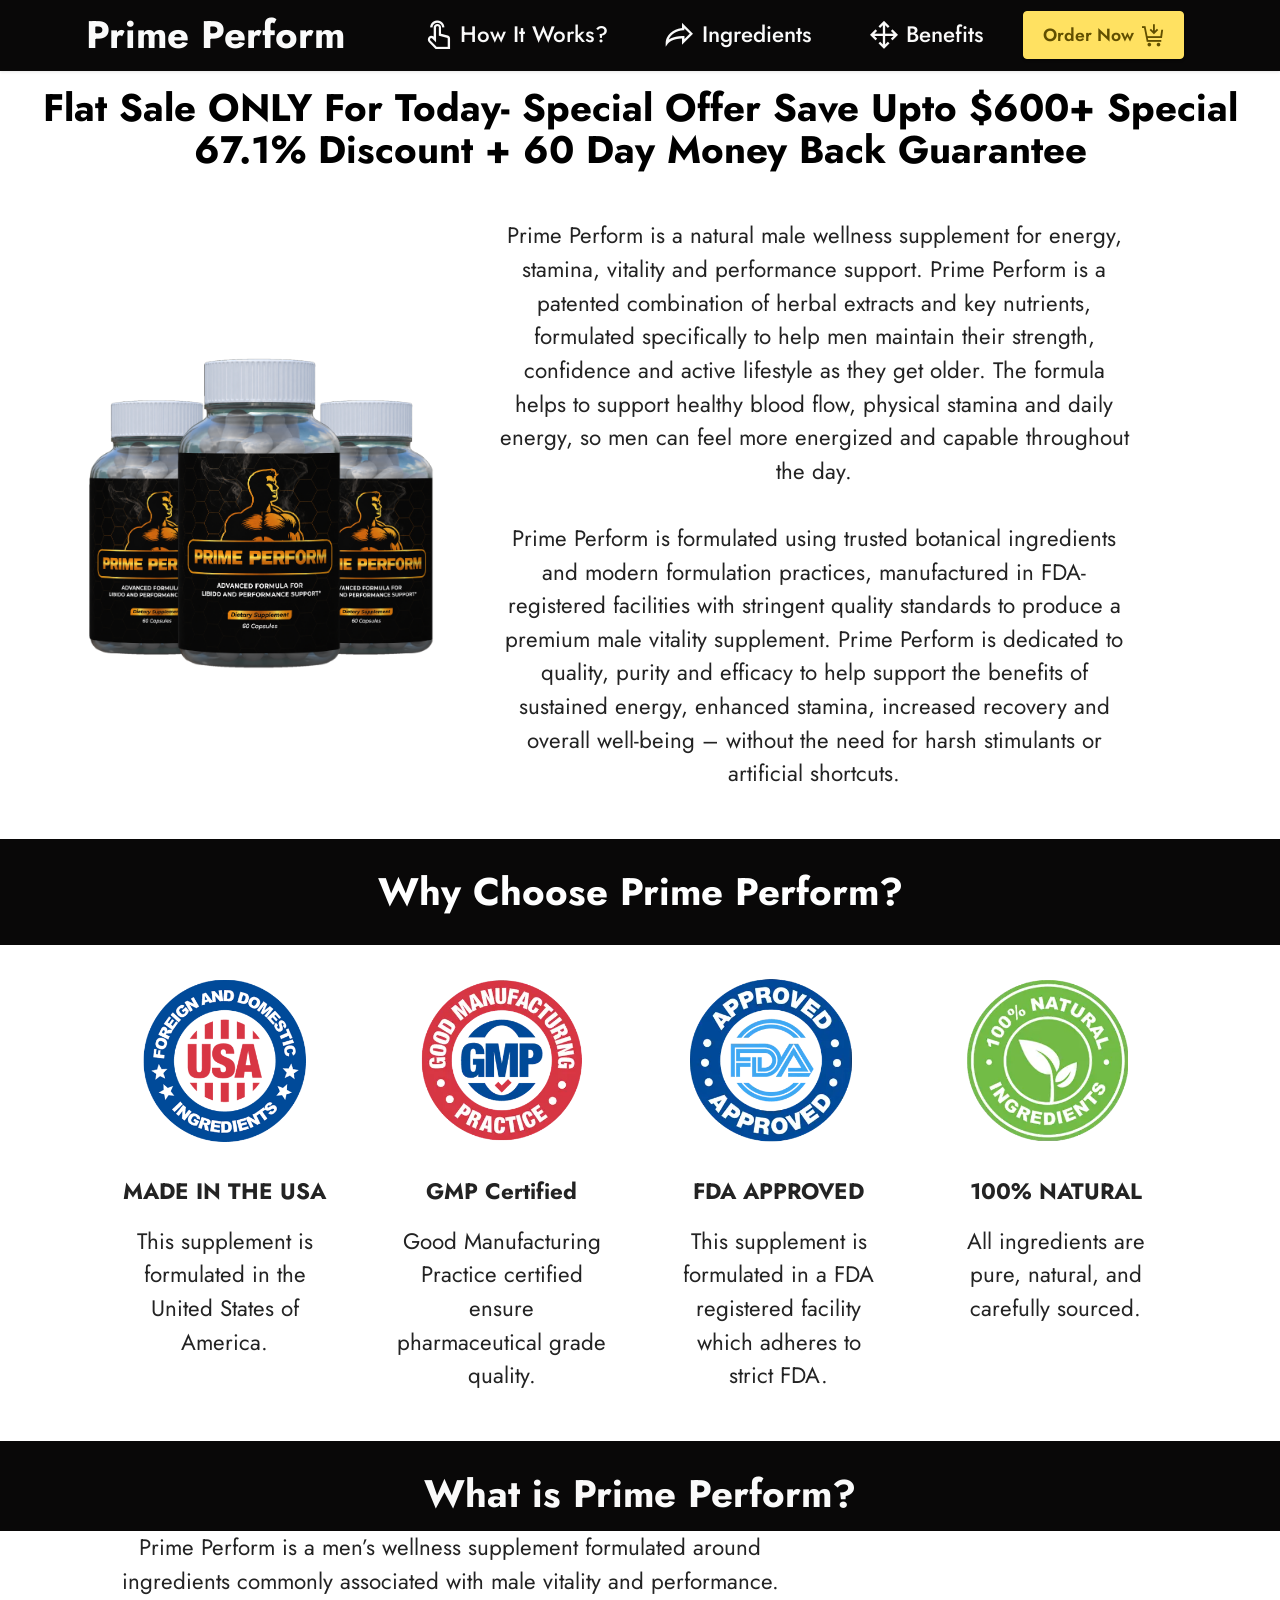
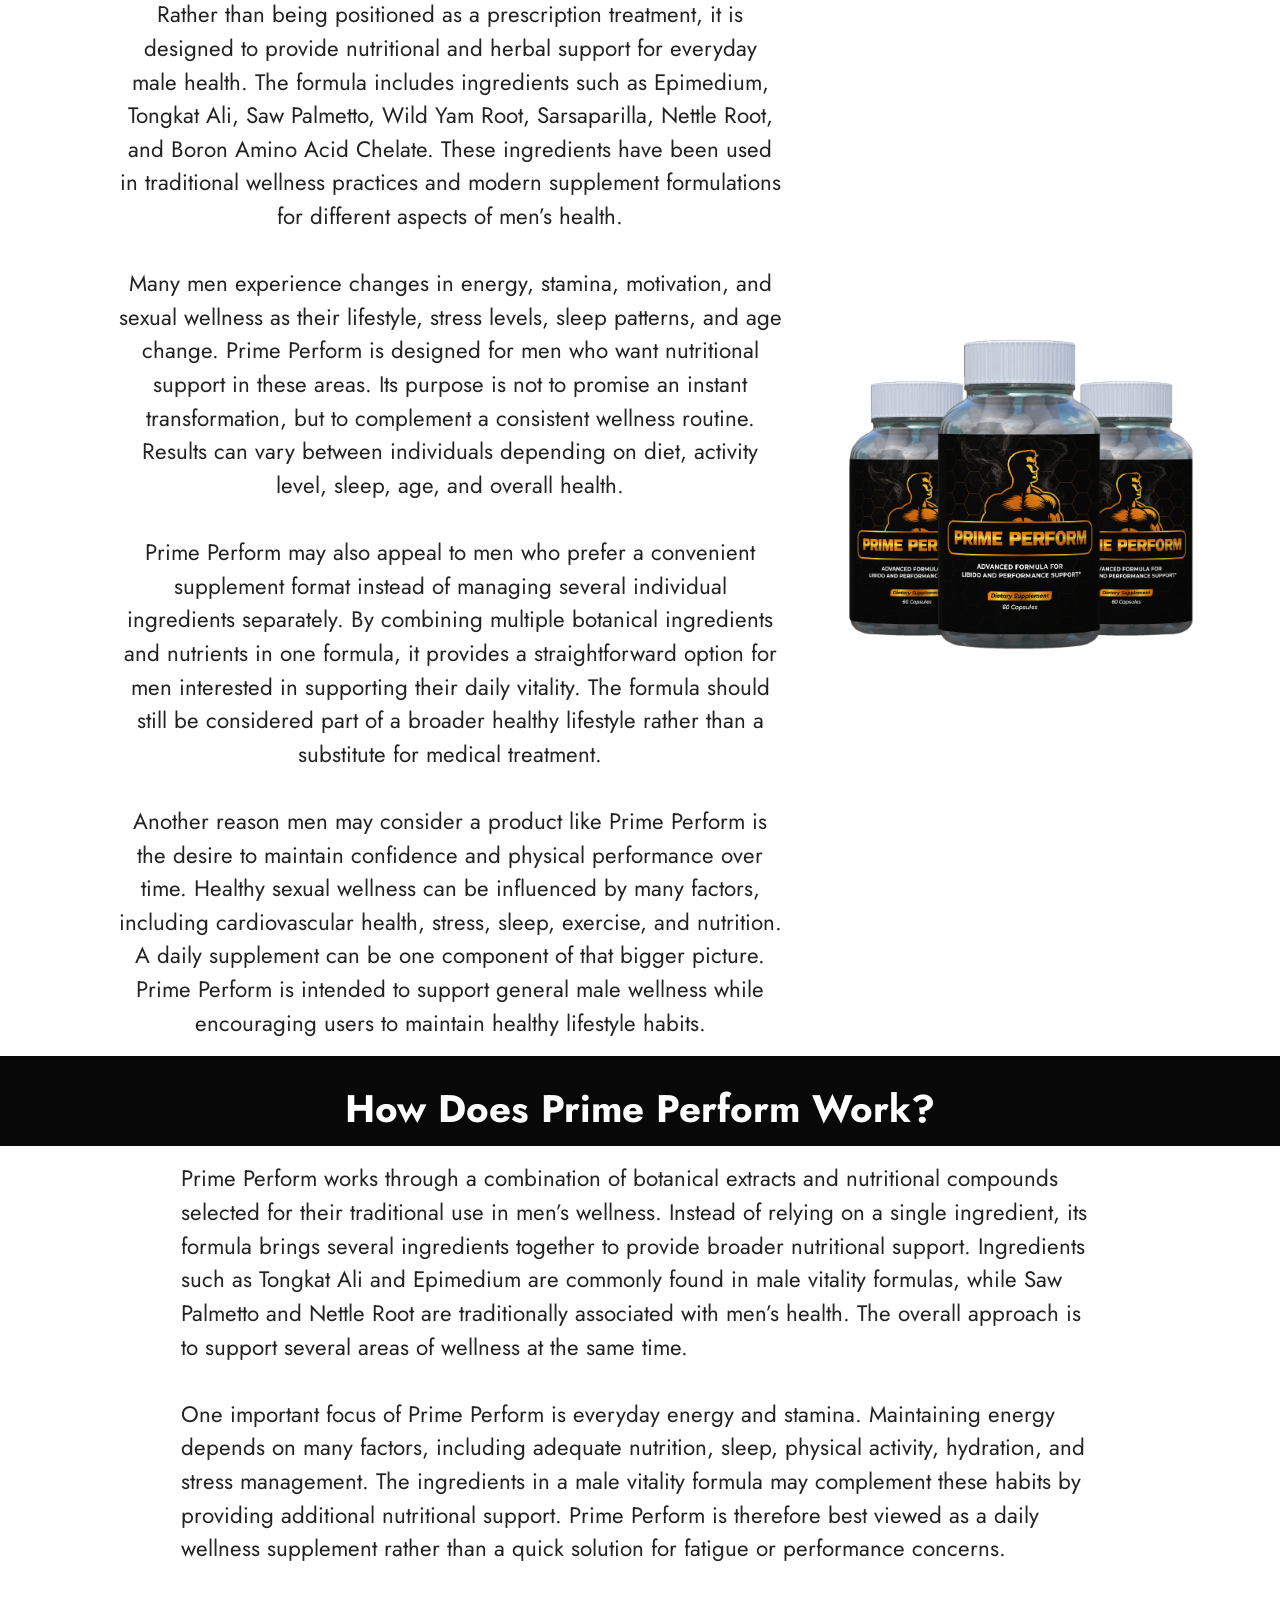
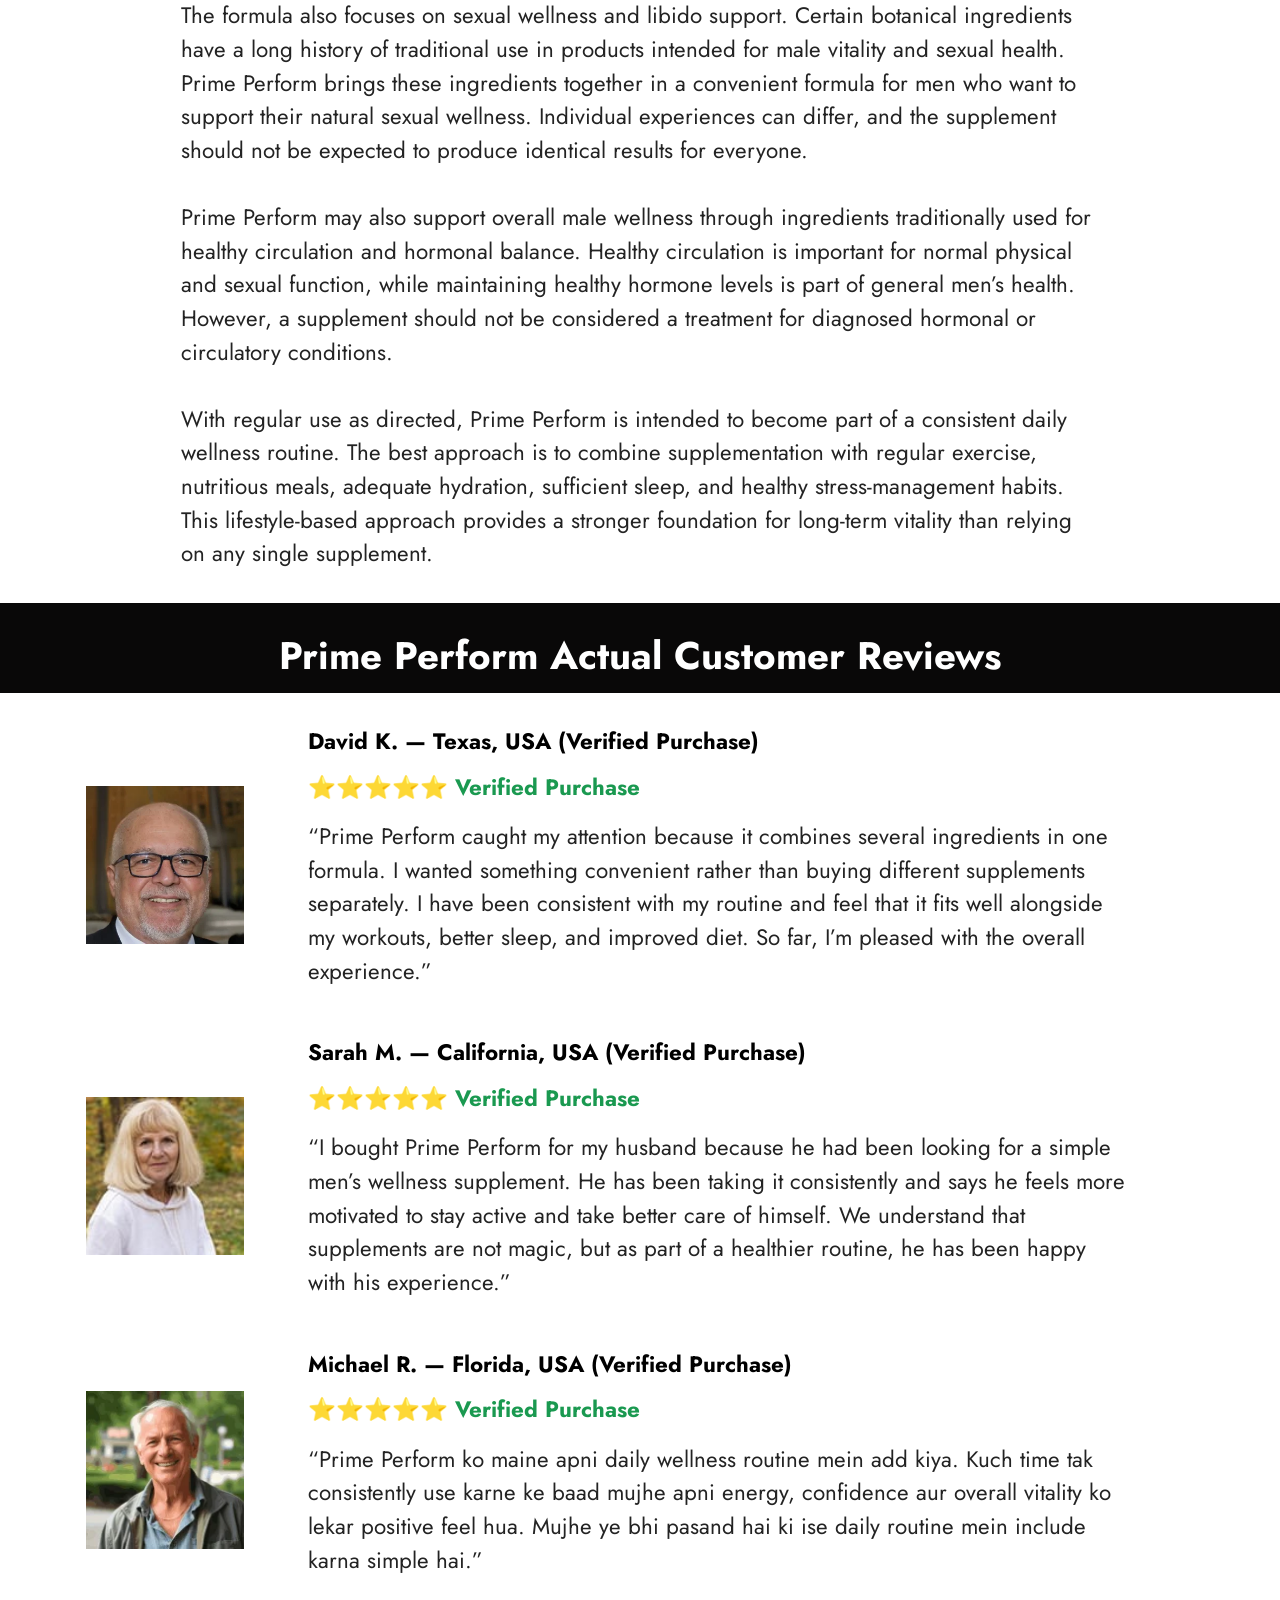
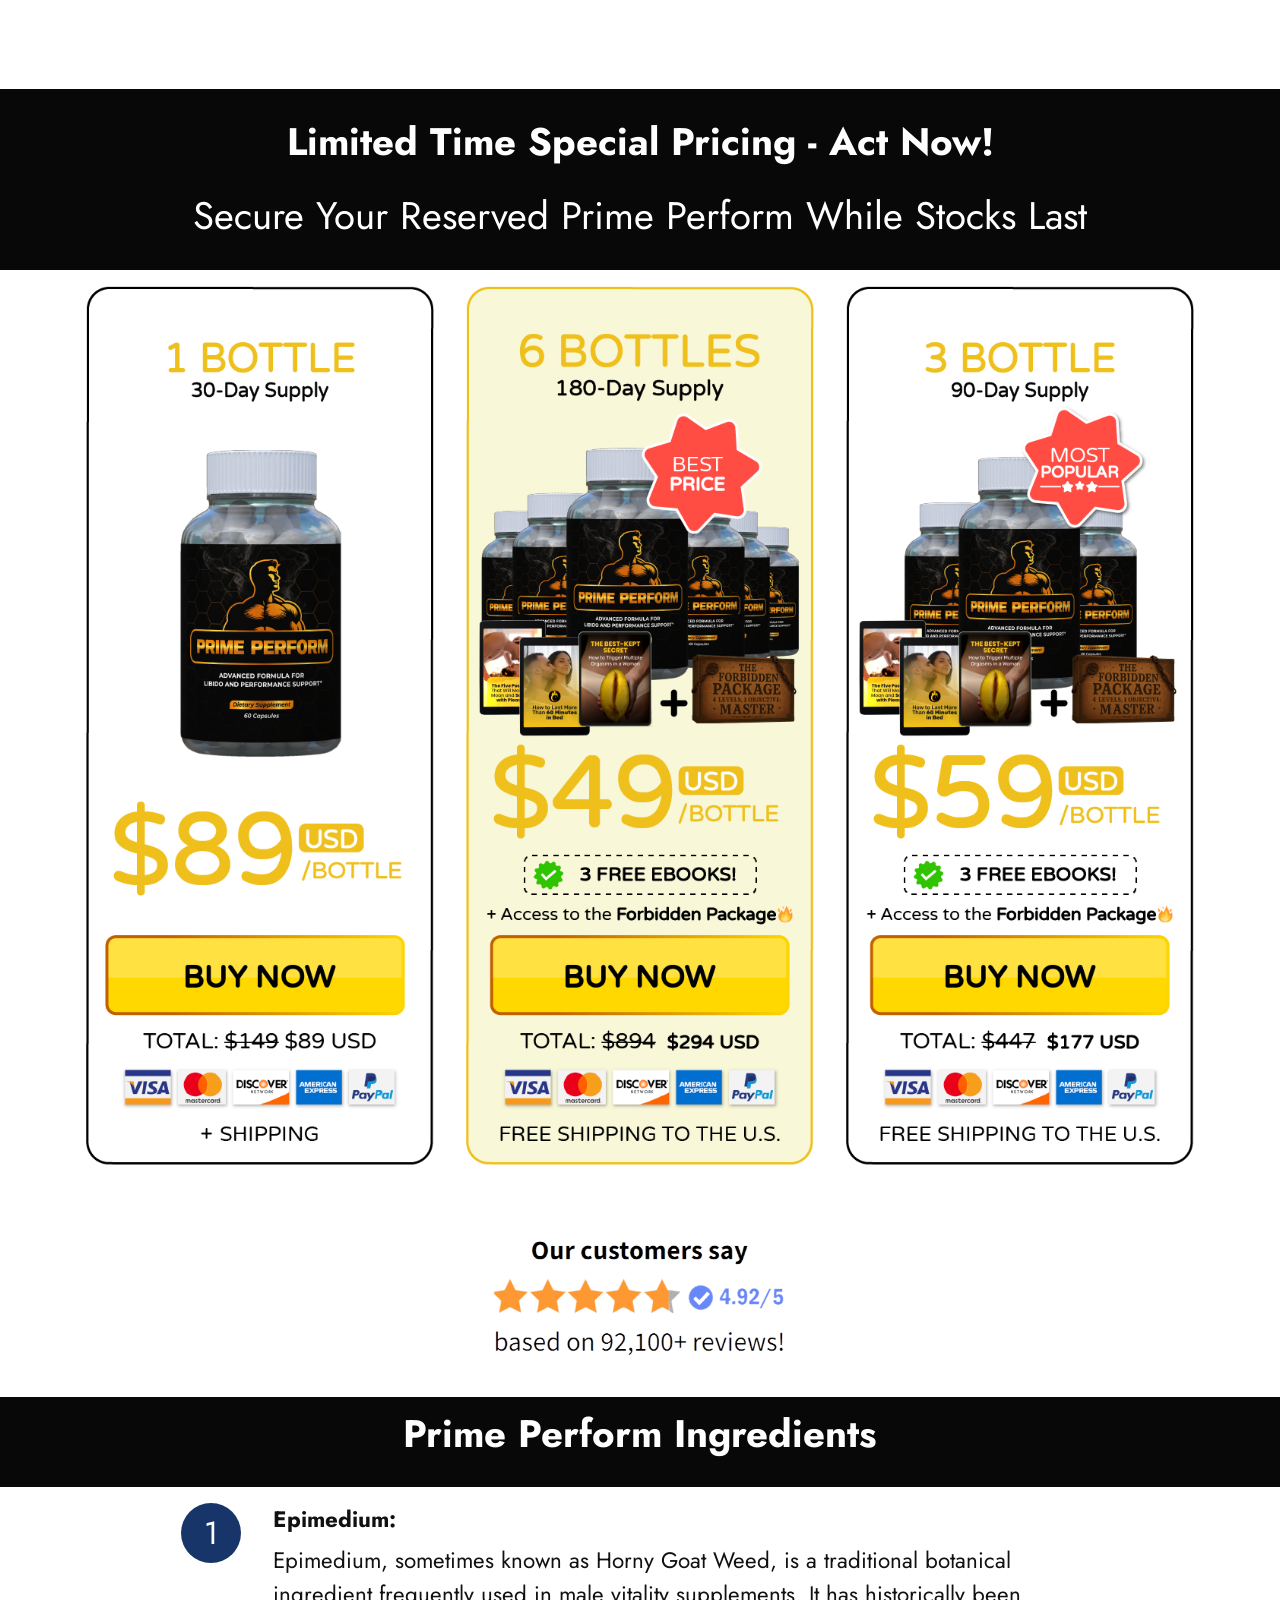
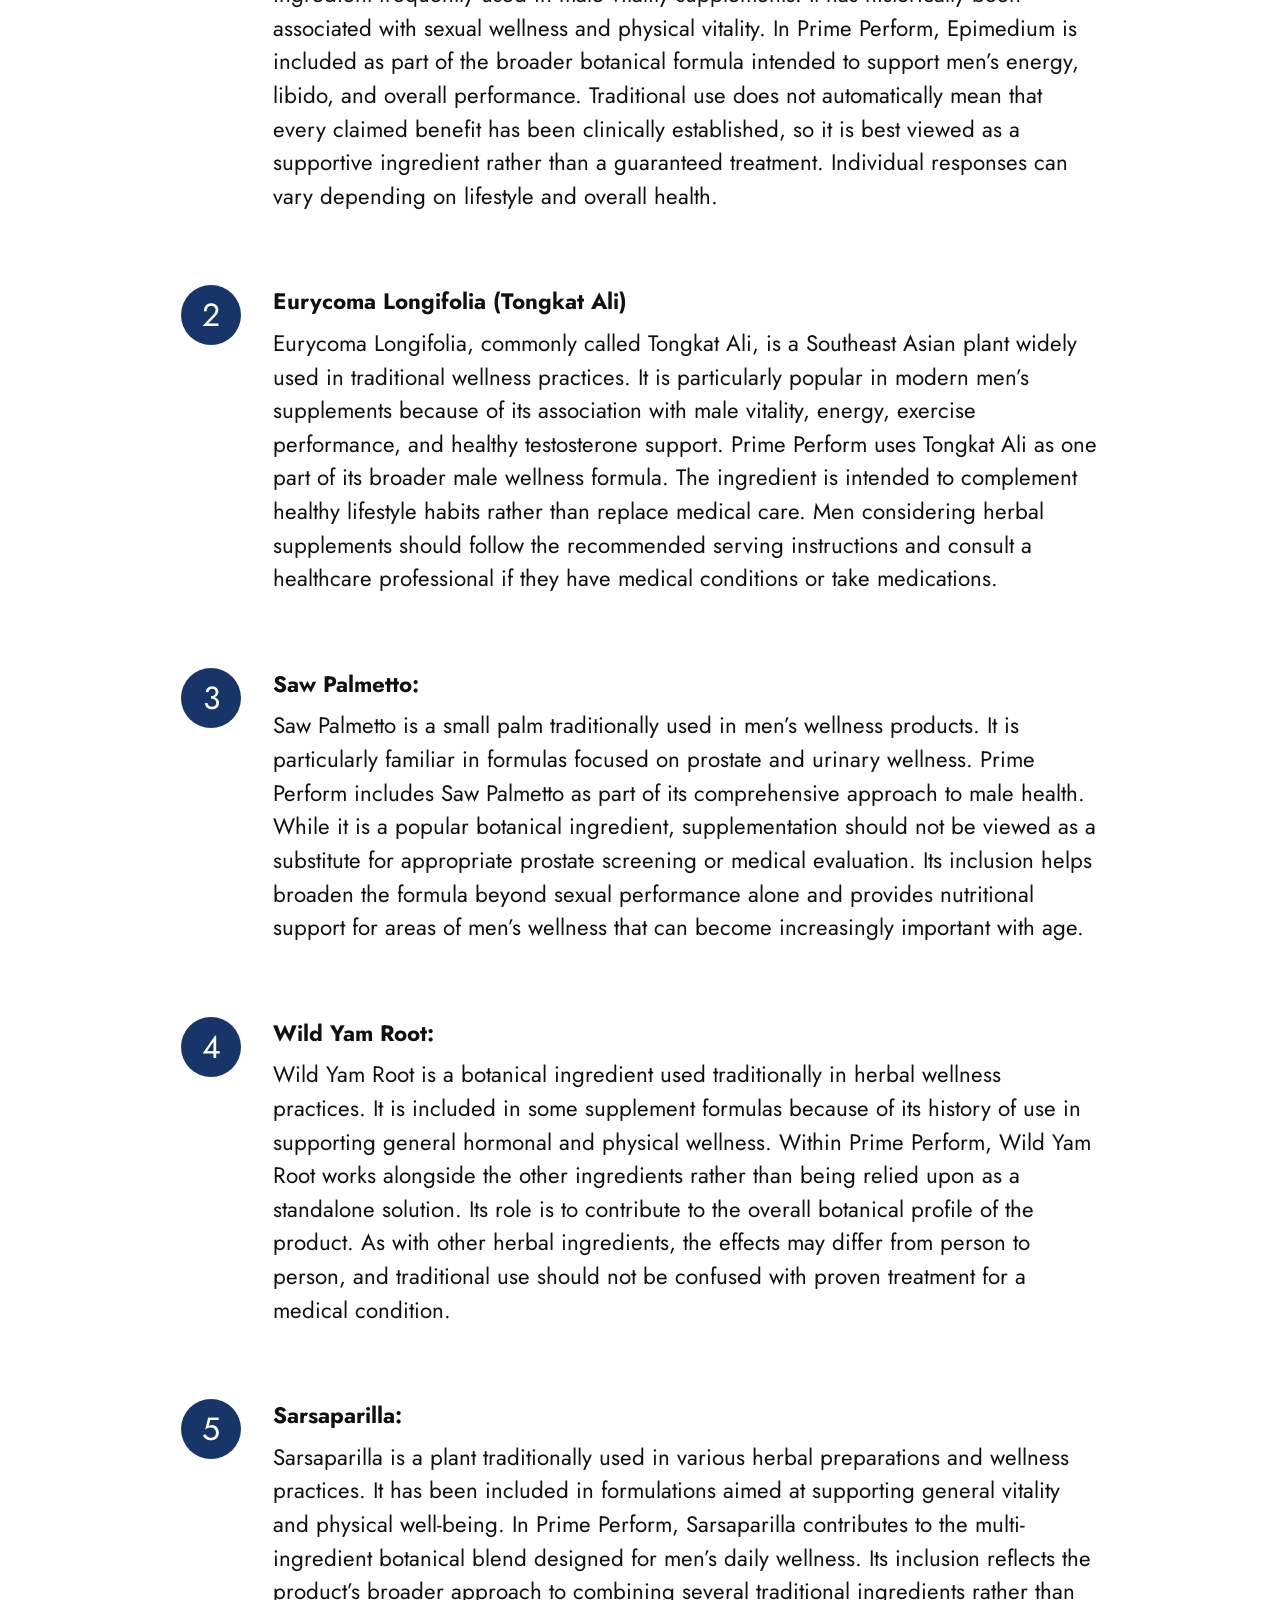
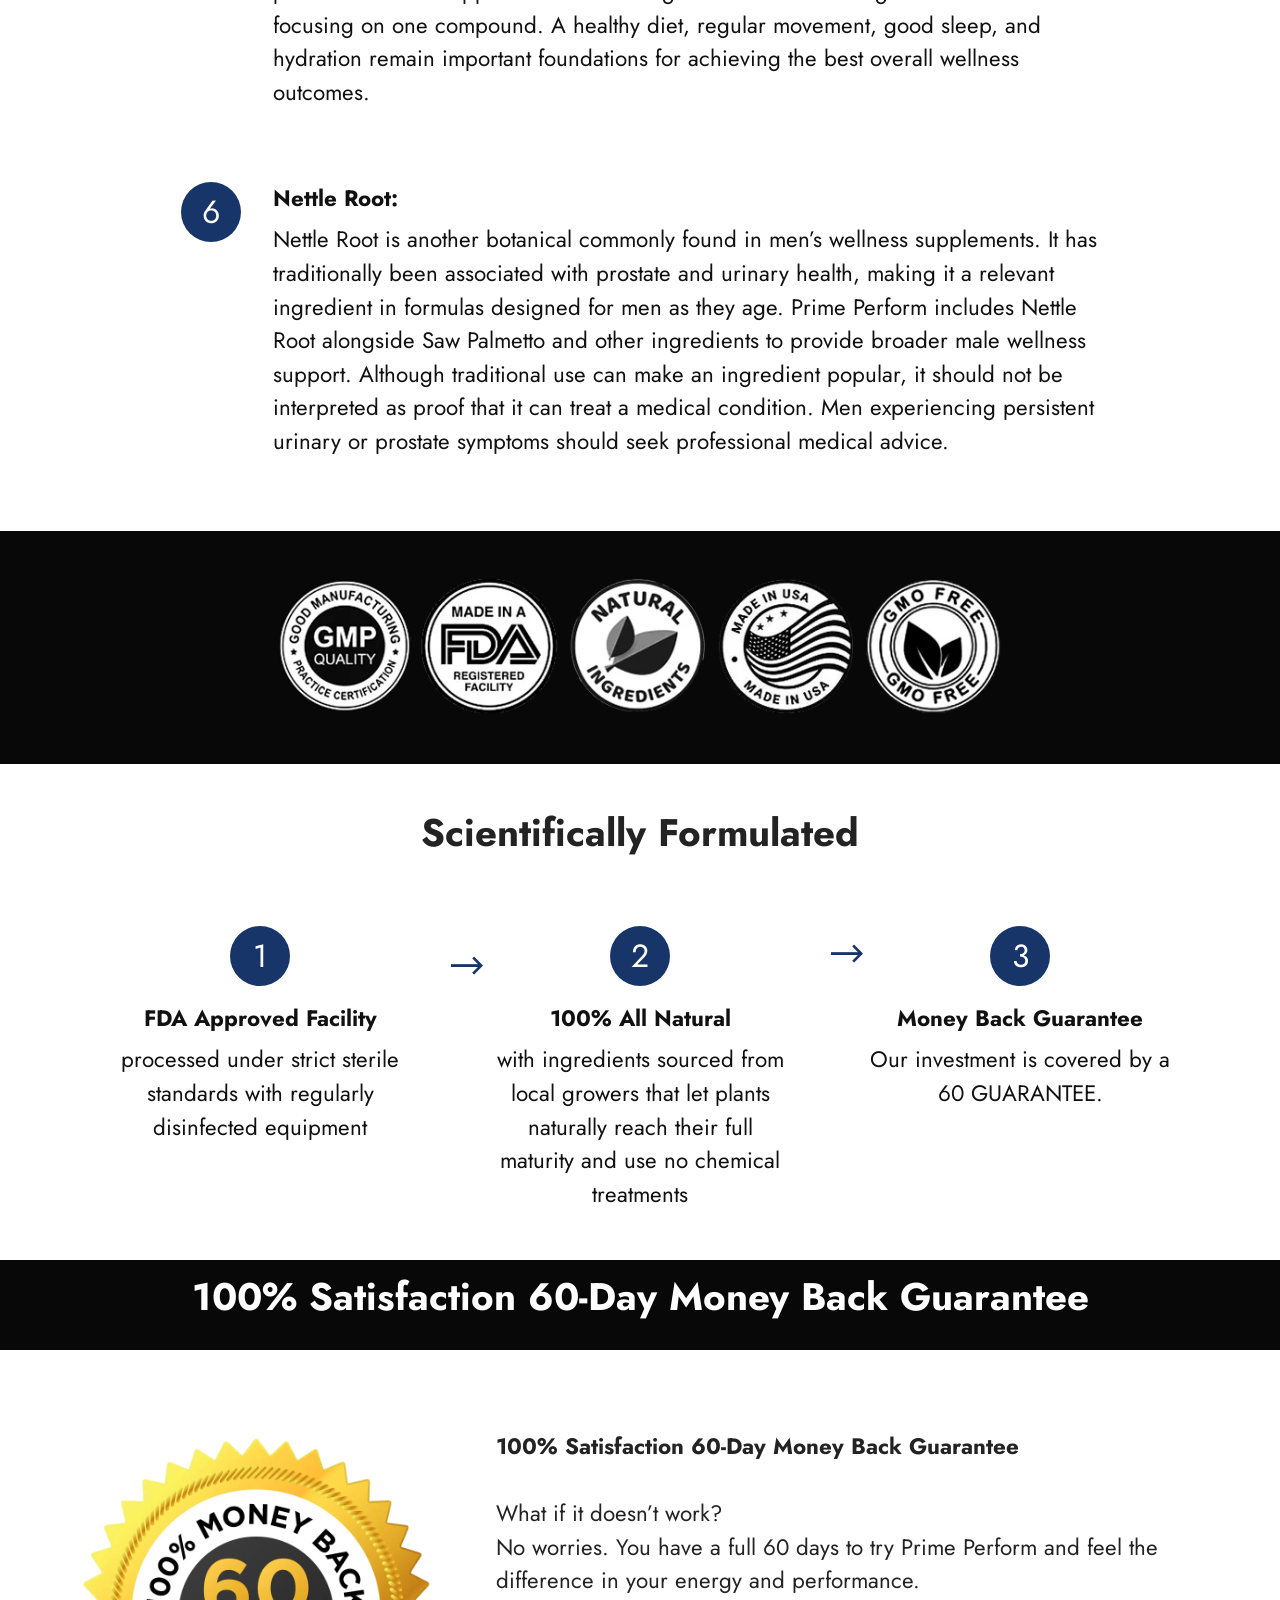
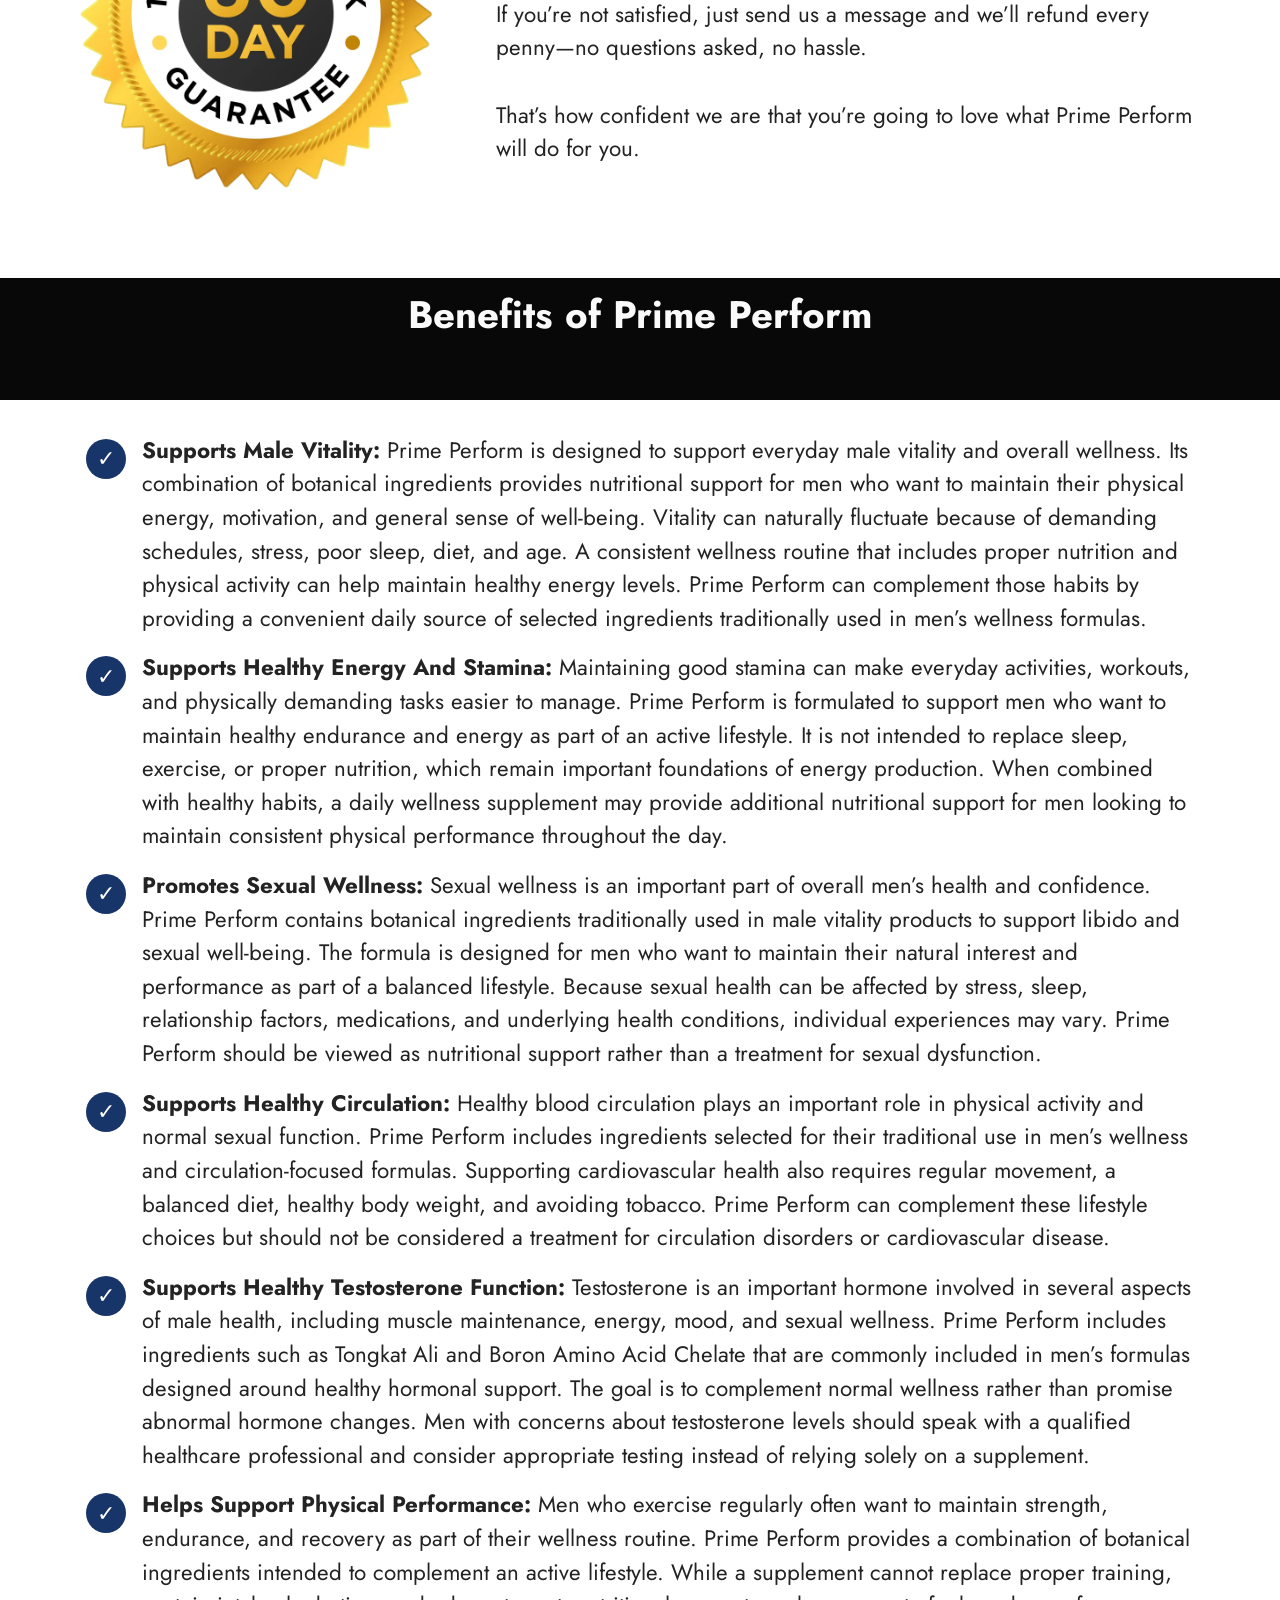
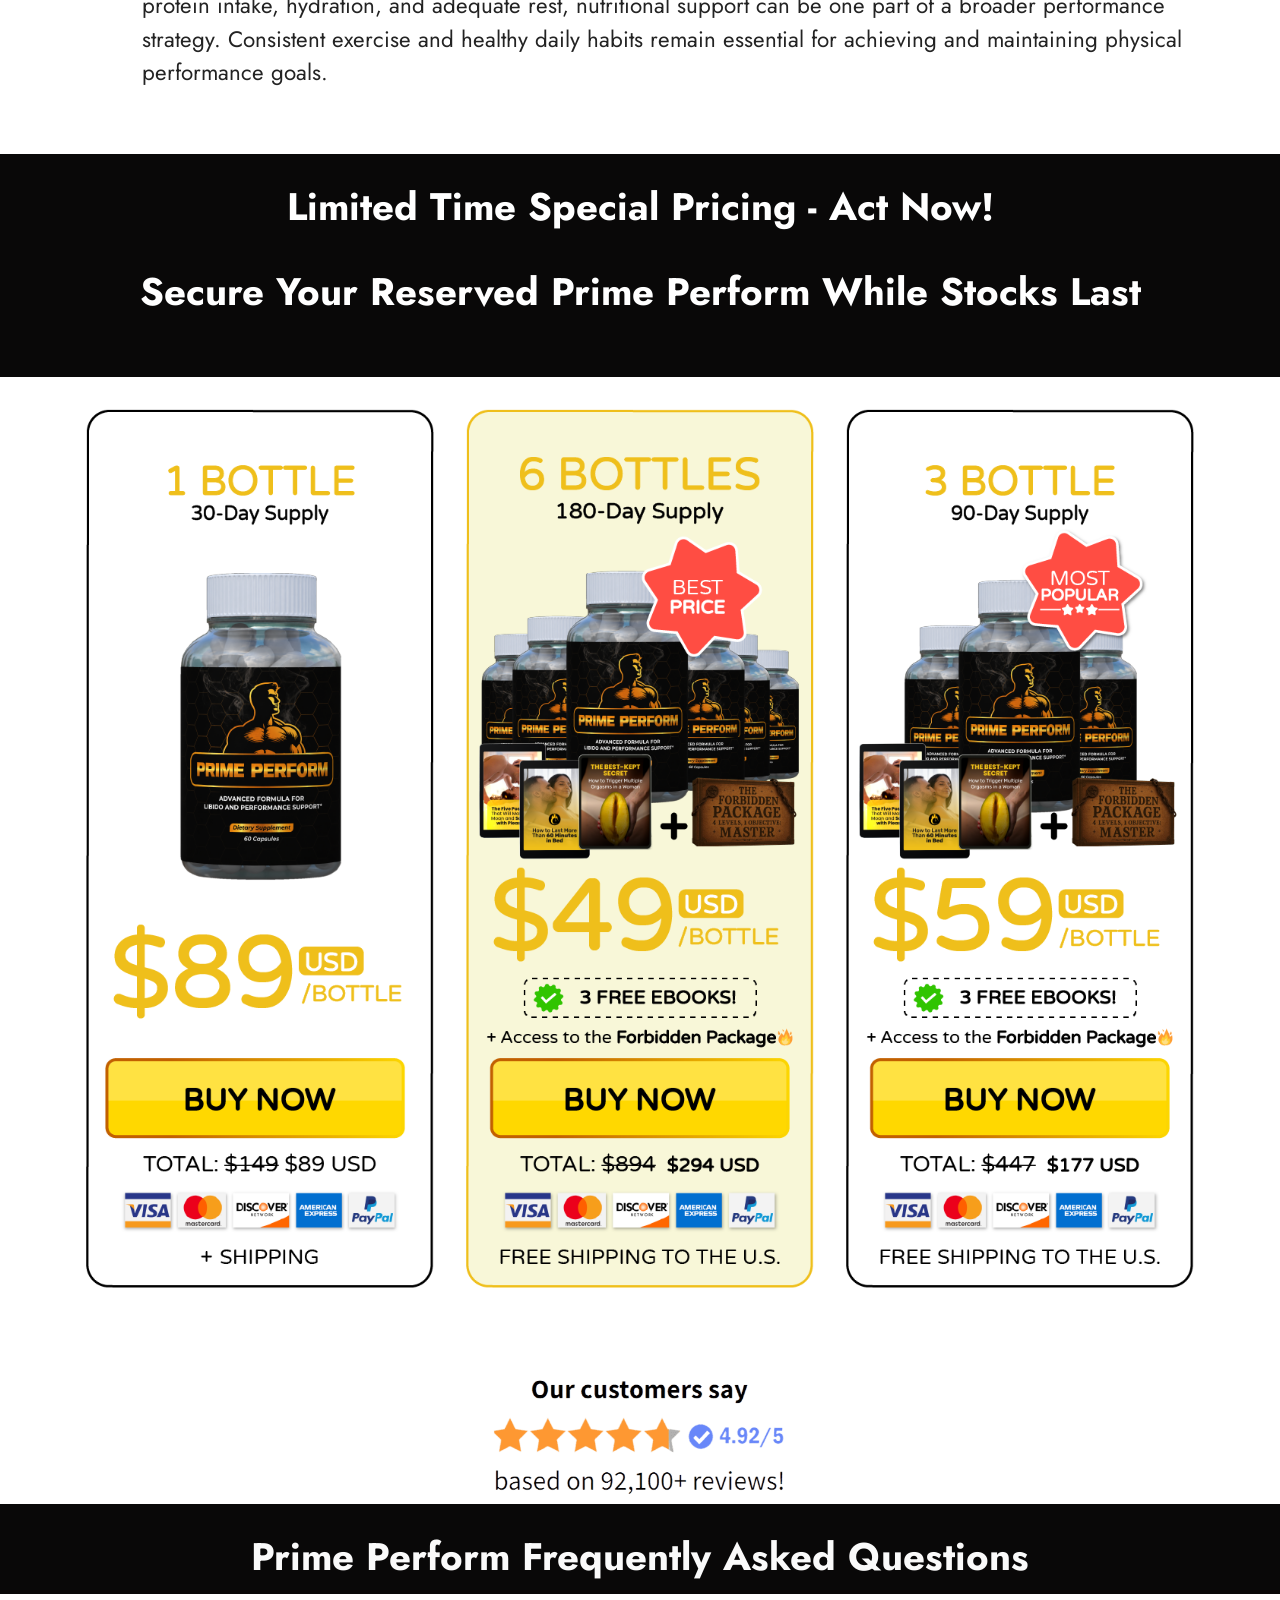
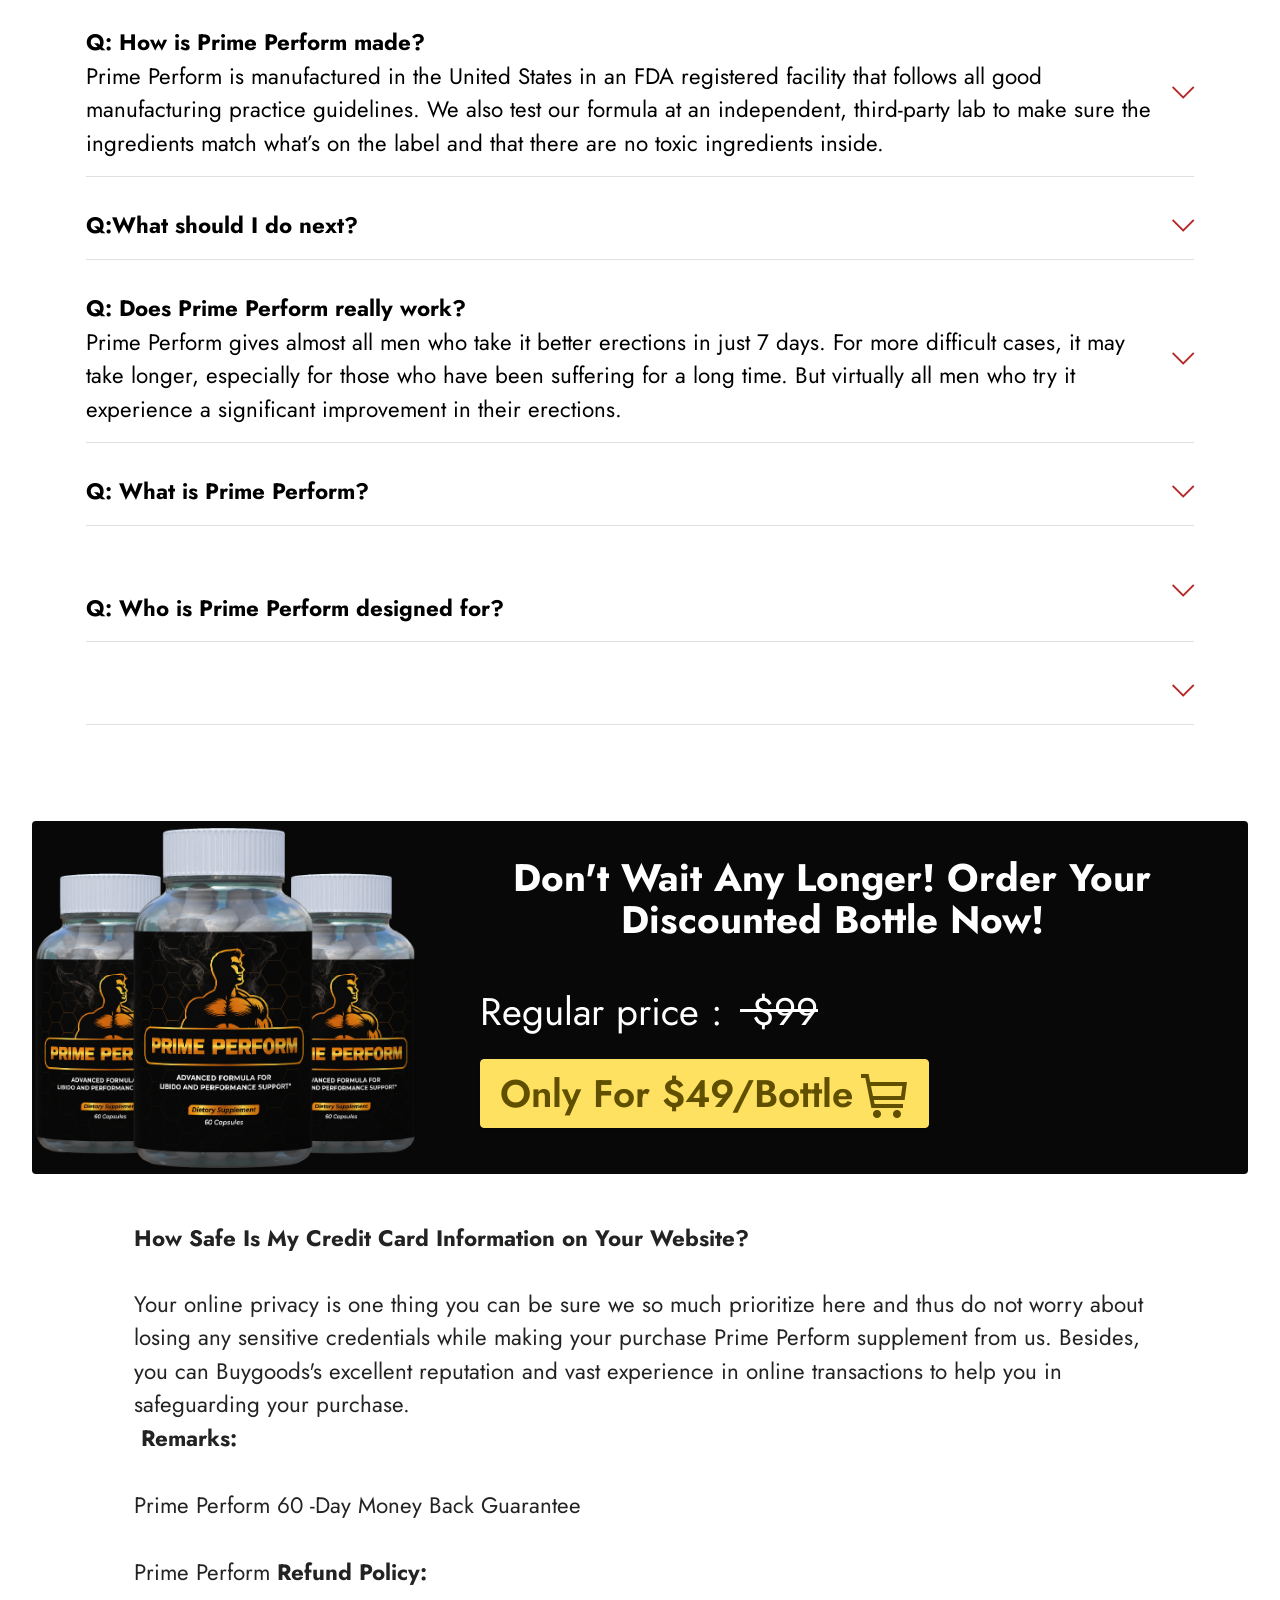
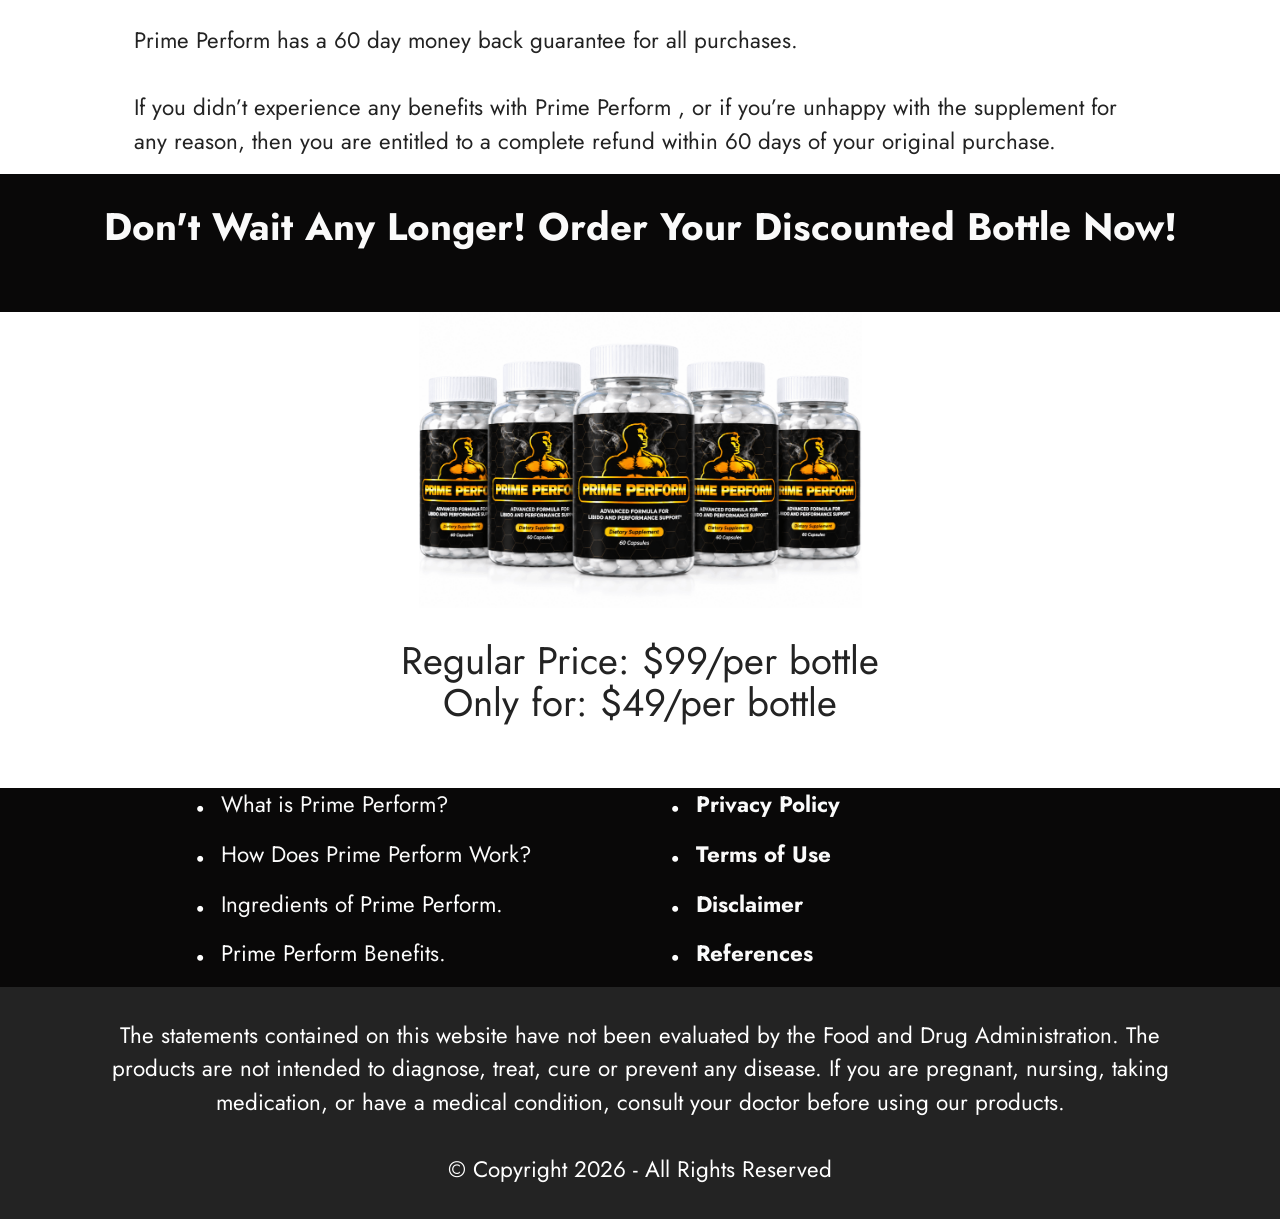
<file: index.html>
<!DOCTYPE html>
<html  lang="en">
<head>
  <!-- Site made with Mobirise Website Builder v6.1.12, https://mobirise.com -->
  <meta charset="UTF-8">
  <meta http-equiv="X-UA-Compatible" content="IE=edge">
  <meta name="generator" content="Mobirise v6.1.12, mobirise.com">
  <meta name="twitter:card" content="summary_large_image"/>
  <meta name="twitter:image:src" content="assets/images/index-meta.webp">
  <meta property="og:image" content="assets/images/index-meta.webp">
  <meta name="twitter:title" content="Prime Perform | Official Site Male Vitality & Performance">
  <meta name="viewport" content="width=device-width, initial-scale=1, minimum-scale=1">
  <link rel="shortcut icon" href="assets/images/nueva-botella-1-1.webp" type="image/x-icon">
  <meta name="description" content="Discover Prime Perform, a men's wellness supplement formulated to support energy, stamina, libido, vitality, and healthy performance with daily use.">


<meta http-equiv="Content-Type" content="text/html; charset=UTF-8">	
<meta name="google-site-verification" content="ojwFFrobrEAdesm8oLR1VNvsSXICQItrODOj1nC4V70" />
	<meta name="msvalidate.01" content="BFED78960371397816FDB9212DADB8CB" />
  
  <title>Prime Perform | Official Site Male Vitality & Performance</title>
  <link rel="stylesheet" href="assets/web/assets/mobirise-icons2/mobirise2.css">
  <link rel="stylesheet" href="assets/web/assets/mobirise-icons/mobirise-icons.css">
  <link rel="stylesheet" href="assets/bootstrap/css/bootstrap.min.css">
  <link rel="stylesheet" href="assets/dropdown/css/style.css">
  <link rel="stylesheet" href="assets/socicon/css/styles.css">
  <link rel="stylesheet" href="assets/theme/css/style.css">
  <link rel="preload" href="https://fonts.googleapis.com/css?family=Jost:100,200,300,400,500,600,700,800,900,100i,200i,300i,400i,500i,600i,700i,800i,900i&display=swap" as="style" onload="this.onload=null;this.rel='stylesheet'">
  <noscript><link rel="stylesheet" href="https://fonts.googleapis.com/css?family=Jost:100,200,300,400,500,600,700,800,900,100i,200i,300i,400i,500i,600i,700i,800i,900i&display=swap"></noscript>
  <link rel="preload" as="style" href="assets/mobirise/css/mbr-additional.css?v=rqxPud"><link rel="stylesheet" href="assets/mobirise/css/mbr-additional.css?v=rqxPud" type="text/css">


	
  <meta name="keywords" content="Prime Perform, Prime Perform, Prime Perform supplement, Prime Perform pills">
 <meta name="author" content="Prime Perform">
		
 <link rel="canonical" href="https://www.Prime Perform
/" >
</head>
<body>
  
  <section data-bs-version="5.1" class="menu menu2 cid-tB0YZQqaCG" once="menu" id="menu2-0">
    
    <nav class="navbar navbar-dropdown navbar-expand-lg">
        <div class="container">
            <div class="navbar-brand">
                
                <span class="navbar-caption-wrap"><a class="navbar-caption text-white display-2" href="https://mobiri.se">Prime Perform <br></a></span>
            </div>
            <button class="navbar-toggler" type="button" data-toggle="collapse" data-bs-toggle="collapse" data-target="#navbarSupportedContent" data-bs-target="#navbarSupportedContent" aria-controls="navbarNavAltMarkup" aria-expanded="false" aria-label="Toggle navigation">
                <div class="hamburger">
                    <span></span>
                    <span></span>
                    <span></span>
                    <span></span>
                </div>
            </button>
            <div class="collapse navbar-collapse" id="navbarSupportedContent">
                <ul class="navbar-nav nav-dropdown" data-app-modern-menu="true"><li class="nav-item"><a class="nav-link link text-white display-5" href="index.html#header3-1m"><span class="mobi-mbri mobi-mbri-touch mbr-iconfont mbr-iconfont-btn"></span>How It Works?</a></li>
                    <li class="nav-item"><a class="nav-link link text-white text-primary display-5" href="index.html#content4-2q"><span class="mobi-mbri mobi-mbri-share mbr-iconfont mbr-iconfont-btn"></span>
                            Ingredients</a></li>
                    <li class="nav-item"><a class="nav-link link text-white text-primary display-5" href="index.html#features14-2h"><span class="mobi-mbri mobi-mbri-drag-n-drop mbr-iconfont mbr-iconfont-btn"></span>Benefits</a>
                    </li></ul>
                
                <div class="navbar-buttons mbr-section-btn"><a class="btn btn-warning display-4" href="https://primeperformpro.com/principal/#aff=ajaykumar801505"><span class="mobi-mbri mobi-mbri-cart-add mbr-iconfont mbr-iconfont-btn"></span>Order Now</a></div>
            </div>
        </div>
    </nav>
</section>

<section data-bs-version="5.1" class="header3 cid-tB10ubWVri" id="header3-1">

    

    
    

    <div class="align-center container-fluid">
        <div class="row justify-content-center">
            <div class="col-12 col-lg-12">
                <h1 class="mbr-section-title mbr-fonts-style mb-3 display-2"><strong>Flat Sale ONLY For Today- Special Offer Save Upto $600+ Special 67.1% Discount + 60 Day Money Back Guarantee</strong></h1>
                
                
                
            </div>
        </div>
    </div>
</section>

<section data-bs-version="5.1" class="features6 cid-tB15AvPI4t" id="features7-3">
    <!---->
    

    
    
    <div class="container">
        <div class="card-wrapper">
            <div class="row align-items-center">
                <div class="col-12 col-lg-4">
                    <div class="image-wrapper">
                        <a href="https://primeperformpro.com/principal/#aff=ajaykumar801505"><img src="assets/images/nueva-botella-1-1.webp" alt="Prime Perform"></a>
                    </div>
                </div>
                <div class="col-12 col-lg">
                    <div class="text-box">
                        
                        <p class="mbr-text mbr-fonts-style display-5">Prime Perform is a natural male wellness supplement for energy, stamina, vitality and performance support. Prime Perform is a patented combination of herbal extracts and key nutrients, formulated specifically to help men maintain their strength, confidence and active lifestyle as they get older. The formula helps to support healthy blood flow, physical stamina and daily energy, so men can feel more energized and capable throughout the day.<br><br>Prime Perform is formulated using trusted botanical ingredients and modern formulation practices, manufactured in FDA-registered facilities with stringent quality standards to produce a premium male vitality supplement. Prime Perform is dedicated to quality, purity and efficacy to help support the benefits of sustained energy, enhanced stamina, increased recovery and overall well-being – without the need for harsh stimulants or artificial shortcuts.<br></p>
                        
                        
                    </div>
                </div>
            </div>
        </div>
    </div>
</section>

<section data-bs-version="5.1" class="content4 cid-v9ZbLS1f8Q" id="content4-27">
    

    
    
    <div class="container">
        <div class="row justify-content-center">
            <div class="title col-md-12 col-lg-12">
                <h3 class="mbr-section-title mbr-fonts-style align-center mb-4 display-2"><div><strong></strong></div></h3>
                <h1 class="mbr-section-subtitle align-center mbr-fonts-style mb-4 display-2"><strong>Why Choose Prime Perform?</strong></h1>
                
            </div>
        </div>
    </div>
</section>

<section data-bs-version="5.1" class="gallery3 cid-tB9ez4cVTX" id="gallery3-1r">
    
    
    <div class="container">
        
        <div class="row mt-4">
            <div class="item features-image сol-12 col-md-6 col-lg-3 active">
                <div class="item-wrapper">
                    <div class="item-img">
                        <img src="assets/images/made-in-usa.webp" alt="Prime Perform Made In Usa" data-slide-to="0" data-bs-slide-to="0">
                    </div>
                    <div class="item-content">
                        <h5 class="item-title mbr-fonts-style display-7"><strong>MADE IN THE USA</strong></h5>
                        
                        <p class="mbr-text mbr-fonts-style mt-3 display-7">This supplement is formulated in the United States of America.<br></p>
                    </div>
                    
                </div>
            </div>
            
            <div class="item features-image сol-12 col-md-6 col-lg-3">
                <div class="item-wrapper">
                    <div class="item-img">
                        <img src="assets/images/gmp-certified.webp" alt="Prime Perform GMP CERTIFIED" data-slide-to="1" data-bs-slide-to="1">
                    </div>
                    <div class="item-content">
                        <h5 class="item-title mbr-fonts-style display-7"><strong>GMP Certified</strong></h5>
                        
                        <p class="mbr-text mbr-fonts-style mt-3 display-7">Good Manufacturing Practice certified ensure pharmaceutical grade quality.</p>
                    </div>
                    
                </div>
            </div>
            <div class="item features-image сol-12 col-md-6 col-lg-3">
                <div class="item-wrapper">
                    <div class="item-img">
                        <img src="assets/images/fda-approved.webp" alt="Prime Perform FDA APPROVED" title="" data-slide-to="2" data-bs-slide-to="2">
                    </div>
                    <div class="item-content">
                        <h5 class="item-title mbr-fonts-style display-7"><strong>FDA APPROVED</strong></h5>
                        
                        <p class="mbr-text mbr-fonts-style mt-3 display-7">This supplement is formulated in a FDA registered facility which adheres to strict FDA.</p>
                    </div>
                    
                </div>
            </div><div class="item features-image сol-12 col-md-6 col-lg-3">
                <div class="item-wrapper">
                    <div class="item-img">
                        <img src="assets/images/all-natural-ingredients.webp" alt="Prime Perform 100% NATURAL" data-slide-to="3" data-bs-slide-to="3">
                    </div>
                    <div class="item-content">
                        <h5 class="item-title mbr-fonts-style display-7"><strong>100% NATURAL</strong></h5>
                        
                        <p class="mbr-text mbr-fonts-style mt-3 display-7">All ingredients are pure, natural, and carefully sourced.</p>
                    </div>
                    
                </div>
            </div>
        </div>
    </div>
</section>

<section data-bs-version="5.1" class="header3 cid-tB83YwBUMj" id="header3-1l">

    

    
    

    <div class="align-center container">
        <div class="row justify-content-center">
            <div class="col-12 col-lg-12">
                
                <h2 class="mbr-section-subtitle mbr-fonts-style mb-3 display-2"><strong>What is Prime Perform?</strong></h2>
                
                
            </div>
        </div>
    </div>
</section>

<section data-bs-version="5.1" class="header11 cid-tB1vWdJbT6" id="header11-a">

    

    
    

    <div class="container">
        <div class="row justify-content-center">
            <div class="col-12 col-md-4 image-wrapper">
                <a href="https://primeperformpro.com/principal/#aff=ajaykumar801505"><img class="w-100" src="assets/images/nueva-botella-1-1.webp" alt="Prime Perform"></a>
            </div>
            <div class="col-12 col-md">
                <div class="text-wrapper text-center">
                    
                    <p class="mbr-text mbr-fonts-style display-7">Prime Perform is a men’s wellness supplement formulated around ingredients commonly associated with male vitality and performance. Rather than being positioned as a prescription treatment, it is designed to provide nutritional and herbal support for everyday male health. The formula includes ingredients such as Epimedium, Tongkat Ali, Saw Palmetto, Wild Yam Root, Sarsaparilla, Nettle Root, and Boron Amino Acid Chelate. These ingredients have been used in traditional wellness practices and modern supplement formulations for different aspects of men’s health.<br><br>Many men experience changes in energy, stamina, motivation, and sexual wellness as their lifestyle, stress levels, sleep patterns, and age change. Prime Perform is designed for men who want nutritional support in these areas. Its purpose is not to promise an instant transformation, but to complement a consistent wellness routine. Results can vary between individuals depending on diet, activity level, sleep, age, and overall health.<br><br>Prime Perform may also appeal to men who prefer a convenient supplement format instead of managing several individual ingredients separately. By combining multiple botanical ingredients and nutrients in one formula, it provides a straightforward option for men interested in supporting their daily vitality. The formula should still be considered part of a broader healthy lifestyle rather than a substitute for medical treatment.<br><br>Another reason men may consider a product like Prime Perform is the desire to maintain confidence and physical performance over time. Healthy sexual wellness can be influenced by many factors, including cardiovascular health, stress, sleep, exercise, and nutrition. A daily supplement can be one component of that bigger picture. Prime Perform is intended to support general male wellness while encouraging users to maintain healthy lifestyle habits.<br></p>
                    
                </div>
            </div>
        </div>
    </div>
</section>

<section data-bs-version="5.1" class="header3 cid-tB85bPoWQz" id="header3-1m">

    

    
    

    <div class="align-center container">
        <div class="row justify-content-center">
            <div class="col-12 col-lg-12">
                
                <h2 class="mbr-section-subtitle mbr-fonts-style mb-3 display-2"><strong>How Does Prime Perform Work?</strong></h2>
                
                
            </div>
        </div>
    </div>
</section>

<section data-bs-version="5.1" class="content4 cid-vawa0RkZCS" id="content4-2n">
    

    
    
    <div class="container">
        <div class="row justify-content-center">
            <div class="title col-md-12 col-lg-10">
                
                <h4 class="mbr-section-subtitle align-center mbr-fonts-style mb-4 display-7"><div>Prime Perform works through a combination of botanical extracts and nutritional compounds selected for their traditional use in men’s wellness. Instead of relying on a single ingredient, its formula brings several ingredients together to provide broader nutritional support. Ingredients such as Tongkat Ali and Epimedium are commonly found in male vitality formulas, while Saw Palmetto and Nettle Root are traditionally associated with men’s health. The overall approach is to support several areas of wellness at the same time.</div><div><br></div><div>One important focus of Prime Perform is everyday energy and stamina. Maintaining energy depends on many factors, including adequate nutrition, sleep, physical activity, hydration, and stress management. The ingredients in a male vitality formula may complement these habits by providing additional nutritional support. Prime Perform is therefore best viewed as a daily wellness supplement rather than a quick solution for fatigue or performance concerns.</div><div><br></div><div>The formula also focuses on sexual wellness and libido support. Certain botanical ingredients have a long history of traditional use in products intended for male vitality and sexual health. Prime Perform brings these ingredients together in a convenient formula for men who want to support their natural sexual wellness. Individual experiences can differ, and the supplement should not be expected to produce identical results for everyone.</div><div><br></div><div>Prime Perform may also support overall male wellness through ingredients traditionally used for healthy circulation and hormonal balance. Healthy circulation is important for normal physical and sexual function, while maintaining healthy hormone levels is part of general men’s health. However, a supplement should not be considered a treatment for diagnosed hormonal or circulatory conditions.</div><div><br></div><div>With regular use as directed, Prime Perform is intended to become part of a consistent daily wellness routine. The best approach is to combine supplementation with regular exercise, nutritious meals, adequate hydration, sufficient sleep, and healthy stress-management habits. This lifestyle-based approach provides a stronger foundation for long-term vitality than relying on any single supplement.</div><div>
</div><div>
</div><div>
</div><div>
</div><div>
</div><div>
</div><div>
</div><div><strong>
</strong></div><div>
</div><div>
</div><div>
</div></h4>
                
            </div>
        </div>
    </div>
</section>

<section data-bs-version="5.1" class="header3 cid-v9ZkBNkyiK" id="header3-28">

    

    
    

    <div class="align-center container">
        <div class="row justify-content-center">
            <div class="col-12 col-lg-12">
                
                <h2 class="mbr-section-subtitle mbr-fonts-style mb-3 display-2"><strong>Prime Perform Actual Customer Reviews</strong></h2>
                
                
            </div>
        </div>
    </div>
</section>

<section data-bs-version="5.1" class="team2 cid-v9ZkOc0Rxu" xmlns="http://www.w3.org/1999/html" id="team2-29">
    

    
    
    <div class="container">
        <div class="item features-image">
            <div class="item-wrapper">
                <div class="row align-items-center">
                    <div class="col-12 col-md-2">
                        <div class="image-wrapper">
                            <img src="assets/images/bloodarmor-testimonial-stop-sugar-cravings.webp" alt="David K. — Texas, USA (Verified Purchase)">
                        </div>
                    </div>
                    <div class="col-12 col-md">
                        <div class="card-box">
                            <h2 class="card-title mbr-fonts-style m-0 mb-3 display-5"><strong>David K. — Texas, USA (Verified Purchase)</strong></h2>
                            <h2 class="card-subtitle mbr-fonts-style mb-3 display-5"><strong>⭐⭐⭐⭐⭐ Verified Purchase&nbsp;</strong></h2>
                            <p class="mbr-text mbr-fonts-style display-7">“Prime Perform caught my attention because it combines several ingredients in one formula. I wanted something convenient rather than buying different supplements separately. I have been consistent with my routine and feel that it fits well alongside my workouts, better sleep, and improved diet. So far, I’m pleased with the overall experience.”<br></p>
                            
                        </div>
                    </div>
                </div>
            </div>
        </div>
        <div class="item features-image">
            <div class="item-wrapper">
                <div class="row align-items-center">
                    <div class="col-12 col-md-2">
                        <div class="image-wrapper">
                            <img src="assets/images/customers-reviews-3-134x134.jpg" alt="Sarah M. — California, USA (Verified Purchase)">
                        </div>
                    </div>
                    <div class="col-12 col-md">
                        <div class="card-box">
                            <h2 class="card-title mbr-fonts-style m-0 mb-3 display-7"><strong>Sarah M. — California, USA (Verified Purchase)</strong></h2>
                            <h2 class="card-subtitle mbr-fonts-style mb-3 display-5"><strong>⭐⭐⭐⭐⭐ Verified Purchase&nbsp;</strong></h2>
                            <p class="mbr-text mbr-fonts-style display-7">“I bought Prime Perform for my husband because he had been looking for a simple men’s wellness supplement. He has been taking it consistently and says he feels more motivated to stay active and take better care of himself. We understand that supplements are not magic, but as part of a healthier routine, he has been happy with his experience.”<br></p>
                            
                        </div>
                    </div>
                </div>
            </div>
        </div>
        <div class="item features-image">
            <div class="item-wrapper">
                <div class="row align-items-center">
                    <div class="col-12 col-md-2">
                        <div class="image-wrapper">
                            <img src="assets/images/viriflow-reviews1.webp" alt="Jessica R. — Florida, USA (Verified Purchase)">
                        </div>
                    </div>
                    <div class="col-12 col-md">
                        <div class="card-box">
                            <h2 class="card-title mbr-fonts-style m-0 mb-3 display-5"><strong>Michael R. — Florida, USA (Verified Purchase)</strong></h2>
                            <h2 class="card-subtitle mbr-fonts-style mb-3 display-5"><strong>⭐⭐⭐⭐⭐ Verified Purchase&nbsp;</strong></h2>
                            <p class="mbr-text mbr-fonts-style display-7">“Prime Perform ko maine apni daily wellness routine mein add kiya. Kuch time tak consistently use karne ke baad mujhe apni energy, confidence aur overall vitality ko lekar positive feel hua. Mujhe ye bhi pasand hai ki ise daily routine mein include karna simple hai.”<br></p>
                            
                        </div>
                    </div>
                </div>
            </div>
        </div>
    </div>
</section>

<section data-bs-version="5.1" class="content4 cid-tB1yuhcVVi" id="content4-g">
    

    
    
    <div class="container">
        <div class="row justify-content-center">
            <div class="title col-md-12 col-lg-10">
                <h3 class="mbr-section-title mbr-fonts-style align-center mb-4 display-2"><strong>Limited Time Special Pricing - Act Now!</strong></h3>
                <h4 class="mbr-section-subtitle align-center mbr-fonts-style mb-4 display-2">Secure Your  Reserved Prime Perform While Stocks Last</h4>
                
            </div>
        </div>
    </div>
</section>

<section data-bs-version="5.1" class="team1 cid-tB1z7NONXX" id="team1-h">
    

    
    
    <div class="container">
        <div class="row justify-content-center">
            
            <div class="col-sm-6 col-lg-4">
                <div class="card-wrap">
                    <div class="image-wrap">
                        <a href="https://primeperformpro.com/principal/#aff=ajaykumar801505"><img src="assets/images/nueva-botella-7.webp" alt="Prime Perform 1 bottle"></a>
                    </div>
                    <div class="content-wrap">
                        
                        
                        
                        
                        
                    </div>
                </div>
            </div>

            <div class="col-sm-6 col-lg-4">
                <div class="card-wrap">
                    <div class="image-wrap">
                        <a href="https://primeperformpro.com/principal/#aff=ajaykumar801505"><img src="assets/images/oferta-ingles-5.webp" alt="Prime Perform 6 bottle"></a>
                    </div>
                    <div class="content-wrap">
                        
                        
                        
                        
                        
                    </div>
                </div>
            </div>

            <div class="col-sm-6 col-lg-4">
                <div class="card-wrap">
                    <div class="image-wrap">
                        <a href="https://primeperformpro.com/principal/#aff=ajaykumar801505"><img src="assets/images/oferta-ingles-6.webp" alt="Prime Perform 3 bottle"></a>
                    </div>
                    <div class="content-wrap">
                        
                        
                        
                        
                        
                    </div>
                </div>
            </div>

            
        </div>
    </div>
</section>

<section data-bs-version="5.1" class="image3 cid-tB1zGVstSm" id="image3-j">
    

    
    

    <div class="container">
        <div class="row justify-content-center">
            <div class="col-12 col-lg-4">
                <div class="image-wrapper">
                    <img src="assets/images/alpilean-customer-review1-562x217.png" alt="Mobirise Website Builder">
                    
                </div>
            </div>
        </div>
    </div>
</section>

<section data-bs-version="5.1" class="content4 cid-vwl52jDTWq" id="content4-2q">
    

    
    
    <div class="container">
        <div class="row justify-content-center">
            <div class="title col-md-12 col-lg-12">
                <h3 class="mbr-section-title mbr-fonts-style align-center mb-4 display-2"><strong>Prime Perform Ingredients</strong></h3>
                
                
            </div>
        </div>
    </div>
</section>

<section data-bs-version="5.1" class="features19 cid-tB6Rwx4pqH" id="features20-x">

    

    
    
    <div class="container">
        <div class="row justify-content-center">
            
            <div class="col-12 col-md-10">
                <div class="item mbr-flex">
                    <div class="icon-box">
                        <span class="step-number mbr-fonts-style display-5">1</span>
                    </div>
                    <div class="text-box">
                        <h4 class="icon-title card-title mbr-black mbr-fonts-style display-7"><strong>Epimedium:</strong></h4>
                        <h5 class="icon-text mbr-black mbr-fonts-style display-7">Epimedium, sometimes known as Horny Goat Weed, is a traditional botanical ingredient frequently used in male vitality supplements. It has historically been associated with sexual wellness and physical vitality. In Prime Perform, Epimedium is included as part of the broader botanical formula intended to support men’s energy, libido, and overall performance. Traditional use does not automatically mean that every claimed benefit has been clinically established, so it is best viewed as a supportive ingredient rather than a guaranteed treatment. Individual responses can vary depending on lifestyle and overall health.</h5>
                    </div>
                </div>
                <div class="item mbr-flex">
                    <div class="icon-box">
                        <span class="step-number mbr-fonts-style display-5">2</span>
                    </div>
                    <div class="text-box">
                        <h4 class="icon-title card-title mbr-black mbr-fonts-style display-7"><strong>Eurycoma Longifolia (Tongkat Ali)</strong></h4>
                        <h5 class="icon-text mbr-black mbr-fonts-style display-7">Eurycoma Longifolia, commonly called Tongkat Ali, is a Southeast Asian plant widely used in traditional wellness practices. It is particularly popular in modern men’s supplements because of its association with male vitality, energy, exercise performance, and healthy testosterone support. Prime Perform uses Tongkat Ali as one part of its broader male wellness formula. The ingredient is intended to complement healthy lifestyle habits rather than replace medical care. Men considering herbal supplements should follow the recommended serving instructions and consult a healthcare professional if they have medical conditions or take medications.</h5>
                    </div>
                </div>
                <div class="item mbr-flex">
                    <div class="icon-box">
                        <span class="step-number mbr-fonts-style display-5">3</span>
                    </div>
                    <div class="text-box">
                        <h4 class="icon-title card-title mbr-black mbr-fonts-style display-7"><strong>Saw Palmetto:</strong></h4>
                        <h5 class="icon-text mbr-black mbr-fonts-style display-7">Saw Palmetto is a small palm traditionally used in men’s wellness products. It is particularly familiar in formulas focused on prostate and urinary wellness. Prime Perform includes Saw Palmetto as part of its comprehensive approach to male health. While it is a popular botanical ingredient, supplementation should not be viewed as a substitute for appropriate prostate screening or medical evaluation. Its inclusion helps broaden the formula beyond sexual performance alone and provides nutritional support for areas of men’s wellness that can become increasingly important with age.</h5>
                    </div>
                </div>
                <div class="item mbr-flex">
                    <div class="icon-box">
                        <span class="step-number mbr-fonts-style display-5">4</span>
                    </div>
                    <div class="text-box">
                        <h4 class="icon-title card-title mbr-black mbr-fonts-style display-7"><strong>Wild Yam Root:</strong></h4>
                        <h5 class="icon-text mbr-black mbr-fonts-style display-7">Wild Yam Root is a botanical ingredient used traditionally in herbal wellness practices. It is included in some supplement formulas because of its history of use in supporting general hormonal and physical wellness. Within Prime Perform, Wild Yam Root works alongside the other ingredients rather than being relied upon as a standalone solution. Its role is to contribute to the overall botanical profile of the product. As with other herbal ingredients, the effects may differ from person to person, and traditional use should not be confused with proven treatment for a medical condition.</h5>
                    </div>
                </div>
                <div class="item mbr-flex">
                    <div class="icon-box">
                        <span class="step-number mbr-fonts-style display-5">5</span>
                    </div>
                    <div class="text-box">
                        <h4 class="icon-title card-title mbr-black mbr-fonts-style display-7"><strong>Sarsaparilla:</strong></h4>
                        <h5 class="icon-text mbr-black mbr-fonts-style display-7"><div>Sarsaparilla is a plant traditionally used in various herbal preparations and wellness practices. It has been included in formulations aimed at supporting general vitality and physical well-being. In Prime Perform, Sarsaparilla contributes to the multi-ingredient botanical blend designed for men’s daily wellness. Its inclusion reflects the product’s broader approach to combining several traditional ingredients rather than focusing on one compound. A healthy diet, regular movement, good sleep, and hydration remain important foundations for achieving the best overall wellness outcomes.</div></h5>
                    </div>
                </div>
                <div class="item mbr-flex last">
                    <div class="icon-box">
                        <span class="step-number mbr-fonts-style display-5">6</span>
                    </div>
                    <div class="text-box">
                        <h4 class="icon-title card-title mbr-black mbr-fonts-style display-7"><strong>Nettle Root:</strong></h4>
                        <h5 class="icon-text mbr-black mbr-fonts-style display-7">Nettle Root is another botanical commonly found in men’s wellness supplements. It has traditionally been associated with prostate and urinary health, making it a relevant ingredient in formulas designed for men as they age. Prime Perform includes Nettle Root alongside Saw Palmetto and other ingredients to provide broader male wellness support. Although traditional use can make an ingredient popular, it should not be interpreted as proof that it can treat a medical condition. Men experiencing persistent urinary or prostate symptoms should seek professional medical advice.</h5>
                    </div>
                </div>
                
                
                
                
            </div>
        </div>
    </div>
</section>

<section data-bs-version="5.1" class="image3 cid-v9Zxr73x7t" id="image3-2c">
    

    
    

    <div class="container">
        <div class="row justify-content-center">
            <div class="col-12 col-lg-8">
                <div class="image-wrapper">
                    <img src="assets/images/prostazen-certificate.webp" alt="Mobirise Website Builder">
                    
                </div>
            </div>
        </div>
    </div>
</section>

<section data-bs-version="5.1" class="header3 cid-tB85KfdIqc" id="header3-1n">

    

    
    

    <div class="align-center container">
        <div class="row justify-content-center">
            <div class="col-12 col-lg-12">
                
                <h2 class="mbr-section-subtitle mbr-fonts-style mb-3 display-2"><strong>Scientifically Formulated</strong></h2>
                
                
            </div>
        </div>
    </div>
</section>

<section data-bs-version="5.1" class="features24 cid-v9ZyBG0hSb" id="features24-2d">

    

    
    
    <div class="container">
        <div class="row justify-content-center">
            
            <div class="col-12 col-md-6 col-lg-4">
                <div class="item first mbr-flex p-4">
                    <div class="icon-wrap w-100">
                        <div class="icon-box">
                            <span class="step-number mbr-fonts-style display-5">1</span>
                        </div>
                    </div>

                    <div class="text-box">
                        <h4 class="icon-title card-title mbr-black mbr-fonts-style display-7"><strong>FDA Approved Facility</strong></h4>
                        <h5 class="mbr-text mbr-black mbr-fonts-style display-7">processed under strict sterile standards with regularly disinfected equipment</h5>
                    </div>
                </div>
                <!-- <span mbr-icon class="mbr-iconfont mobi-mbri-devices mobi-mbri"></span> -->
            </div>
            <div class="col-12 col-md-6 col-lg-4">
                <div class="item mbr-flex p-4">
                    <div class="icon-wrap w-100">
                        <div class="icon-box">
                            <span class="step-number mbr-fonts-style display-5">2</span>
                        </div>
                    </div>
                    <div class="text-box">
                        <h4 class="icon-title card-title mbr-black mbr-fonts-style display-7"><strong>100% All Natural</strong></h4>
                        <h5 class="mbr-text mbr-black mbr-fonts-style display-7">with ingredients sourced from local growers that let plants naturally reach their full maturity and use no chemical treatments</h5>
                    </div>
                </div>
            </div>
            <div class="col-12 col-md-6 col-lg-4">
                <div class="item mbr-flex p-4">
                    <div class="icon-wrap w-100">
                        <div class="icon-box">
                            <span class="step-number mbr-fonts-style display-5">3</span>
                        </div>
                    </div>
                    <div class="text-box">
                        <h4 class="icon-title card-title mbr-black mbr-fonts-style display-7"><strong>Money Back Guarantee</strong></h4>
                        <h5 class="mbr-text mbr-black mbr-fonts-style display-7">Our investment is covered by a
<div>60 GUARANTEE.</div></h5>
                    </div>
                </div>
            </div>
            
            
            
            
            
        </div>
    </div>
</section>

<section data-bs-version="5.1" class="content4 cid-vwl2ajP2L2" id="content4-2o">
    

    
    
    <div class="container">
        <div class="row justify-content-center">
            <div class="title col-md-12 col-lg-12">
                <h3 class="mbr-section-title mbr-fonts-style align-center mb-4 display-2"><strong>100% Satisfaction 60-Day Money Back Guarantee</strong></h3>
                
                
            </div>
        </div>
    </div>
</section>

<section data-bs-version="5.1" class="features16 cid-v9ZBWFM4os" id="features17-2f">
    

    
    
    <div class="container-fluid">
        <div class="content-wrapper">
            <div class="row align-items-center">
                <div class="col-12 col-lg-4">
                    <div class="image-wrapper">
                        <img src="assets/images/0e78786.webp" alt="Prime Perform 60-Day Money Back Guarantee">
                    </div>
                </div>
                <div class="col-12 col-lg">
                    <div class="text-wrapper">
                        
                        <p class="mbr-text mbr-fonts-style mb-4 display-5"><strong>100% Satisfaction 60-Day Money Back Guarantee<br></strong><br>What if it doesn’t work?
<br>No worries. You have a full 60 days to try Prime Perform and feel the difference in your energy and performance.
<br>If you’re not satisfied, just send us a message and we’ll refund every penny—no questions asked, no hassle.
<br>
<br>That’s how confident we are that you’re going to love what Prime Perform will do for you.<br></p>
                        
                    </div>
                </div>
            </div>
        </div>
    </div>
</section>

<section data-bs-version="5.1" class="features13 cid-v9ZEPqAqEr" id="features14-2h">
    

    
    
    <div class="container">
        <div class="row">
            <div class="col-12">
                <h3 class="mbr-section-title align-center mb-4 mbr-fonts-style display-2"><strong>Benefits of Prime Perform</strong></h3>
            </div>
            <div class="card col-12 col-md-4 col-lg-2 p-3">
                <div class="card-wrapper">
                    <div class="card-box align-center">
                        
                        
                    </div>
                </div>
            </div>
            <div class="card p-3 col-12 col-md-4 col-lg-2">
                <div class="card-wrapper">
                    <div class="card-box align-center">
                        
                        
                    </div>
                </div>
            </div>
            <div class="card p-3 col-12 col-md-4 col-lg-2">
                <div class="card-wrapper">
                    <div class="card-box align-center">
                        
                        
                    </div>
                </div>
            </div>
            <div class="card p-3 col-12 col-md-4 col-lg-2">
                <div class="card-wrapper">
                    <div class="card-box align-center">
                        
                        
                    </div>
                </div>
            </div>
            <div class="card p-3 col-12 col-md-4 col-lg-2">
                <div class="card-wrapper">
                    <div class="card-box align-center">
                        
                        
                    </div>
                </div>
            </div>
            <div class="card p-3 col-12 col-md-4 col-lg-2">
                <div class="card-wrapper">
                    <div class="card-box align-center">
                        
                        
                    </div>
                </div>
            </div>
        </div>
    </div>
</section>

<section data-bs-version="5.1" class="content8 cid-tB737Xejsa" id="content8-12">
    
    <div class="container">
        <div class="row justify-content-center">
            <div class="counter-container col-md-12 col-lg-12">
                
                <div class="mbr-text mbr-fonts-style display-7">
                    <div><strong><br></strong></div><ul>
                        <li><strong style="font-size: 1.4rem;">Supports Male Vitality: </strong><span style="font-size: 1.4rem;">Prime Perform is designed to support everyday male vitality and overall wellness. Its combination of botanical ingredients provides nutritional support for men who want to maintain their physical energy, motivation, and general sense of well-being. Vitality can naturally fluctuate because of demanding schedules, stress, poor sleep, diet, and age. A consistent wellness routine that includes proper nutrition and physical activity can help maintain healthy energy levels. Prime Perform can complement those habits by providing a convenient daily source of selected ingredients traditionally used in men’s wellness formulas.</span></li><li><strong style="font-size: 1.4rem;">Supports Healthy Energy And Stamina:</strong><span style="font-size: 1.4rem;">&nbsp;Maintaining good stamina can make everyday activities, workouts, and physically demanding tasks easier to manage. Prime Perform is formulated to support men who want to maintain healthy endurance and energy as part of an active lifestyle. It is not intended to replace sleep, exercise, or proper nutrition, which remain important foundations of energy production. When combined with healthy habits, a daily wellness supplement may provide additional nutritional support for men looking to maintain consistent physical performance throughout the day.</span></li><li><strong style="font-size: 1.4rem;">Promotes Sexual Wellness: </strong><span style="font-size: 1.4rem;">Sexual wellness is an important part of overall men’s health and confidence. Prime Perform contains botanical ingredients traditionally used in male vitality products to support libido and sexual well-being. The formula is designed for men who want to maintain their natural interest and performance as part of a balanced lifestyle. Because sexual health can be affected by stress, sleep, relationship factors, medications, and underlying health conditions, individual experiences may vary. Prime Perform should be viewed as nutritional support rather than a treatment for sexual dysfunction.</span></li><li><strong>Supports Healthy Circulation: </strong>Healthy blood circulation plays an important role in physical activity and normal sexual function. Prime Perform includes ingredients selected for their traditional use in men’s wellness and circulation-focused formulas. Supporting cardiovascular health also requires regular movement, a balanced diet, healthy body weight, and avoiding tobacco. Prime Perform can complement these lifestyle choices but should not be considered a treatment for circulation disorders or cardiovascular disease.&nbsp;</li><li><strong>Supports Healthy Testosterone Function: </strong>Testosterone is an important hormone involved in several aspects of male health, including muscle maintenance, energy, mood, and sexual wellness. Prime Perform includes ingredients such as Tongkat Ali and Boron Amino Acid Chelate that are commonly included in men’s formulas designed around healthy hormonal support. The goal is to complement normal wellness rather than promise abnormal hormone changes. Men with concerns about testosterone levels should speak with a qualified healthcare professional and consider appropriate testing instead of relying solely on a supplement.</li><li><strong>Helps Support Physical Performance: </strong>Men who exercise regularly often want to maintain strength, endurance, and recovery as part of their wellness routine. Prime Perform provides a combination of botanical ingredients intended to complement an active lifestyle. While a supplement cannot replace proper training, protein intake, hydration, and adequate rest, nutritional support can be one part of a broader performance strategy. Consistent exercise and healthy daily habits remain essential for achieving and maintaining physical performance goals.</li></ul><ul>
                    </ul>
                </div>
            </div>
        </div>
    </div>
</section>

<section data-bs-version="5.1" class="features13 cid-tB76Gmn59F" id="features14-13">
    

    
    
    <div class="container">
        <div class="row">
            <div class="col-12">
                <h3 class="mbr-section-title align-center mb-4 mbr-fonts-style display-2"><strong>Limited Time Special Pricing - Act Now!</strong><br><br><strong>
</strong><div><strong>Secure Your Reserved Prime Perform While Stocks Last</strong></div></h3>
            </div>
            <div class="card col-12 col-md-4 col-lg-2 p-3">
                <div class="card-wrapper">
                    <div class="card-box align-center">
                        
                        
                    </div>
                </div>
            </div>
            <div class="card p-3 col-12 col-md-4 col-lg-2">
                <div class="card-wrapper">
                    <div class="card-box align-center">
                        
                        
                    </div>
                </div>
            </div>
            <div class="card p-3 col-12 col-md-4 col-lg-2">
                <div class="card-wrapper">
                    <div class="card-box align-center">
                        
                        
                    </div>
                </div>
            </div>
            <div class="card p-3 col-12 col-md-4 col-lg-2">
                <div class="card-wrapper">
                    <div class="card-box align-center">
                        
                        
                    </div>
                </div>
            </div>
            <div class="card p-3 col-12 col-md-4 col-lg-2">
                <div class="card-wrapper">
                    <div class="card-box align-center">
                        
                        
                    </div>
                </div>
            </div>
            <div class="card p-3 col-12 col-md-4 col-lg-2">
                <div class="card-wrapper">
                    <div class="card-box align-center">
                        
                        
                    </div>
                </div>
            </div>
        </div>
    </div>
</section>

<section data-bs-version="5.1" class="team1 cid-tB77tvzDI1" id="team1-15">
    

    
    
    <div class="container">
        <div class="row justify-content-center">
            
            <div class="col-sm-6 col-lg-4">
                <div class="card-wrap">
                    <div class="image-wrap">
                        <a href="https://primeperformpro.com/principal/#aff=ajaykumar801505"><img src="assets/images/nueva-botella-7.webp" alt="Prime Perform 1 bottle"></a>
                    </div>
                    <div class="content-wrap">
                        
                        
                        
                        
                        
                    </div>
                </div>
            </div>

            <div class="col-sm-6 col-lg-4">
                <div class="card-wrap">
                    <div class="image-wrap">
                        <a href="https://primeperformpro.com/principal/#aff=ajaykumar801505"><img src="assets/images/oferta-ingles-5.webp" alt="Prime Perform 6 bottle"></a>
                    </div>
                    <div class="content-wrap">
                        
                        
                        
                        
                        
                    </div>
                </div>
            </div>

            <div class="col-sm-6 col-lg-4">
                <div class="card-wrap">
                    <div class="image-wrap">
                        <a href="https://primeperformpro.com/principal/#aff=ajaykumar801505"><img src="assets/images/oferta-ingles-6.webp" alt="Prime Perform 3 bottle"></a>
                    </div>
                    <div class="content-wrap">
                        
                        
                        
                        
                        
                    </div>
                </div>
            </div>

            
        </div>
    </div>
</section>

<section data-bs-version="5.1" class="image3 cid-tB78xBYzBD" id="image3-17">
    

    
    

    <div class="container">
        <div class="row justify-content-center">
            <div class="col-12 col-lg-4">
                <div class="image-wrapper">
                    <img src="assets/images/alpilean-customer-review1-1-562x217.png" alt="Glucotru 5 star ratings">
                    
                </div>
            </div>
        </div>
    </div>
</section>

<section data-bs-version="5.1" class="header3 cid-tB88MG5MRU" id="header3-1p">

    

    
    

    <div class="align-center container">
        <div class="row justify-content-center">
            <div class="col-12 col-lg-12">
                
                <h2 class="mbr-section-subtitle mbr-fonts-style mb-3 display-2"><strong>Prime Perform Frequently Asked Questions</strong></h2>
                
                
            </div>
        </div>
    </div>
</section>

<section data-bs-version="5.1" class="content17 cid-tB78ZAKAzC" id="content17-18">

    

    
    
    
    <div class="container">
        
            <div class="row justify-content-center">
                <div class="col-12 col-md-12">
                    
                    
                    <div id="bootstrap-toggle" class="toggle-panel accordionStyles tab-content">
                        <div class="card mb-3">
                            <div class="card-header" role="tab" id="headingOne">
                                <a role="button" class="collapsed panel-title text-black" data-toggle="collapse" data-bs-toggle="collapse" data-core="" href="#collapse1_27" aria-expanded="false" aria-controls="collapse1">
                                    <h6 class="panel-title-edit mbr-fonts-style mb-0 display-7"><div><strong>Q: How is Prime Perform made?</strong></div><div>Prime Perform is manufactured in the United States in an FDA registered facility that follows all good manufacturing practice guidelines. We also test our formula at an independent, third-party lab to make sure the ingredients match what’s on the label and that there are no toxic ingredients inside.</div><div>
</div><div>
</div><div>
</div><div>
</div><div>
</div><div>
</div><div><strong>
</strong></div></h6>
                                    <span class="sign mbr-iconfont mbri-arrow-down"></span>
                                </a>
                            </div>
                            <div id="collapse1_27" class="panel-collapse noScroll collapse" role="tabpanel" aria-labelledby="headingOne">
                                <div class="panel-body">
                                    <p class="mbr-fonts-style panel-text display-7"></p>
                                </div>
                            </div>
                        </div>
                        <div class="card mb-3">
                            <div class="card-header" role="tab" id="headingTwo">
                                <a role="button" class="collapsed panel-title text-black" data-toggle="collapse" data-bs-toggle="collapse" data-core="" href="#collapse2_27" aria-expanded="false" aria-controls="collapse2">
                                    <h6 class="panel-title-edit mbr-fonts-style mb-0 display-7"><strong>Q:What should I do next?</strong></h6>
                                    <span class="sign mbr-iconfont mbri-arrow-down"></span>
                                </a>

                            </div>
                            <div id="collapse2_27" class="panel-collapse noScroll collapse" role="tabpanel" aria-labelledby="headingTwo">
                                <div class="panel-body">
                                    <p class="mbr-fonts-style panel-text display-7">All you need to do is click the order button below to make your decision. Enter your payment details and place your order immediately. We will ship your bottles directly to your home immediately. I’m sure you’ll be surprised at how different you’ll feel.<br></p>
                                </div>
                            </div>
                        </div>
                        <div class="card mb-3">
                            <div class="card-header" role="tab" id="headingThree">
                                <a role="button" class="collapsed panel-title text-black" data-toggle="collapse" data-bs-toggle="collapse" data-core="" href="#collapse3_27" aria-expanded="false" aria-controls="collapse3">
                                    <h6 class="panel-title-edit mbr-fonts-style mb-0 display-7"><strong>Q: Does Prime Perform really work?</strong><strong><br></strong><div>Prime Perform gives almost all men who take it better erections in just 7 days. For more difficult cases, it may take longer, especially for those who have been suffering for a long time. But virtually all men who try it experience a significant improvement in their erections.</div><div>
</div><div>
</div><div>
</div><div><strong>
</strong></div></h6>
                                    <span class="sign mbr-iconfont mbri-arrow-down"></span>
                                </a>
                            </div>
                            <div id="collapse3_27" class="panel-collapse noScroll collapse" role="tabpanel" aria-labelledby="headingThree">
                                <div class="panel-body">
                                    <p class="mbr-fonts-style panel-text display-7"></p>
                                </div>
                            </div>
                        </div>
                        <div class="card mb-3">
                            <div class="card-header" role="tab" id="headingThree">
                                <a role="button" class="collapsed panel-title text-black" data-toggle="collapse" data-bs-toggle="collapse" data-core="" href="#collapse4_27" aria-expanded="false" aria-controls="collapse4">
                                    <h6 class="panel-title-edit mbr-fonts-style mb-0 display-7"><strong>Q: What is Prime Perform?</strong></h6>
                                    <span class="sign mbr-iconfont mbri-arrow-down"></span>
                                </a>
                            </div>
                            <div id="collapse4_27" class="panel-collapse noScroll collapse" role="tabpanel" aria-labelledby="headingThree">
                                <div class="panel-body">
                                    <p class="mbr-fonts-style panel-text display-7">Prime Perform is a men’s dietary supplement designed to support male vitality, energy, stamina, libido, sexual wellness, and overall well-being using a blend of botanical ingredients and nutrients.<br></p>
                                </div>
                            </div>
                        </div>
                        <div class="card mb-3">
                            <div class="card-header" role="tab" id="headingThree">
                                <a role="button" class="collapsed panel-title text-black" data-toggle="collapse" data-bs-toggle="collapse" data-core="" href="#collapse5_27" aria-expanded="false" aria-controls="collapse5">
                                   <h6 class="panel-title-edit mbr-fonts-style mb-0 display-7"><strong>
</strong><div><strong><br></strong></div><div><strong>Q: Who is Prime Perform designed for?</strong></div></h6>
                                        <span class="mbr-iconfont mobi-mbri-arrow-down mobi-mbri"></span>
                                </a>
                            </div>
                            <div id="collapse5_27" class="panel-collapse noScroll collapse" role="tabpanel" aria-labelledby="headingThree">
                                <div class="panel-body">
                                    <p class="mbr-fonts-style panel-text display-7">Prime Perform is intended for adult men interested in supporting their daily vitality and general male wellness. It is not intended to diagnose, treat, cure, or prevent any disease.</p>
                                </div>
                            </div>
                        </div>
                        <div class="card mb-3">
                            <div class="card-header" role="tab" id="headingThree">
                                <a role="button" class="collapsed panel-title text-black" data-toggle="collapse" data-bs-toggle="collapse" data-core="" href="#collapse6_27" aria-expanded="false" aria-controls="collapse6">
                                    <h6 class="panel-title-edit mbr-fonts-style mb-0 display-7"><div><br></div></h6>
                                    <span class="mbr-iconfont mobi-mbri-arrow-down mobi-mbri"></span>
                                </a>
                            </div>
                            <div id="collapse6_27" class="panel-collapse noScroll collapse" role="tabpanel" aria-labelledby="headingThree">
                                <div class="panel-body">
                                    <p class="mbr-fonts-style panel-text display-7"><strong>Q:&nbsp;Is Synaptigen a medicine?</strong><br>No. Synaptigen is marketed as a dietary supplement, not as a prescription medicine. It should not be used to diagnose, treat, cure, or prevent a disease. The product information itself also carries this type of disclaimer.<br></p>
                                </div>
                            </div>
                        </div>
                    </div>
                </div>
            </div>
        </div>
</section>

<section data-bs-version="5.1" class="features6 cid-tB7b1ZT912" id="features7-1a">
    <!---->
    

    
    
    <div class="container-fluid">
        <div class="card-wrapper">
            <div class="row align-items-center">
                <div class="col-12 col-lg-4">
                    <div class="image-wrapper">
                        <a href="https://primeperformpro.com/principal/#aff=ajaykumar801505"><img src="assets/images/nueva-botella-1-1.webp" alt="Prime Perform"></a>
                    </div>
                </div>
                <div class="col-12 col-lg">
                    <div class="text-box">
                        <h5 class="mbr-title mbr-fonts-style display-2"><strong>Don't Wait Any Longer! Order Your Discounted Bottle Now!</strong><div><div><strong><br></strong></div></div></h5>
                        
                        <div class="cost">
                            <span class="currentcost mbr-fonts-style pr-2 display-2">Regular price :&nbsp;</span>
                            <span class="oldcost mbr-fonts-style display-2">&nbsp;$99</span>
                        </div>
                        <div class="mbr-section-btn pt-3"><a href="https://primeperformpro.com/principal/#aff=ajaykumar801505" class="btn btn-warning display-2"><span class="mobi-mbri mobi-mbri-shopping-cart mbr-iconfont mbr-iconfont-btn"></span>Only For $49/Bottle</a></div>
                    </div>
                </div>
            </div>
        </div>
    </div>
</section>

<section data-bs-version="5.1" class="content4 cid-tB7cKEntAa" id="content4-1b">
    

    
    
    <div class="container">
        <div class="row justify-content-center">
            <div class="title col-md-12 col-lg-12">
                
                
                
            </div>
        </div>
    </div>
</section>

<section data-bs-version="5.1" class="content5 cid-tB7ggl8pAB" id="content5-1e">
    
    <div class="container">
        <div class="row justify-content-center">
            <div class="col-md-12 col-lg-11">
                
                <h4 class="mbr-section-subtitle mbr-fonts-style mb-4 display-5"><strong>How Safe Is My Credit Card Information on Your Website?</strong></h4>
                <p class="mbr-text mbr-fonts-style display-7">Your online privacy is one thing you can be sure we so much prioritize here and thus do not worry about losing any sensitive credentials while making your purchase Prime Perform supplement from us. Besides, you can Buygoods's excellent reputation and vast experience in online transactions to help you in safeguarding your purchase.
<br><strong>&nbsp;Remarks:</strong><br><strong><br></strong>Prime Perform 60 -Day Money Back Guarantee<br><br>Prime Perform&nbsp;<strong>Refund Policy:</strong><br><br>Prime Perform has a 60 day money back guarantee for all purchases.<br><br>If you didn’t experience any benefits with Prime Perform , or if you’re unhappy with the supplement for any reason, then you are entitled to a complete refund within 60 days of your original purchase.&nbsp;<br></p>
            </div>
        </div>
    </div>
</section>

<section data-bs-version="5.1" class="features13 cid-v9ZRG1jozq" id="features14-2k">
    

    
    
    <div class="container">
        <div class="row">
            <div class="col-12">
                <h3 class="mbr-section-title align-center mb-4 mbr-fonts-style display-2"><strong>Don't Wait Any Longer! Order Your Discounted Bottle Now!</strong></h3>
            </div>
            <div class="card col-12 col-md-4 col-lg-2 p-3">
                <div class="card-wrapper">
                    <div class="card-box align-center">
                        
                        
                    </div>
                </div>
            </div>
            <div class="card p-3 col-12 col-md-4 col-lg-2">
                <div class="card-wrapper">
                    <div class="card-box align-center">
                        
                        
                    </div>
                </div>
            </div>
            <div class="card p-3 col-12 col-md-4 col-lg-2">
                <div class="card-wrapper">
                    <div class="card-box align-center">
                        
                        
                    </div>
                </div>
            </div>
            <div class="card p-3 col-12 col-md-4 col-lg-2">
                <div class="card-wrapper">
                    <div class="card-box align-center">
                        
                        
                    </div>
                </div>
            </div>
            <div class="card p-3 col-12 col-md-4 col-lg-2">
                <div class="card-wrapper">
                    <div class="card-box align-center">
                        
                        
                    </div>
                </div>
            </div>
            <div class="card p-3 col-12 col-md-4 col-lg-2">
                <div class="card-wrapper">
                    <div class="card-box align-center">
                        
                        
                    </div>
                </div>
            </div>
        </div>
    </div>
</section>

<section data-bs-version="5.1" class="image3 cid-v9ZSbM3qgc" id="image3-2l">
    

    
    

    <div class="container">
        <div class="row justify-content-center">
            <div class="col-12 col-lg-5">
                <div class="image-wrapper">
                    <a href="https://primeperformpro.com/principal/#aff=ajaykumar801505"><img src="assets/images/4d72dc9d-ba0c-42b7-b32b-6a1d1fd85cb3-1036x691.png" alt="Prime Perform "></a>
                    
                </div>
            </div>
        </div>
    </div>
</section>

<section data-bs-version="5.1" class="features13 cid-v9ZTTjiZzR" id="features14-2m">
    

    
    
    <div class="container">
        <div class="row">
            <div class="col-12">
                <h3 class="mbr-section-title align-center mb-4 mbr-fonts-style display-2">Regular Price: $99/per bottle
<div>Only for: $49/per bottle</div><div><strong>
</strong></div></h3>
            </div>
            <div class="card col-12 col-md-4 col-lg-2 p-3">
                <div class="card-wrapper">
                    <div class="card-box align-center">
                        
                        
                    </div>
                </div>
            </div>
            <div class="card p-3 col-12 col-md-4 col-lg-2">
                <div class="card-wrapper">
                    <div class="card-box align-center">
                        
                        
                    </div>
                </div>
            </div>
            <div class="card p-3 col-12 col-md-4 col-lg-2">
                <div class="card-wrapper">
                    <div class="card-box align-center">
                        
                        
                    </div>
                </div>
            </div>
            <div class="card p-3 col-12 col-md-4 col-lg-2">
                <div class="card-wrapper">
                    <div class="card-box align-center">
                        
                        
                    </div>
                </div>
            </div>
            <div class="card p-3 col-12 col-md-4 col-lg-2">
                <div class="card-wrapper">
                    <div class="card-box align-center">
                        
                        
                    </div>
                </div>
            </div>
            <div class="card p-3 col-12 col-md-4 col-lg-2">
                <div class="card-wrapper">
                    <div class="card-box align-center">
                        
                        
                    </div>
                </div>
            </div>
        </div>
    </div>
</section>

<section data-bs-version="5.1" class="content13 cid-tB7Yu884tX" id="content13-1f">
    

    
    
    <div class="container">
        <div class="row justify-content-center">
            
        </div>
        <div class="row justify-content-center">
            <div class="col-md-12 col-lg-10">
                <div class="row justify-content-center">
                    <div class="col-12 col-lg-6">
                        <ul class="list mbr-fonts-style display-7">
                            <li><a href="index.html#header3-1l" class="text-white">What is Prime Perform?</a> 
</li><li><a href="index.html#header3-1m" class="text-white text-primary">How Does Prime Perform Work?</a>
</li><li><a href="index.html#content4-2q" class="text-white text-primary">Ingredients of </a>Prime Perform.</li><li>Prime Perform<a href="index.html#features14-2h" class="text-white text-primary">&nbsp;Benefits.</a></li>
                        </ul>
                    </div>
                    <div class="col-12 col-lg-6">
                        <ul class="list mbr-fonts-style display-7">
                            <li><a href="https://primeperformpro.com/principal/#aff=ajaykumar801505" class="text-white text-primary"><strong>Privacy Policy</strong></a></li><li><a href="https://primeperformpro.com/principal/#aff=ajaykumar801505" class="text-white text-primary"><strong>Terms of Use</strong></a></li><li><a href="https://primeperformpro.com/principal/#aff=ajaykumar801505" class="text-white text-primary"><strong>Disclaimer</strong></a></li><li><a href="https://primeperformpro.com/principal/#aff=ajaykumar801505" class="text-white text-primary"><strong>References</strong></a></li>
                        </ul>
                    </div>
                </div>
            </div>
        </div>
    </div>
</section>

<section data-bs-version="5.1" class="content4 cid-tB7Zpny08V" id="content4-1g">
    

    
    
    <div class="container">
        <div class="row justify-content-center">
            <div class="title col-md-12 col-lg-12">
                
                <h4 class="mbr-section-subtitle align-center mbr-fonts-style mb-4 display-7"><div>The statements contained on this website have not been evaluated by the Food and Drug Administration. The products are not intended to diagnose, treat, cure or prevent any disease. If you are pregnant, nursing, taking medication, or have a medical condition, consult your doctor before using our products.</div><div><span style="font-size: 1.4rem;"><br></span></div><div><span style="font-size: 1.4rem;">© Copyright 2026 - All Rights Reserved</span><br></div></h4>
                
            </div>
        </div>
    </div>
<script src="assets/bootstrap/js/bootstrap.bundle.min.js"></script>  <script src="assets/smoothscroll/smooth-scroll.js"></script>  <script src="assets/ytplayer/index.js"></script>  <script src="assets/dropdown/js/navbar-dropdown.js"></script>  <script src="assets/mbr-switch-arrow/mbr-switch-arrow.js"></script>  <script src="assets/theme/js/script.js"></script>  
  
  
</body>
</html>
</file>
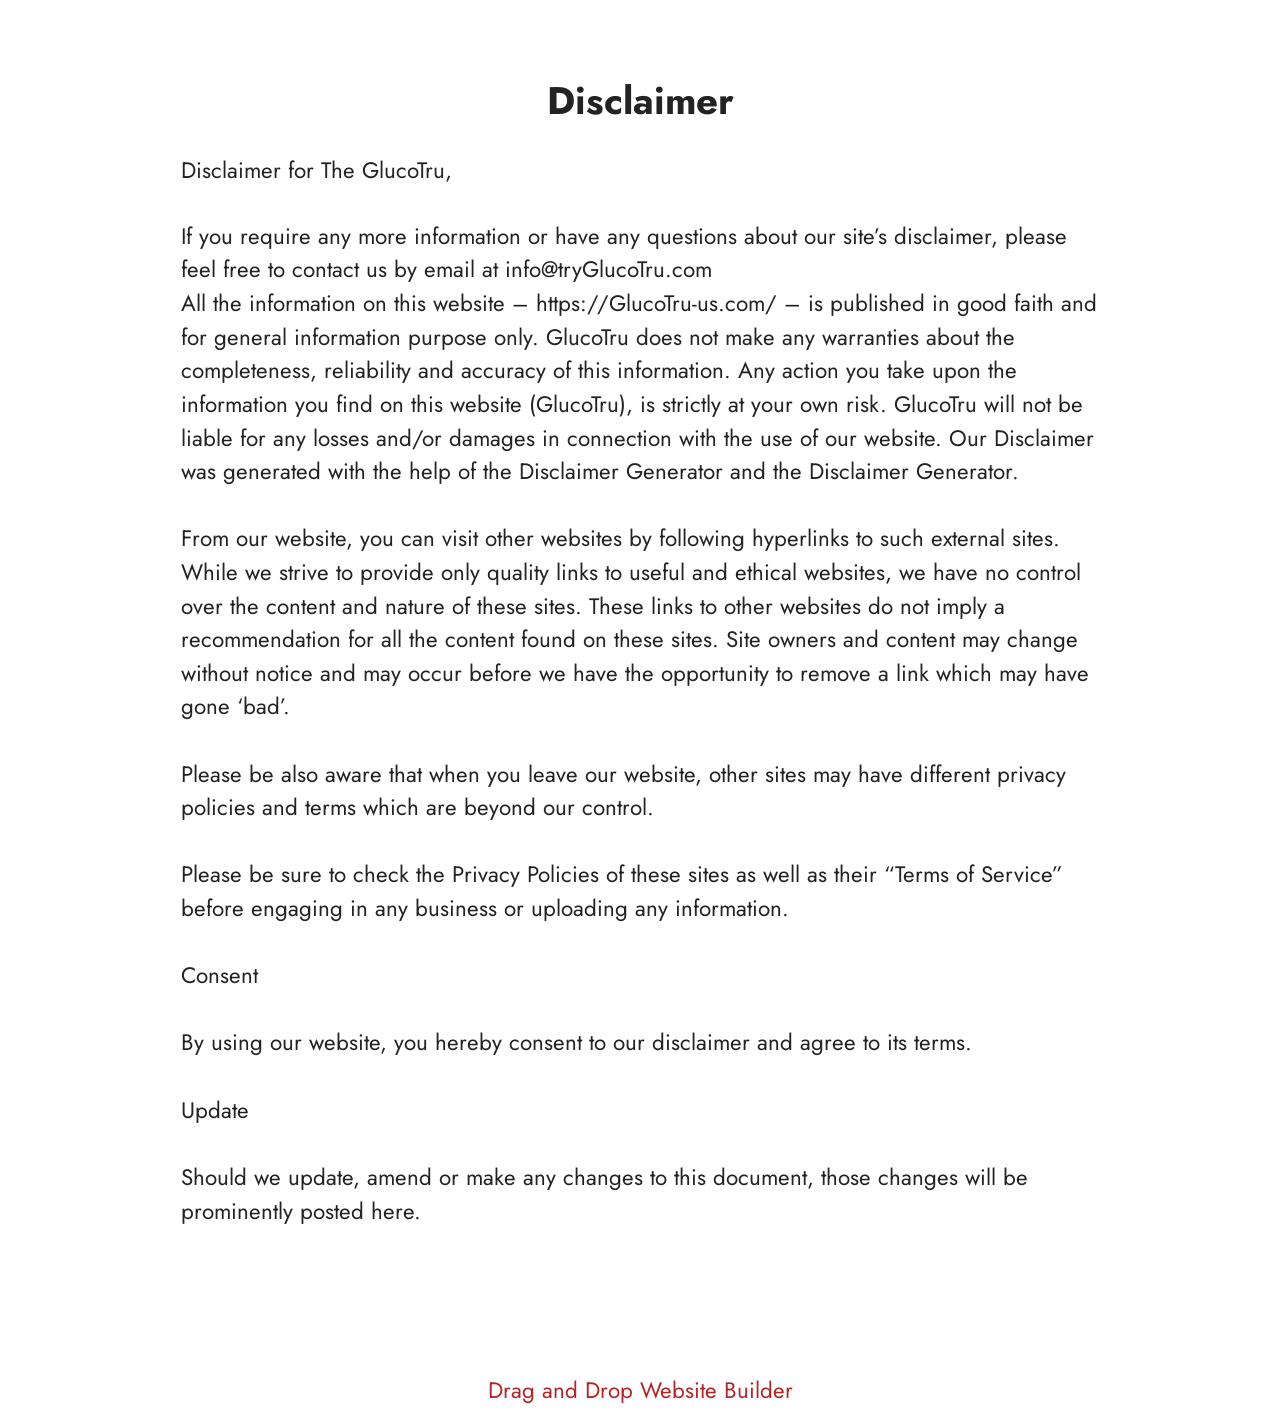
<file: Disclaimer.html>
<!DOCTYPE html>
<html  lang="en">
<head>
  <!-- Site made with Mobirise Website Builder v6.1.12, https://mobirise.com -->
  <meta charset="UTF-8">
  <meta http-equiv="X-UA-Compatible" content="IE=edge">
  <meta name="generator" content="Mobirise v6.1.12, mobirise.com">
  <meta name="viewport" content="width=device-width, initial-scale=1, minimum-scale=1">
  <link rel="shortcut icon" href="assets/images/nueva-botella-1-1.webp" type="image/x-icon">
  <meta name="description" content="Disclaimer For Glucotru">
  
  
  <title>Disclaimer</title>
  <link rel="stylesheet" href="assets/bootstrap/css/bootstrap.min.css">
  <link rel="stylesheet" href="assets/theme/css/style.css">
  <link rel="preload" href="https://fonts.googleapis.com/css?family=Jost:100,200,300,400,500,600,700,800,900,100i,200i,300i,400i,500i,600i,700i,800i,900i&display=swap" as="style" onload="this.onload=null;this.rel='stylesheet'">
  <noscript><link rel="stylesheet" href="https://fonts.googleapis.com/css?family=Jost:100,200,300,400,500,600,700,800,900,100i,200i,300i,400i,500i,600i,700i,800i,900i&display=swap"></noscript>
  <link rel="preload" as="style" href="assets/mobirise/css/mbr-additional.css?v=n0p05v"><link rel="stylesheet" href="assets/mobirise/css/mbr-additional.css?v=n0p05v" type="text/css">

  
  
  
</head>
<body>
  
  <section data-bs-version="5.1" class="content5 cid-tBuMj9hDkk" id="content5-1y">
    
    <div class="container">
        <div class="row justify-content-center">
            <div class="col-md-12 col-lg-10">
                <h3 class="mbr-section-title mbr-fonts-style mb-4 display-2">
                    <strong>Disclaimer</strong>
                </h3>
                <h4 class="mbr-section-subtitle mbr-fonts-style mb-4 display-5">Disclaimer for The GlucoTru,</h4>
                <p class="mbr-text mbr-fonts-style display-7">If you require any more information or have any questions about our site’s disclaimer, please feel free to contact us by email at info@tryGlucoTru.com
<br>All the information on this website – https://GlucoTru-us.com/ – is published in good faith and for general information purpose only. GlucoTru does not make any warranties about the completeness, reliability and accuracy of this information. Any action you take upon the information you find on this website (GlucoTru), is strictly at your own risk. GlucoTru will not be liable for any losses and/or damages in connection with the use of our website. Our Disclaimer was generated with the help of the Disclaimer Generator and the Disclaimer Generator.
<br>
<br>From our website, you can visit other websites by following hyperlinks to such external sites. While we strive to provide only quality links to useful and ethical websites, we have no control over the content and nature of these sites. These links to other websites do not imply a recommendation for all the content found on these sites. Site owners and content may change without notice and may occur before we have the opportunity to remove a link which may have gone ‘bad’.
<br>
<br>Please be also aware that when you leave our website, other sites may have different privacy policies and terms which are beyond our control.
<br>
<br>Please be sure to check the Privacy Policies of these sites as well as their “Terms of Service” before engaging in any business or uploading any information.
<br>
<br>Consent
<br>
<br>By using our website, you hereby consent to our disclaimer and agree to its terms.
<br>
<br>Update
<br>
<br>Should we update, amend or make any changes to this document, those changes will be prominently posted here.<br><br></p>
            </div>
        </div>
    </div>
</section><section class="display-7" style="padding: 0;align-items: center;justify-content: center;flex-wrap: wrap;    align-content: center;display: flex;position: relative;height: 4rem;"><a href="https://mobiri.se/4815952" style="flex: 1 1;height: 4rem;position: absolute;width: 100%;z-index: 1;"><img alt="" style="height: 4rem;" src="[data-uri]"></a><p style="margin: 0;text-align: center;" class="display-7">&#8204;</p><a style="z-index:1" href="https://mobirise.com/drag-drop-website-builder.html">Drag and Drop Website Builder</a></section><script src="assets/bootstrap/js/bootstrap.bundle.min.js"></script>  <script src="assets/smoothscroll/smooth-scroll.js"></script>  <script src="assets/ytplayer/index.js"></script>  <script src="assets/theme/js/script.js"></script>  
  
  
</body>
</html>
</file>
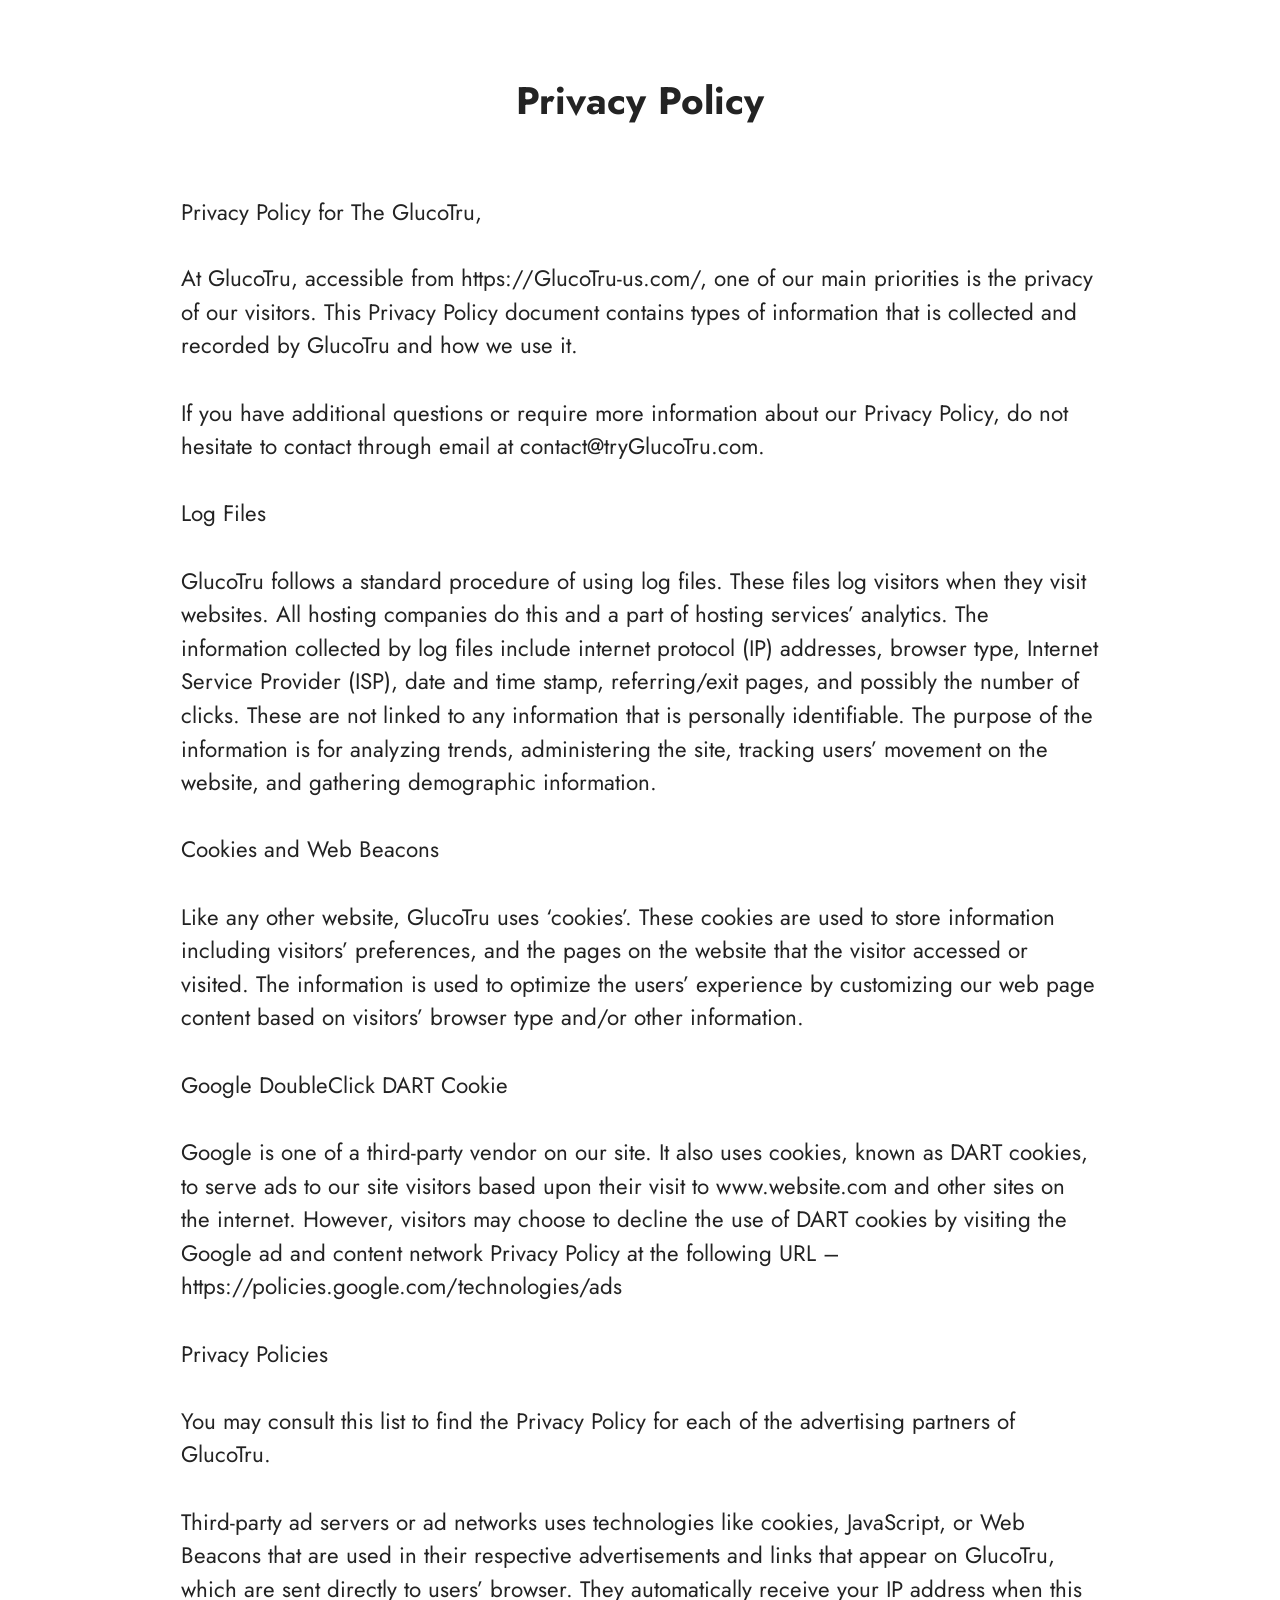
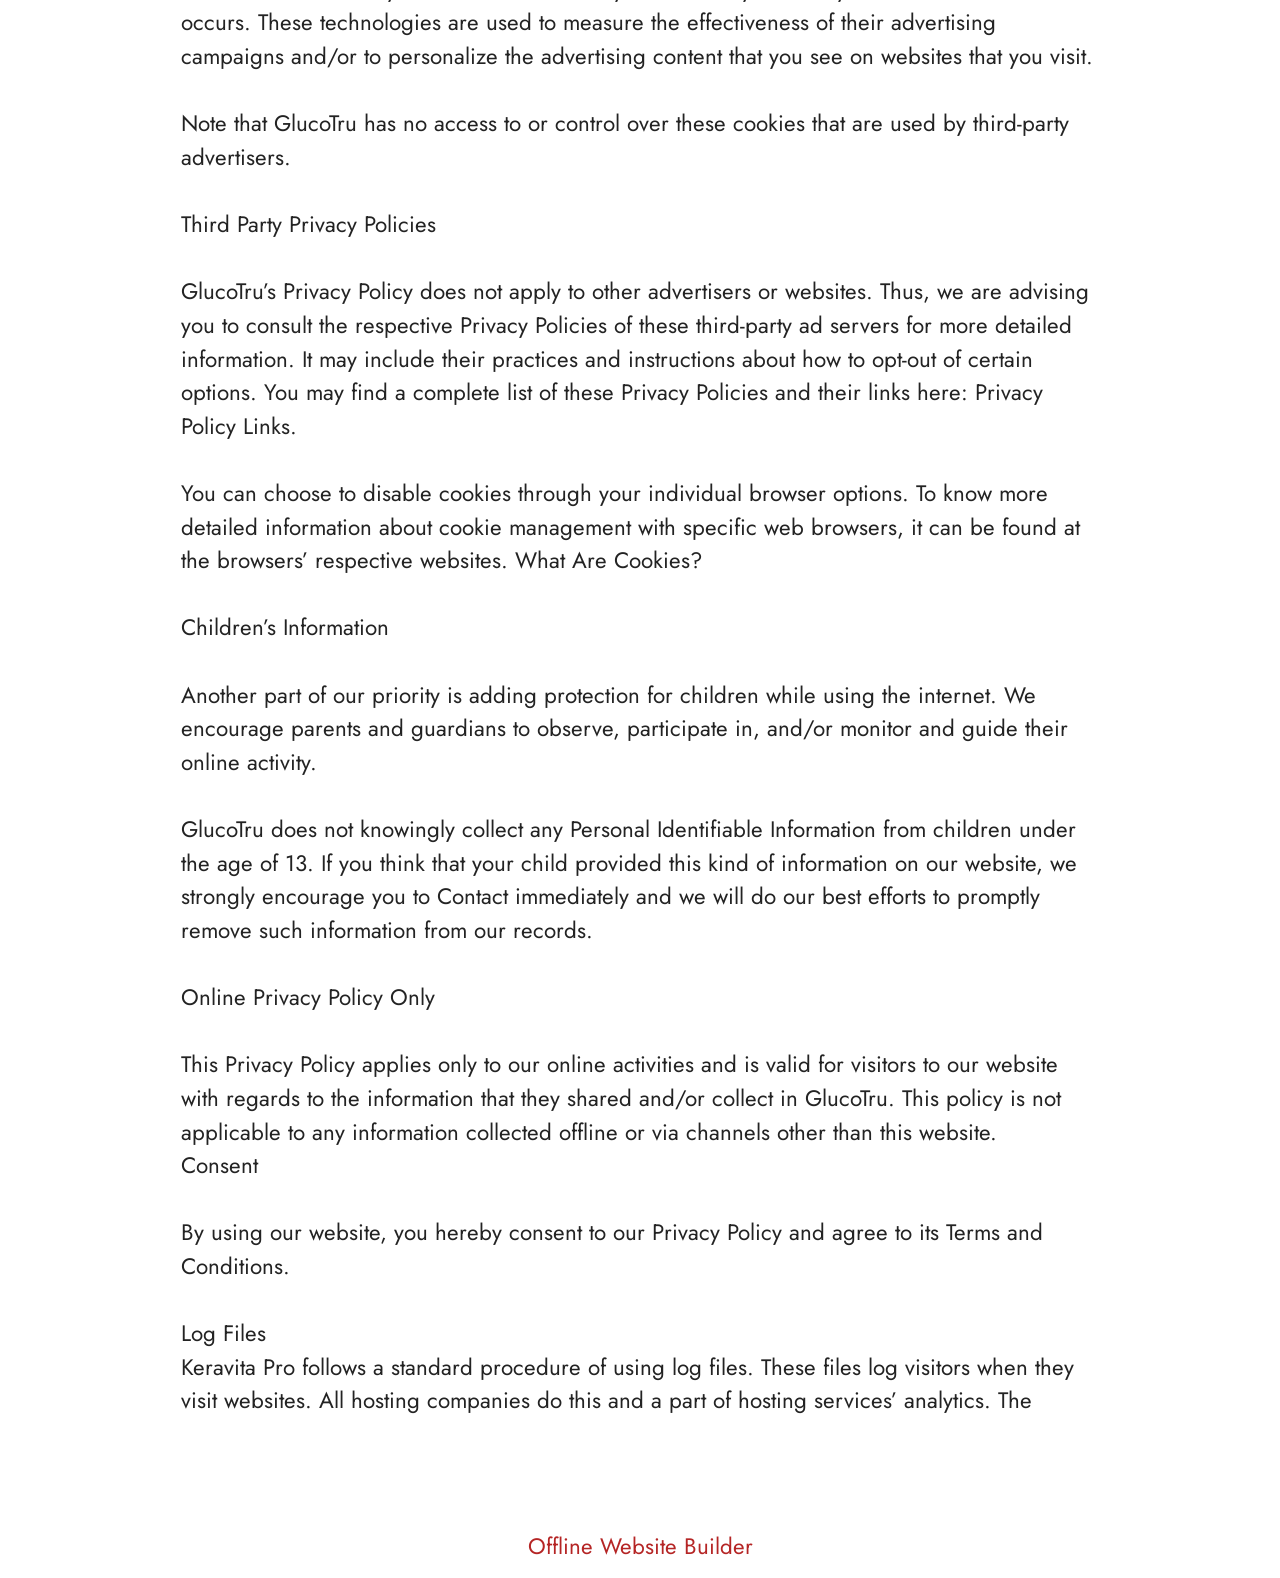
<file: privacy-policy.html>
<!DOCTYPE html>
<html  lang="en">
<head>
  <!-- Site made with Mobirise Website Builder v6.1.12, https://mobirise.com -->
  <meta charset="UTF-8">
  <meta http-equiv="X-UA-Compatible" content="IE=edge">
  <meta name="generator" content="Mobirise v6.1.12, mobirise.com">
  <meta name="viewport" content="width=device-width, initial-scale=1, minimum-scale=1">
  <link rel="shortcut icon" href="assets/images/nueva-botella-1-1.webp" type="image/x-icon">
  <meta name="description" content="Privacy Policy For Glucotru">
  
  
  <title>Privacy Policy</title>
  <link rel="stylesheet" href="assets/bootstrap/css/bootstrap.min.css">
  <link rel="stylesheet" href="assets/theme/css/style.css">
  <link rel="preload" href="https://fonts.googleapis.com/css?family=Jost:100,200,300,400,500,600,700,800,900,100i,200i,300i,400i,500i,600i,700i,800i,900i&display=swap" as="style" onload="this.onload=null;this.rel='stylesheet'">
  <noscript><link rel="stylesheet" href="https://fonts.googleapis.com/css?family=Jost:100,200,300,400,500,600,700,800,900,100i,200i,300i,400i,500i,600i,700i,800i,900i&display=swap"></noscript>
  <link rel="preload" as="style" href="assets/mobirise/css/mbr-additional.css?v=2coS7l"><link rel="stylesheet" href="assets/mobirise/css/mbr-additional.css?v=2coS7l" type="text/css">

  
  
  
</head>
<body>
  
  <section data-bs-version="5.1" class="content5 cid-tBuMPzdHFY" id="content5-1z">
    
    <div class="container">
        <div class="row justify-content-center">
            <div class="col-md-12 col-lg-10">
                <h3 class="mbr-section-title mbr-fonts-style mb-4 display-2"><strong>Privacy Policy
</strong><div><strong><br></strong></div></h3>
                <h4 class="mbr-section-subtitle mbr-fonts-style mb-4 display-5">Privacy Policy for The GlucoTru,</h4>
                <p class="mbr-text mbr-fonts-style display-7">At GlucoTru, accessible from https://GlucoTru-us.com/, one of our main priorities is the privacy of our visitors. This Privacy Policy document contains types of information that is collected and recorded by GlucoTru and how we use it.
<br>
<br>If you have additional questions or require more information about our Privacy Policy, do not hesitate to contact through email at contact@tryGlucoTru.com.
<br>
<br>Log Files
<br>
<br>GlucoTru follows a standard procedure of using log files. These files log visitors when they visit websites. All hosting companies do this and a part of hosting services’ analytics. The information collected by log files include internet protocol (IP) addresses, browser type, Internet Service Provider (ISP), date and time stamp, referring/exit pages, and possibly the number of clicks. These are not linked to any information that is personally identifiable. The purpose of the information is for analyzing trends, administering the site, tracking users’ movement on the website, and gathering demographic information.
<br>
<br>Cookies and Web Beacons
<br>
<br>Like any other website, GlucoTru uses ‘cookies’. These cookies are used to store information including visitors’ preferences, and the pages on the website that the visitor accessed or visited. The information is used to optimize the users’ experience by customizing our web page content based on visitors’ browser type and/or other information.
<br>
<br>Google DoubleClick DART Cookie
<br>
<br>Google is one of a third-party vendor on our site. It also uses cookies, known as DART cookies, to serve ads to our site visitors based upon their visit to www.website.com and other sites on the internet. However, visitors may choose to decline the use of DART cookies by visiting the Google ad and content network Privacy Policy at the following URL – https://policies.google.com/technologies/ads
<br>
<br>Privacy Policies
<br>
<br>You may consult this list to find the Privacy Policy for each of the advertising partners of GlucoTru.
<br>
<br>Third-party ad servers or ad networks uses technologies like cookies, JavaScript, or Web Beacons that are used in their respective advertisements and links that appear on GlucoTru, which are sent directly to users’ browser. They automatically receive your IP address when this occurs. These technologies are used to measure the effectiveness of their advertising campaigns and/or to personalize the advertising content that you see on websites that you visit.
<br>
<br>Note that GlucoTru has no access to or control over these cookies that are used by third-party advertisers.
<br>
<br>Third Party Privacy Policies
<br>
<br>GlucoTru’s Privacy Policy does not apply to other advertisers or websites. Thus, we are advising you to consult the respective Privacy Policies of these third-party ad servers for more detailed information. It may include their practices and instructions about how to opt-out of certain options. You may find a complete list of these Privacy Policies and their links here: Privacy Policy Links.
<br>
<br>You can choose to disable cookies through your individual browser options. To know more detailed information about cookie management with specific web browsers, it can be found at the browsers’ respective websites. What Are Cookies?
<br>
<br>Children’s Information
<br>
<br>Another part of our priority is adding protection for children while using the internet. We encourage parents and guardians to observe, participate in, and/or monitor and guide their online activity.
<br>
<br>GlucoTru does not knowingly collect any Personal Identifiable Information from children under the age of 13. If you think that your child provided this kind of information on our website, we strongly encourage you to Contact immediately and we will do our best efforts to promptly remove such information from our records.
<br>
<br>Online Privacy Policy Only
<br>
<br>This Privacy Policy applies only to our online activities and is valid for visitors to our website with regards to the information that they shared and/or collect in GlucoTru. This policy is not applicable to any information collected offline or via channels other than this website.
<br>Consent
<br>
<br>By using our website, you hereby consent to our Privacy Policy and agree to its Terms and Conditions.<br>
<br>Log Files
<br>Keravita Pro follows a standard procedure of using log files. These files log visitors when they visit websites. All hosting companies do this and a part of hosting services’ analytics. The&nbsp;</p>
            </div>
        </div>
    </div>
</section><section class="display-7" style="padding: 0;align-items: center;justify-content: center;flex-wrap: wrap;    align-content: center;display: flex;position: relative;height: 4rem;"><a href="https://mobiri.se/4815952" style="flex: 1 1;height: 4rem;position: absolute;width: 100%;z-index: 1;"><img alt="" style="height: 4rem;" src="[data-uri]"></a><p style="margin: 0;text-align: center;" class="display-7">&#8204;</p><a style="z-index:1" href="https://mobirise.com/offline-website-builder.html">Offline Website Builder</a></section><script src="assets/bootstrap/js/bootstrap.bundle.min.js"></script>  <script src="assets/smoothscroll/smooth-scroll.js"></script>  <script src="assets/ytplayer/index.js"></script>  <script src="assets/theme/js/script.js"></script>  
  
  
</body>
</html>
</file>
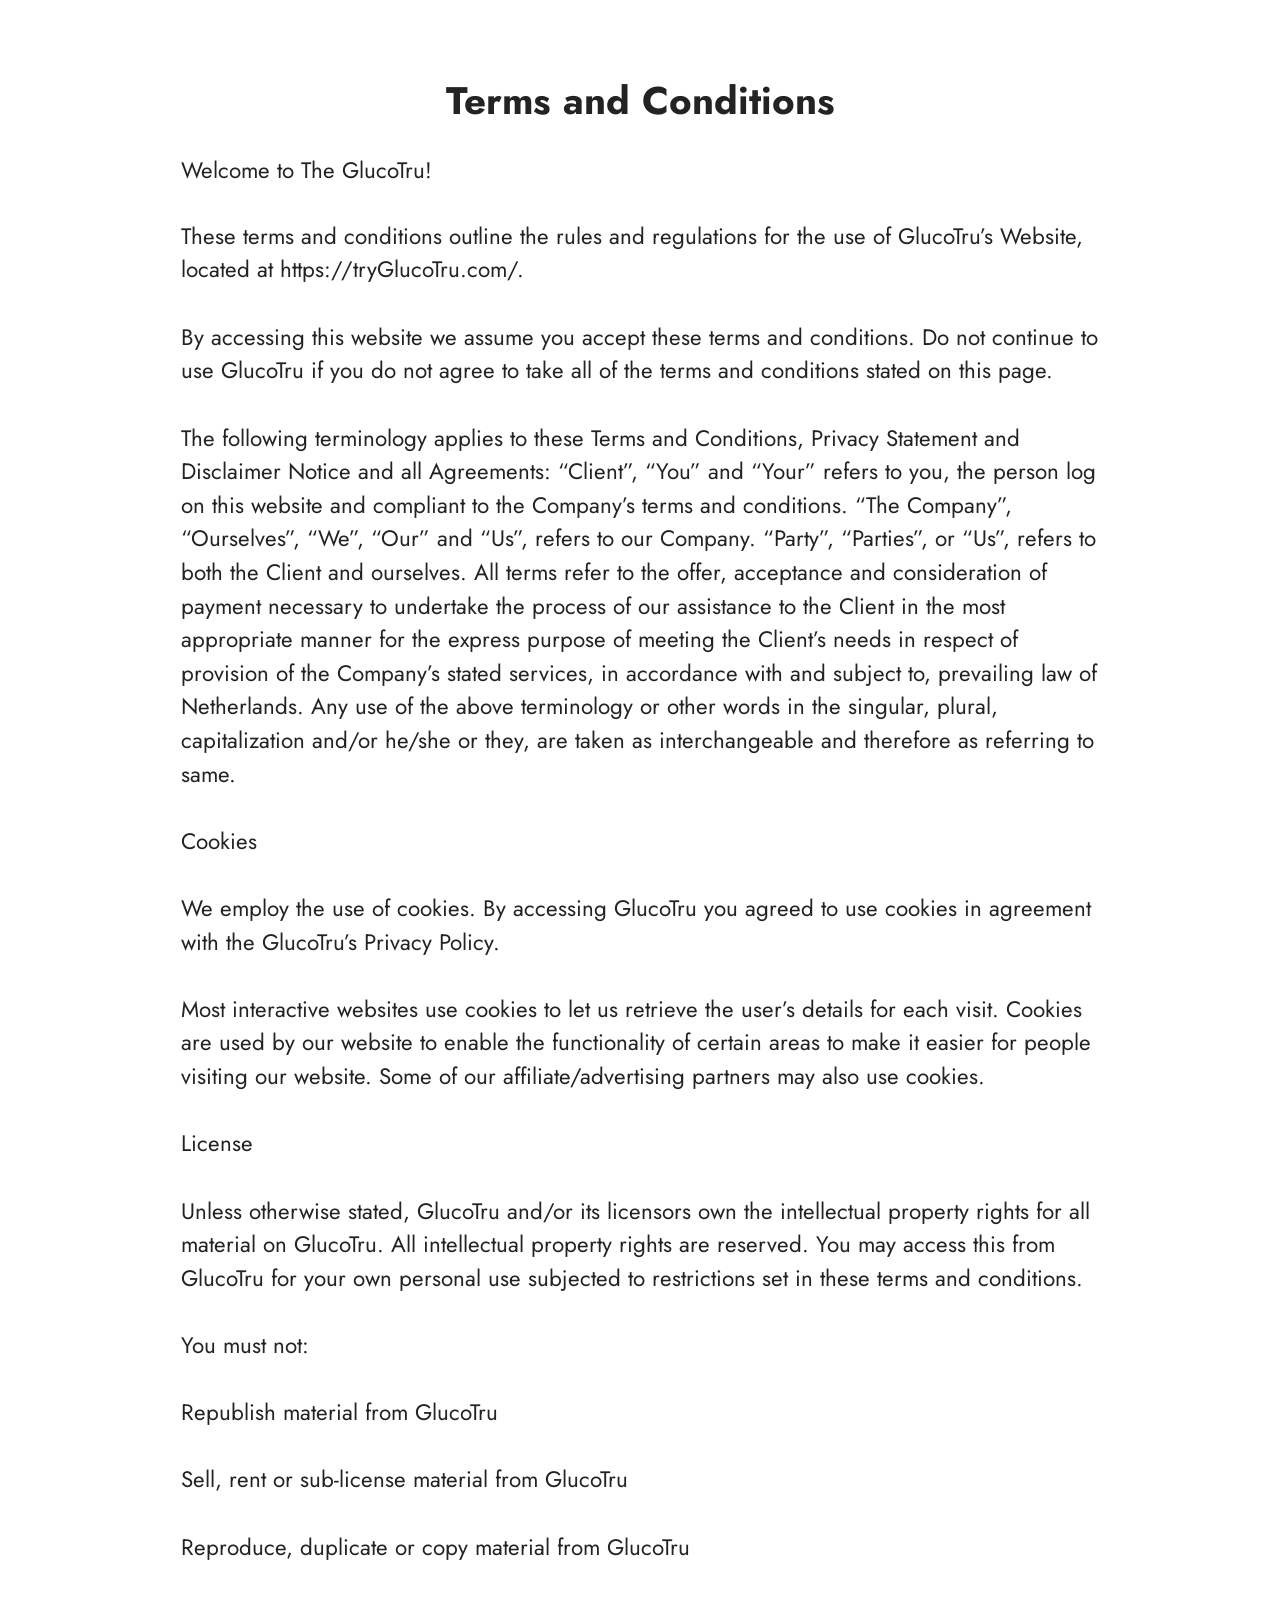
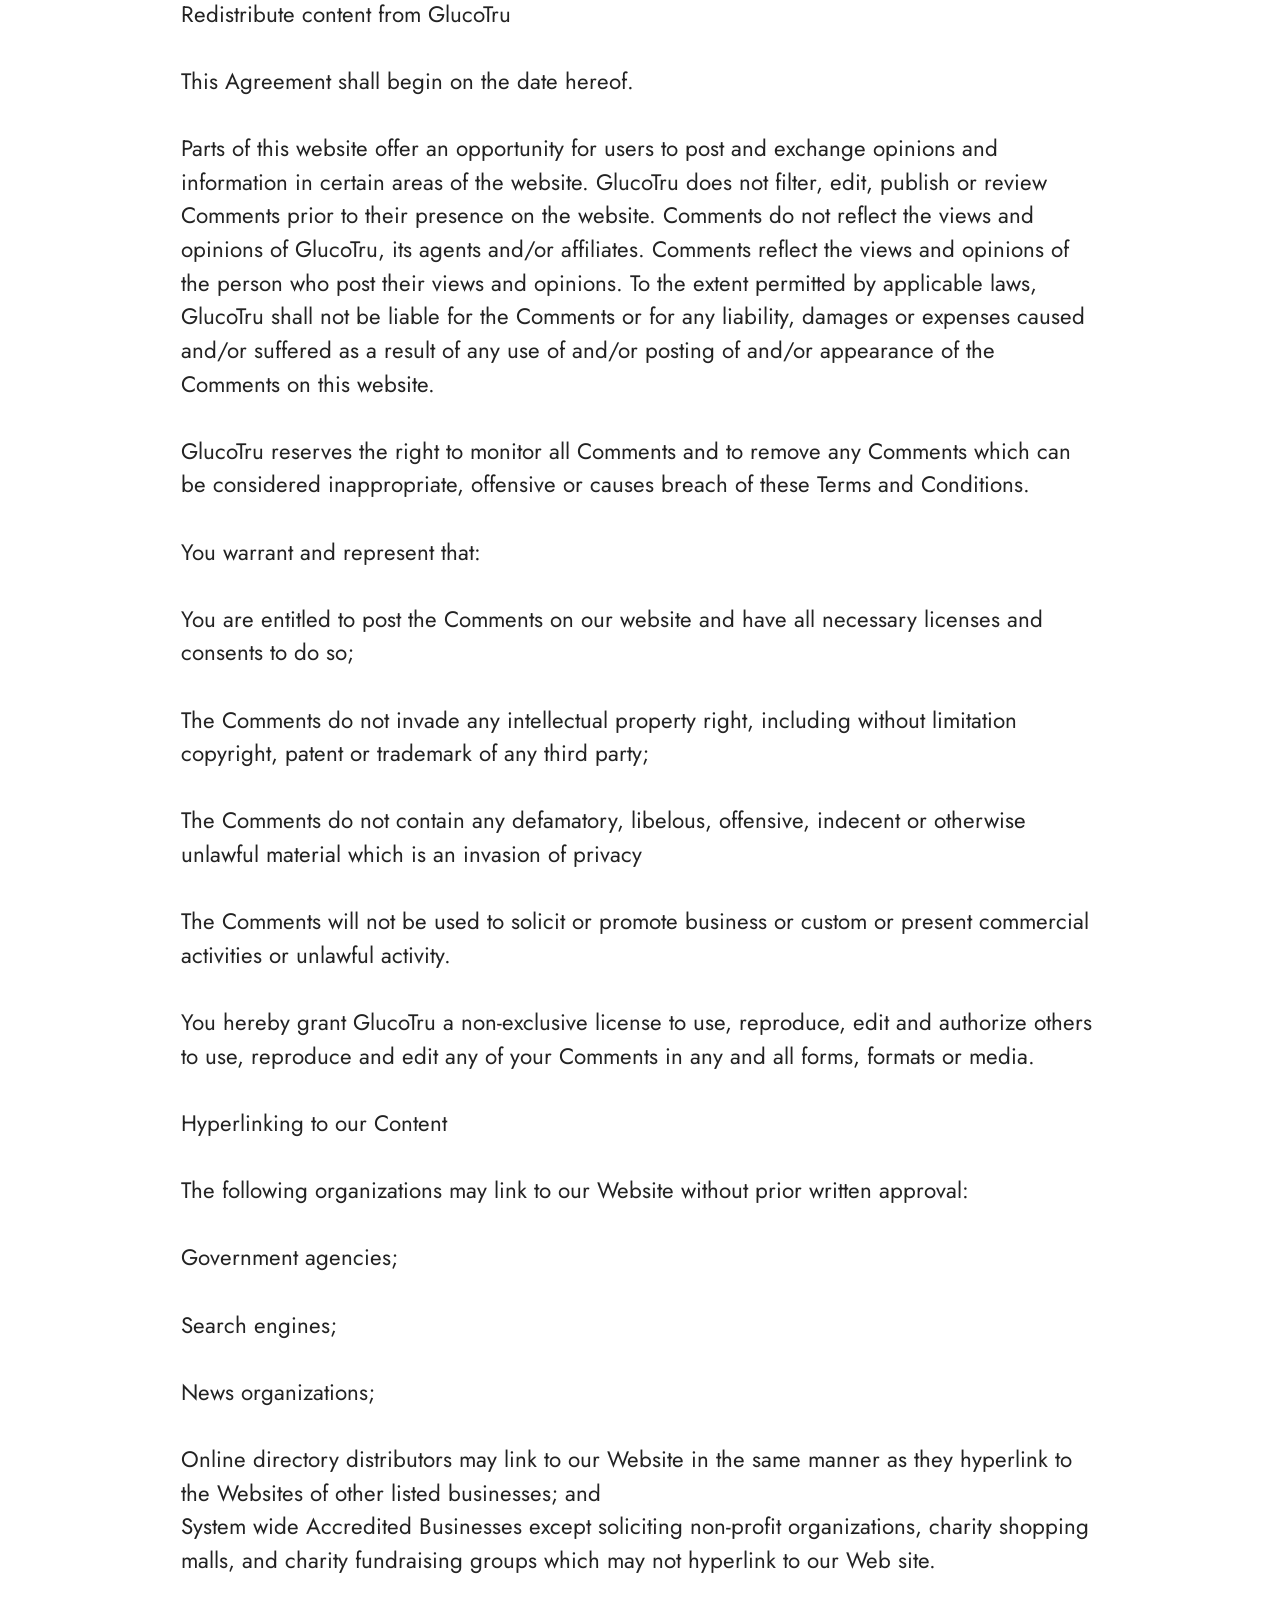
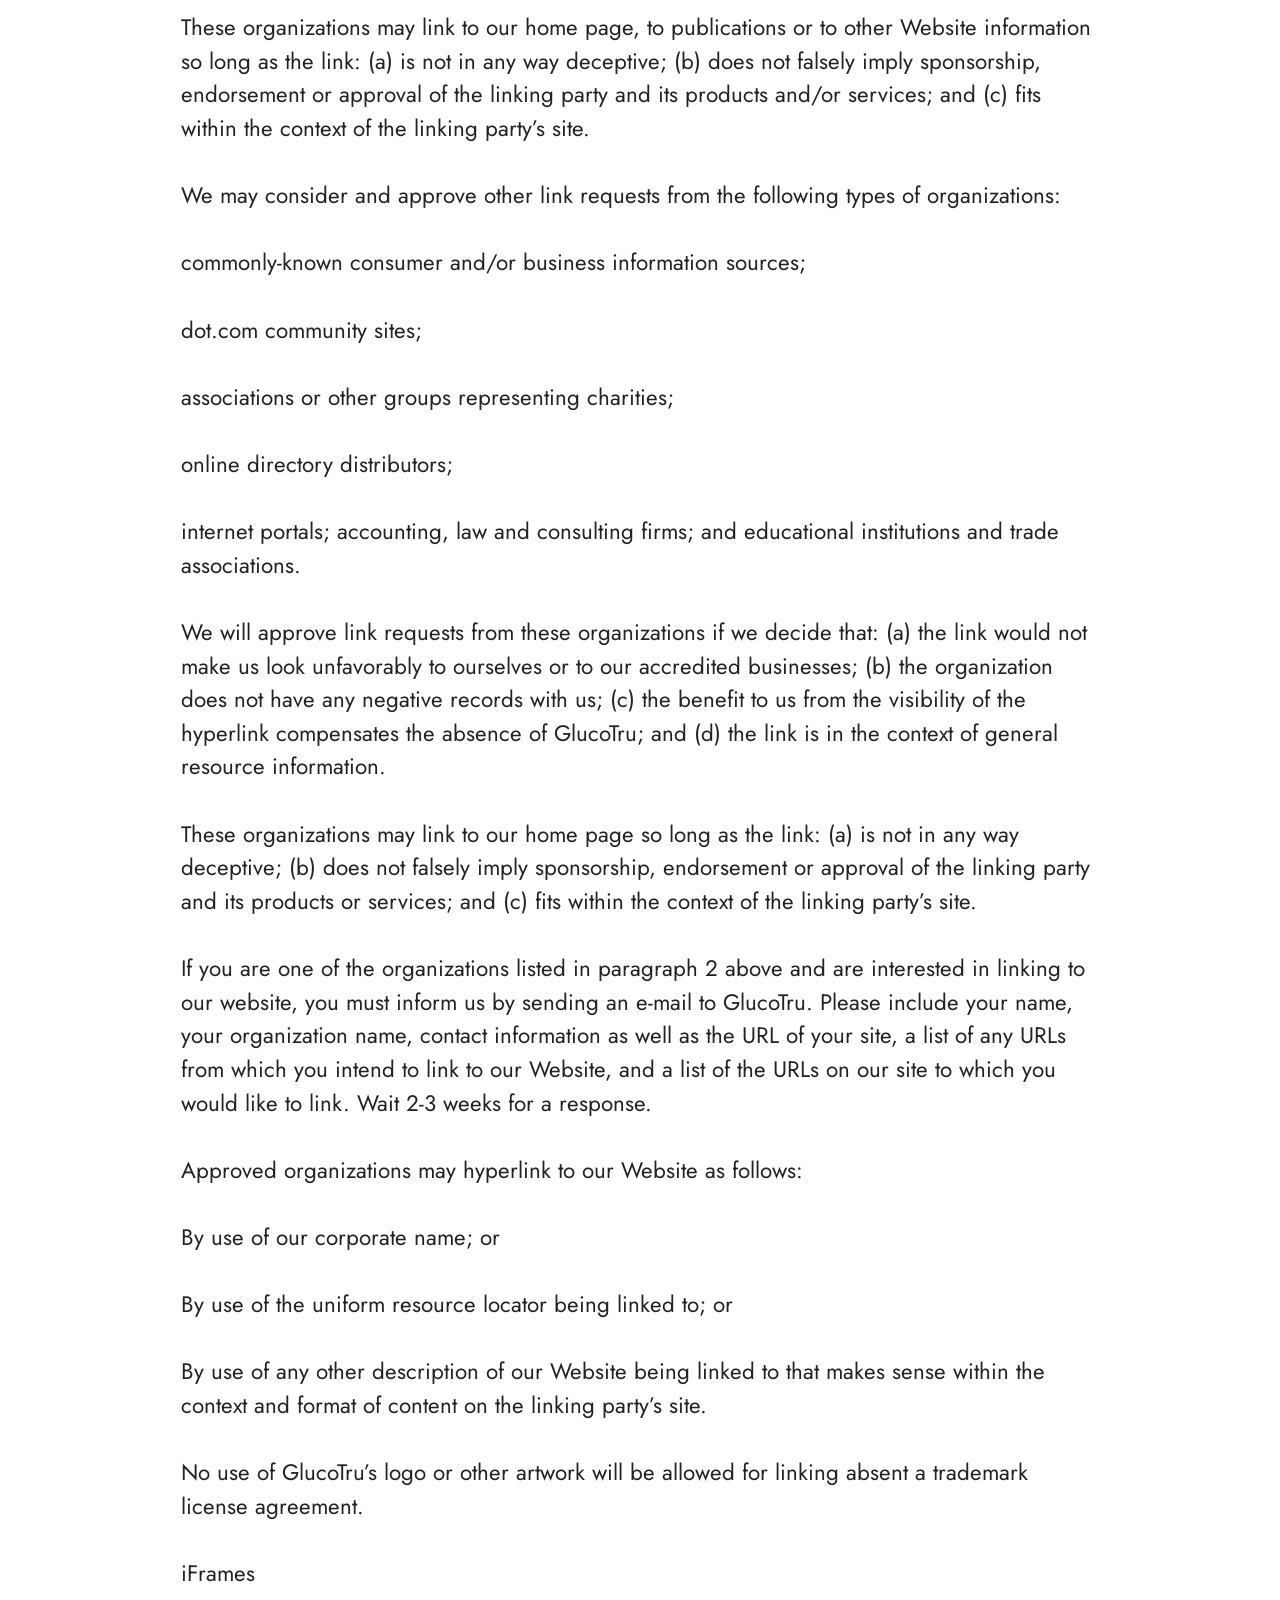
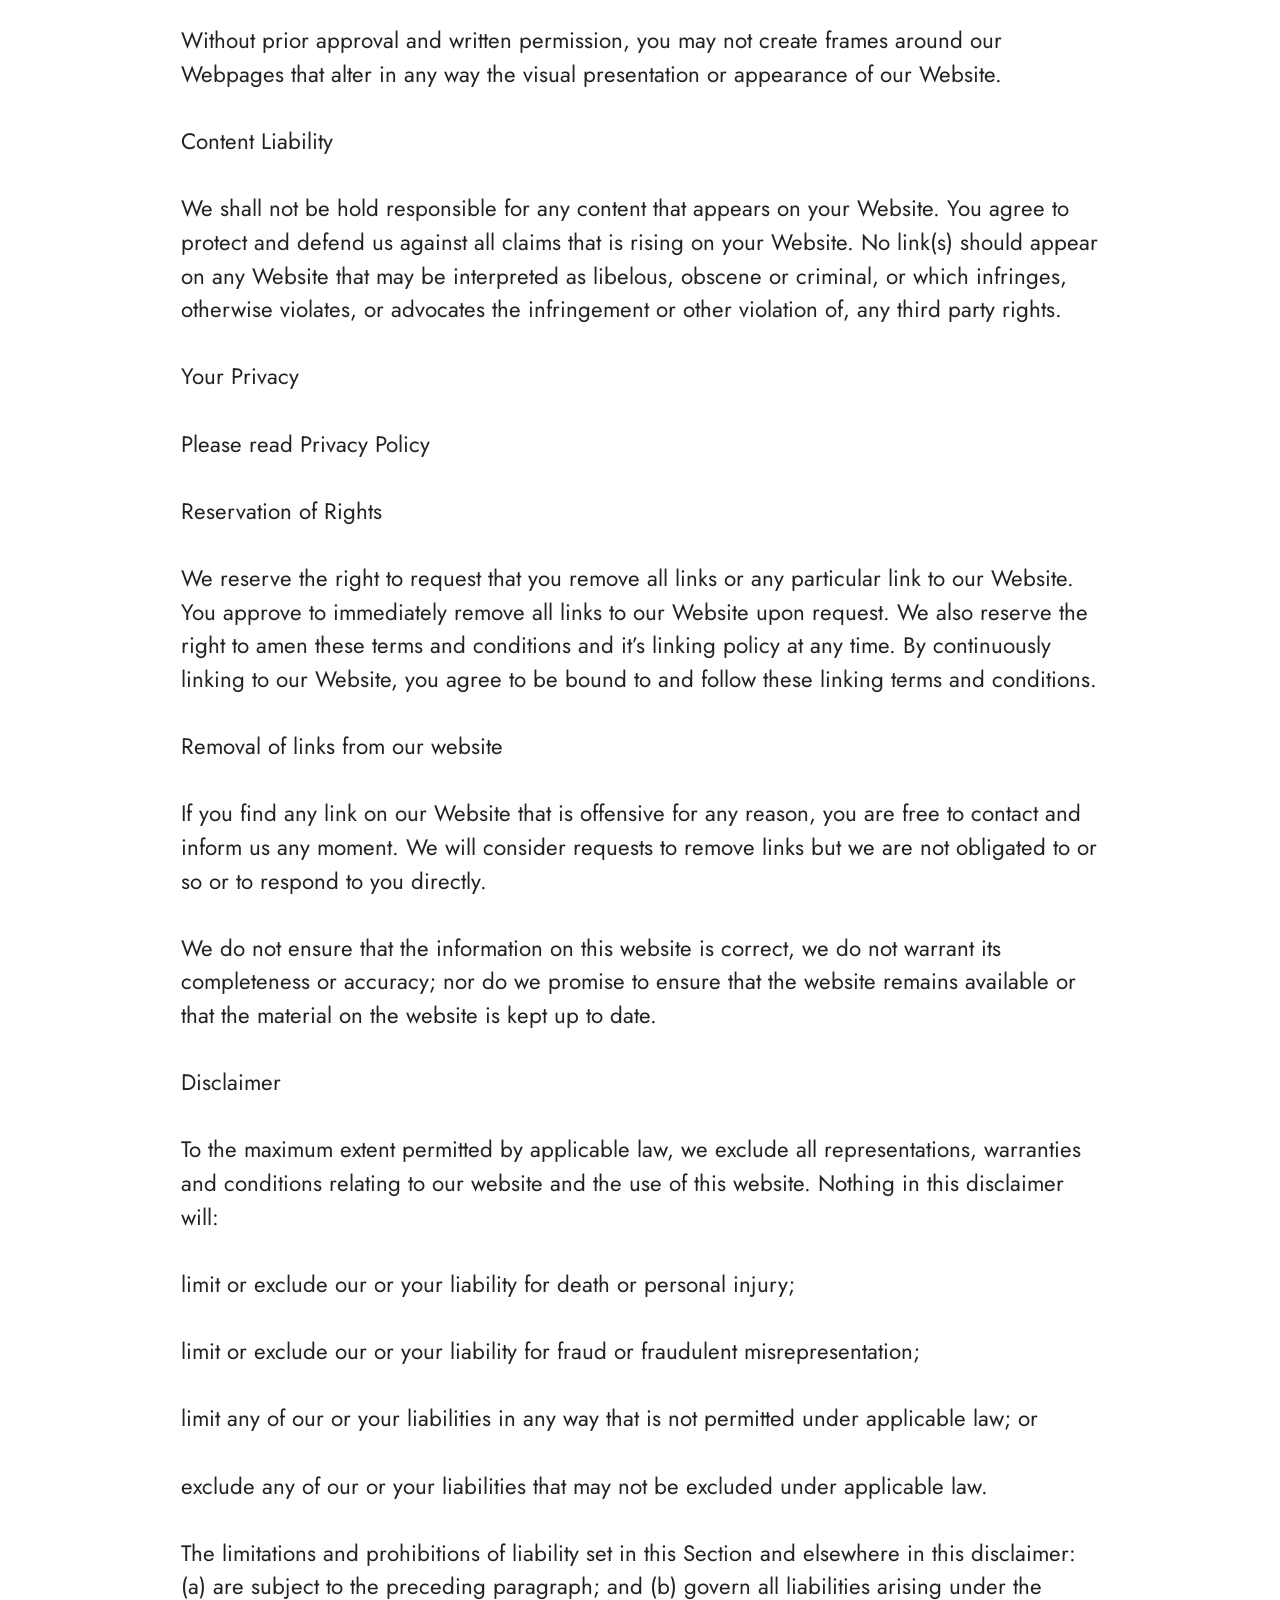
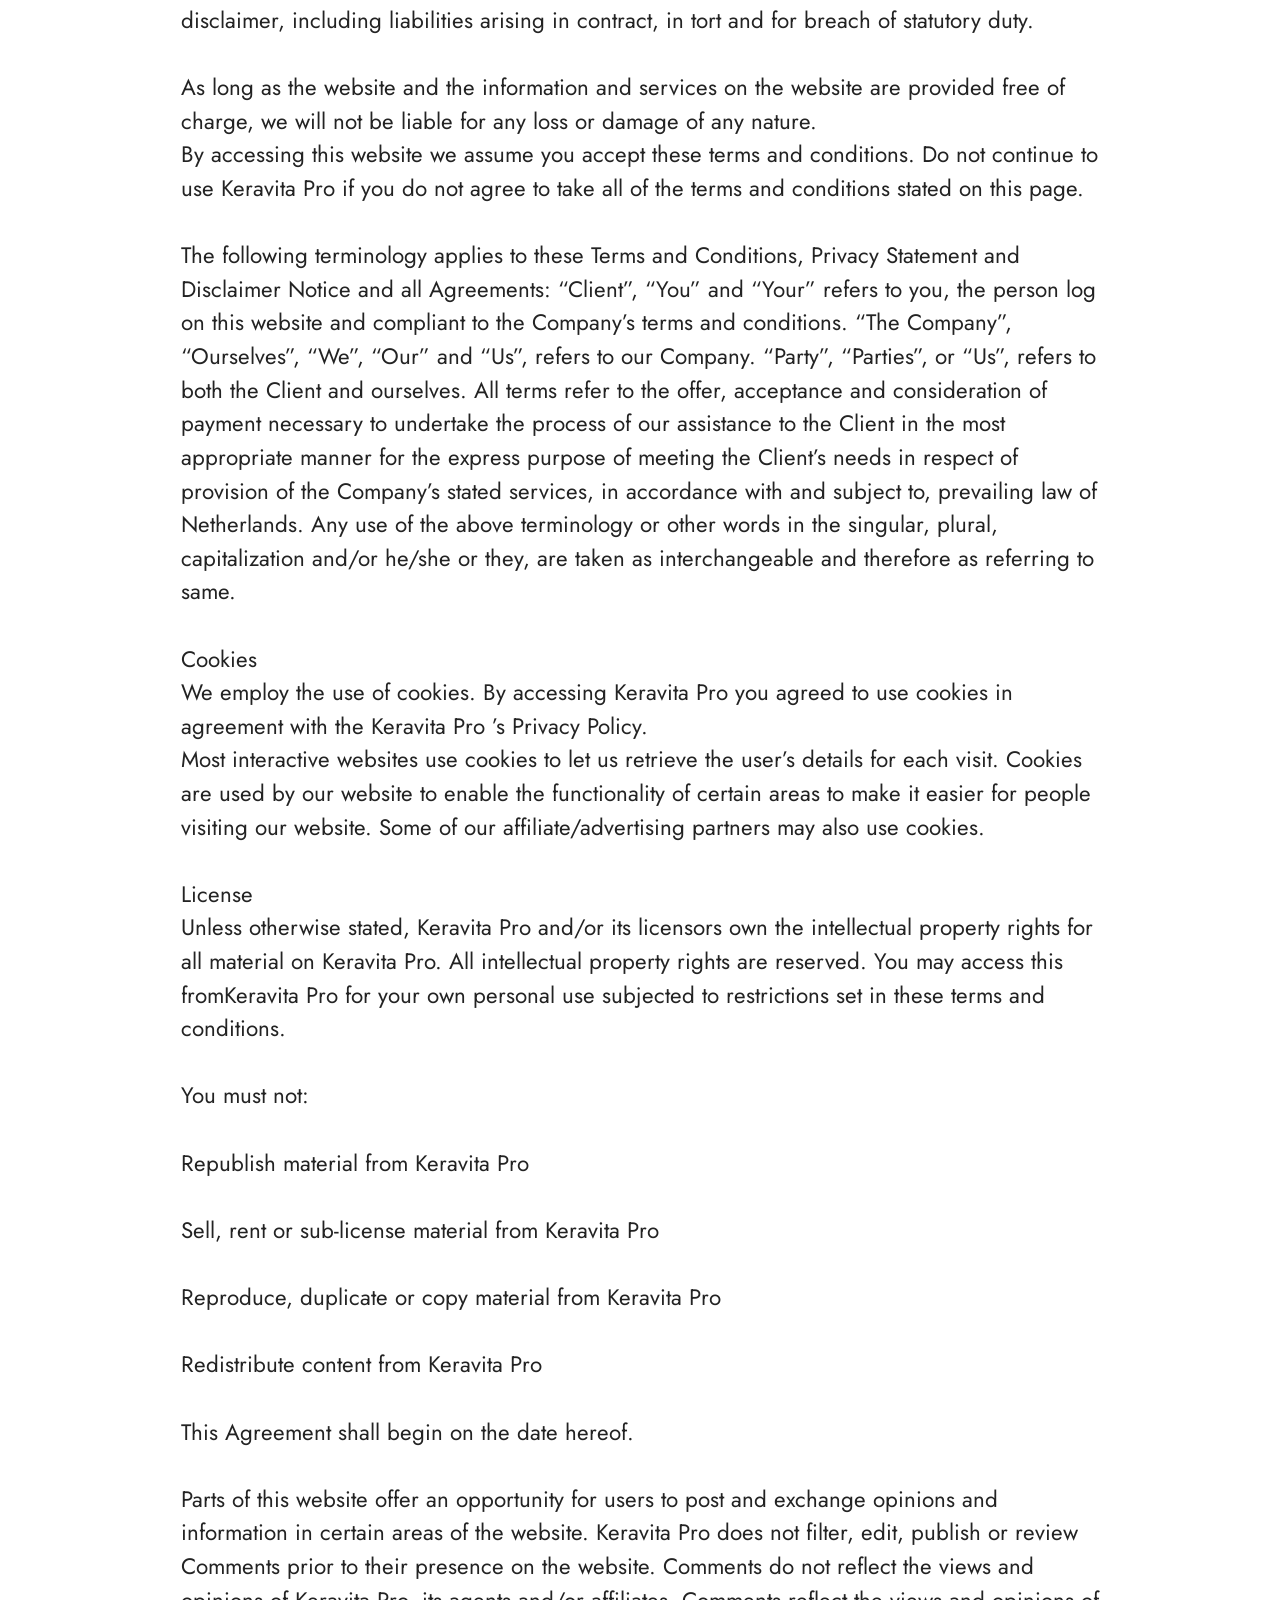
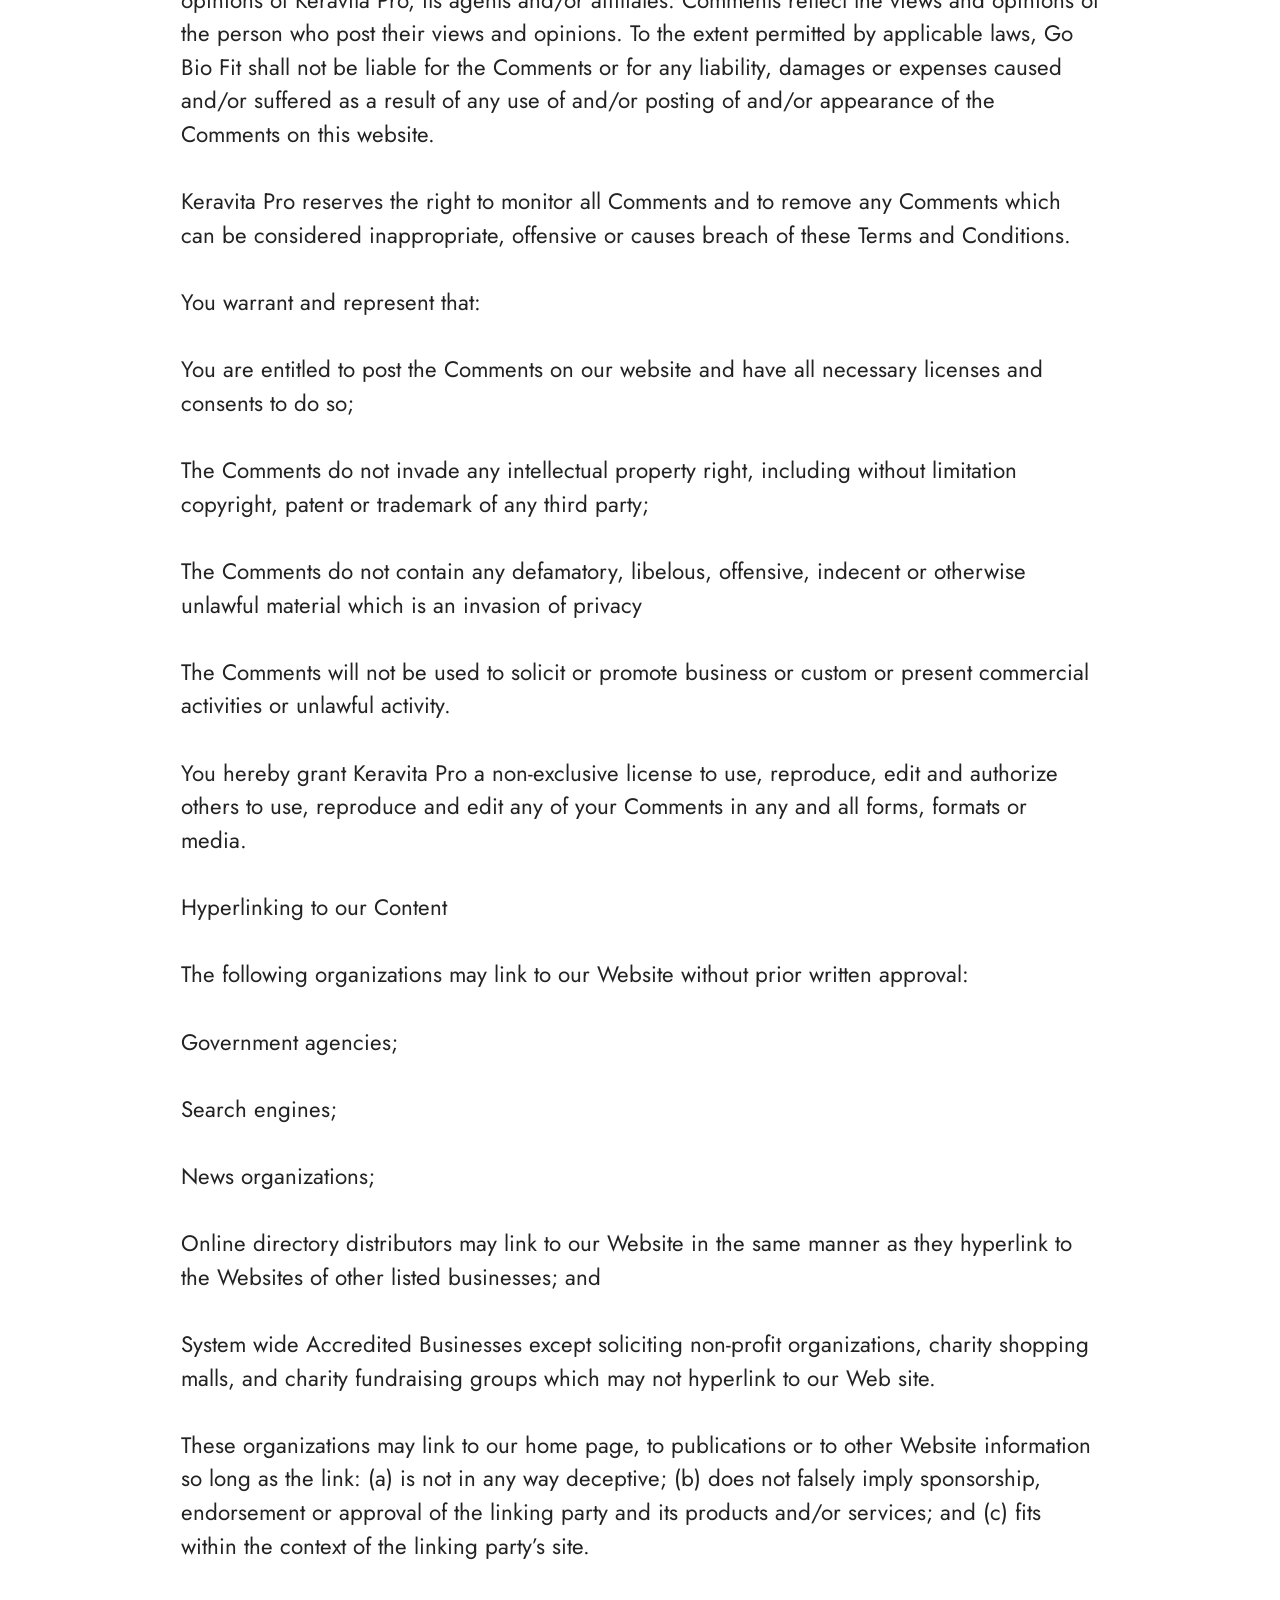
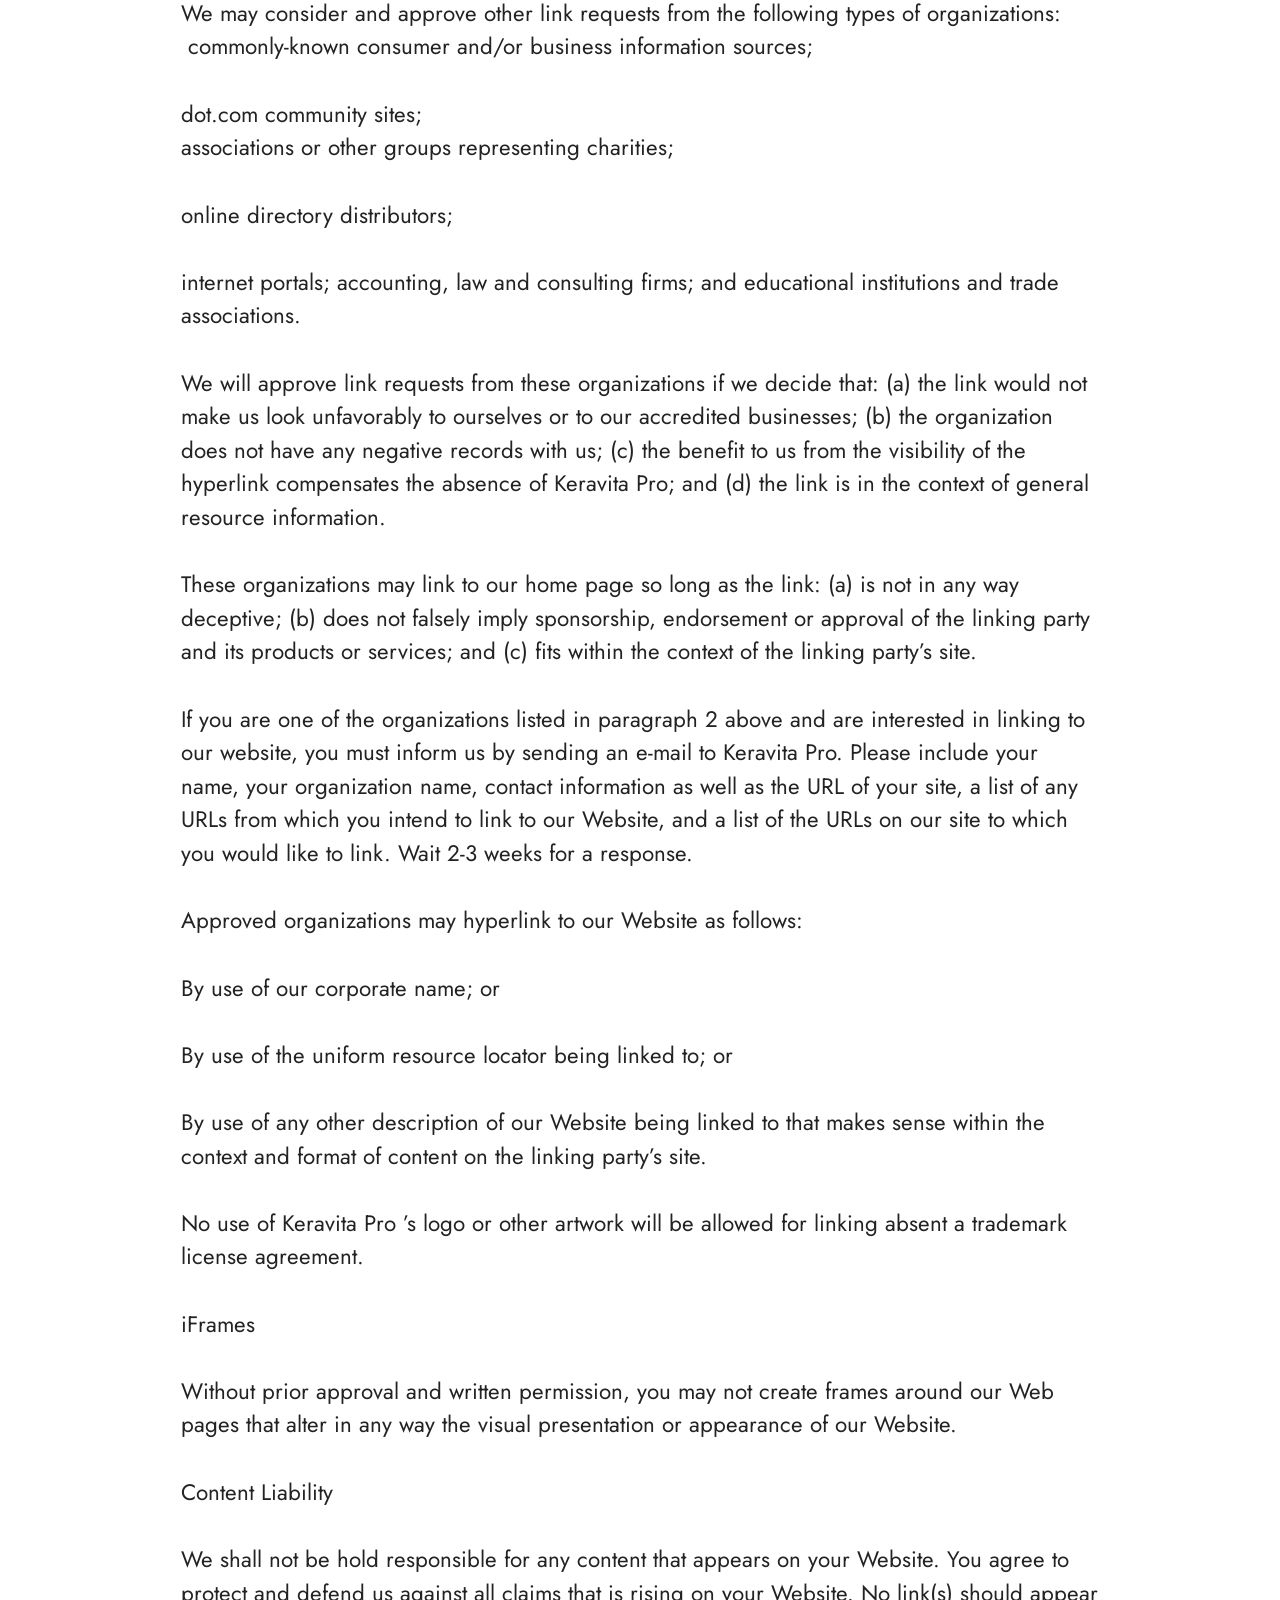
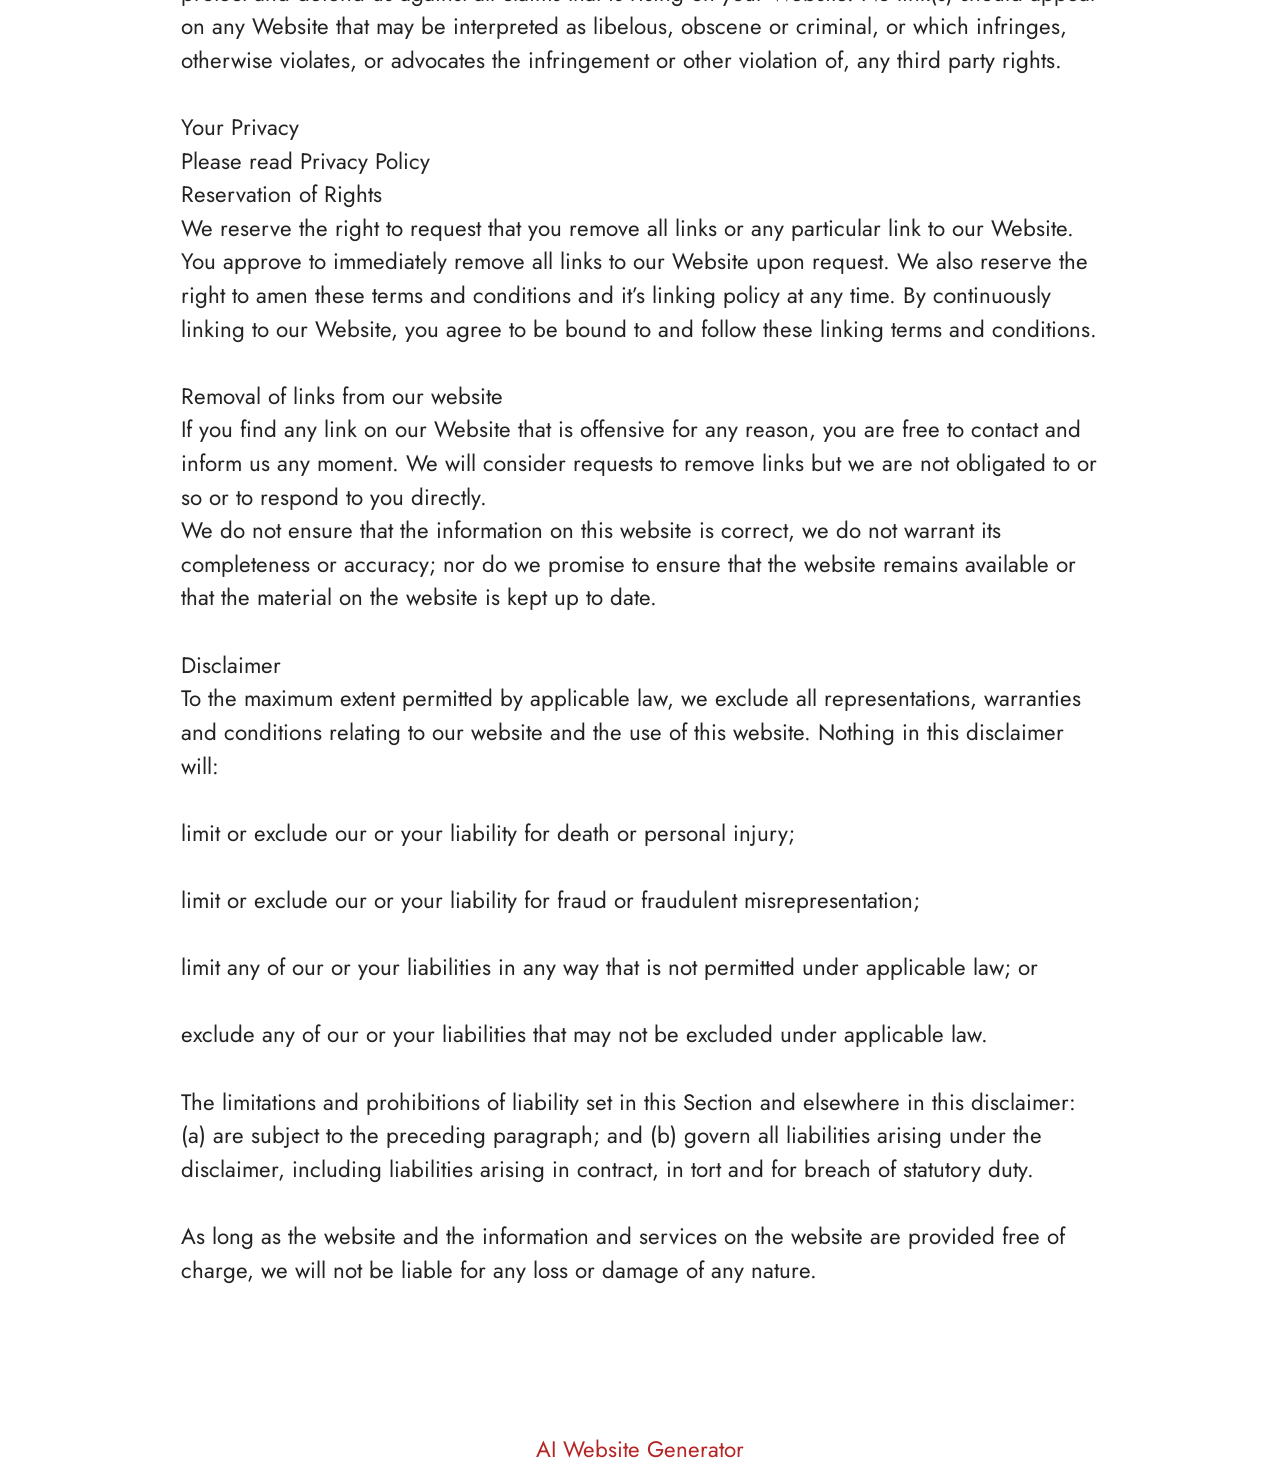
<file: Terms.html>
<!DOCTYPE html>
<html  lang="en">
<head>
  <!-- Site made with Mobirise Website Builder v6.1.12, https://mobirise.com -->
  <meta charset="UTF-8">
  <meta http-equiv="X-UA-Compatible" content="IE=edge">
  <meta name="generator" content="Mobirise v6.1.12, mobirise.com">
  <meta name="viewport" content="width=device-width, initial-scale=1, minimum-scale=1">
  <link rel="shortcut icon" href="assets/images/nueva-botella-1-1.webp" type="image/x-icon">
  <meta name="description" content="Terms For Glucotru">
  
  
  <title>Terms</title>
  <link rel="stylesheet" href="assets/bootstrap/css/bootstrap.min.css">
  <link rel="stylesheet" href="assets/theme/css/style.css">
  <link rel="preload" href="https://fonts.googleapis.com/css?family=Jost:100,200,300,400,500,600,700,800,900,100i,200i,300i,400i,500i,600i,700i,800i,900i&display=swap" as="style" onload="this.onload=null;this.rel='stylesheet'">
  <noscript><link rel="stylesheet" href="https://fonts.googleapis.com/css?family=Jost:100,200,300,400,500,600,700,800,900,100i,200i,300i,400i,500i,600i,700i,800i,900i&display=swap"></noscript>
  <link rel="preload" as="style" href="assets/mobirise/css/mbr-additional.css?v=5ZsLLa"><link rel="stylesheet" href="assets/mobirise/css/mbr-additional.css?v=5ZsLLa" type="text/css">

  
  
  
</head>
<body>
  
  <section data-bs-version="5.1" class="content5 cid-tBuOj1XZ1f" id="content5-20">
    
    <div class="container">
        <div class="row justify-content-center">
            <div class="col-md-12 col-lg-10">
                <h3 class="mbr-section-title mbr-fonts-style mb-4 display-2"><strong>Terms and Conditions</strong></h3>
                <h4 class="mbr-section-subtitle mbr-fonts-style mb-4 display-5">Welcome to The GlucoTru!</h4>
                <p class="mbr-text mbr-fonts-style display-7">These terms and conditions outline the rules and regulations for the use of GlucoTru’s Website, located at https://tryGlucoTru.com/.
<br>
<br>By accessing this website we assume you accept these terms and conditions. Do not continue to use GlucoTru if you do not agree to take all of the terms and conditions stated on this page.
<br>
<br>The following terminology applies to these Terms and Conditions, Privacy Statement and Disclaimer Notice and all Agreements: “Client”, “You” and “Your” refers to you, the person log on this website and compliant to the Company’s terms and conditions. “The Company”, “Ourselves”, “We”, “Our” and “Us”, refers to our Company. “Party”, “Parties”, or “Us”, refers to both the Client and ourselves. All terms refer to the offer, acceptance and consideration of payment necessary to undertake the process of our assistance to the Client in the most appropriate manner for the express purpose of meeting the Client’s needs in respect of provision of the Company’s stated services, in accordance with and subject to, prevailing law of Netherlands. Any use of the above terminology or other words in the singular, plural, capitalization and/or he/she or they, are taken as interchangeable and therefore as referring to same.
<br>
<br>Cookies
<br>
<br>We employ the use of cookies. By accessing GlucoTru you agreed to use cookies in agreement with the GlucoTru’s Privacy Policy.
<br>
<br>Most interactive websites use cookies to let us retrieve the user’s details for each visit. Cookies are used by our website to enable the functionality of certain areas to make it easier for people visiting our website. Some of our affiliate/advertising partners may also use cookies.
<br>
<br>License
<br>
<br>Unless otherwise stated, GlucoTru and/or its licensors own the intellectual property rights for all material on GlucoTru. All intellectual property rights are reserved. You may access this from GlucoTru for your own personal use subjected to restrictions set in these terms and conditions.
<br>
<br>You must not:
<br>
<br>Republish material from GlucoTru
<br>
<br>Sell, rent or sub-license material from GlucoTru
<br>
<br>Reproduce, duplicate or copy material from GlucoTru
<br>
<br>Redistribute content from GlucoTru
<br>
<br>This Agreement shall begin on the date hereof.
<br>
<br>Parts of this website offer an opportunity for users to post and exchange opinions and information in certain areas of the website. GlucoTru does not filter, edit, publish or review Comments prior to their presence on the website. Comments do not reflect the views and opinions of GlucoTru, its agents and/or affiliates. Comments reflect the views and opinions of the person who post their views and opinions. To the extent permitted by applicable laws, GlucoTru shall not be liable for the Comments or for any liability, damages or expenses caused and/or suffered as a result of any use of and/or posting of and/or appearance of the Comments on this website.
<br>
<br>GlucoTru reserves the right to monitor all Comments and to remove any Comments which can be considered inappropriate, offensive or causes breach of these Terms and Conditions.
<br>
<br>You warrant and represent that:
<br>
<br>You are entitled to post the Comments on our website and have all necessary licenses and consents to do so;
<br>
<br>The Comments do not invade any intellectual property right, including without limitation copyright, patent or trademark of any third party;
<br>
<br>The Comments do not contain any defamatory, libelous, offensive, indecent or otherwise unlawful material which is an invasion of privacy
<br>
<br>The Comments will not be used to solicit or promote business or custom or present commercial activities or unlawful activity.
<br>
<br>You hereby grant GlucoTru a non-exclusive license to use, reproduce, edit and authorize others to use, reproduce and edit any of your Comments in any and all forms, formats or media.
<br>
<br>Hyperlinking to our Content
<br>
<br>The following organizations may link to our Website without prior written approval:
<br>
<br>Government agencies;
<br>
<br>Search engines;
<br>
<br>News organizations;
<br>
<br>Online directory distributors may link to our Website in the same manner as they hyperlink to the Websites of other listed businesses; and
<br>System wide Accredited Businesses except soliciting non-profit organizations, charity shopping malls, and charity fundraising groups which may not hyperlink to our Web site.
<br>
<br>These organizations may link to our home page, to publications or to other Website information so long as the link: (a) is not in any way deceptive; (b) does not falsely imply sponsorship, endorsement or approval of the linking party and its products and/or services; and (c) fits within the context of the linking party’s site.
<br>
<br>We may consider and approve other link requests from the following types of organizations:
<br>
<br>commonly-known consumer and/or business information sources;
<br>
<br>dot.com community sites;
<br>
<br>associations or other groups representing charities;
<br>
<br>online directory distributors;
<br>
<br>internet portals; accounting, law and consulting firms; and educational institutions and trade associations.
<br>
<br>We will approve link requests from these organizations if we decide that: (a) the link would not make us look unfavorably to ourselves or to our accredited businesses; (b) the organization does not have any negative records with us; (c) the benefit to us from the visibility of the hyperlink compensates the absence of GlucoTru; and (d) the link is in the context of general resource information.
<br>
<br>These organizations may link to our home page so long as the link: (a) is not in any way deceptive; (b) does not falsely imply sponsorship, endorsement or approval of the linking party and its products or services; and (c) fits within the context of the linking party’s site.
<br>
<br>If you are one of the organizations listed in paragraph 2 above and are interested in linking to our website, you must inform us by sending an e-mail to GlucoTru. Please include your name, your organization name, contact information as well as the URL of your site, a list of any URLs from which you intend to link to our Website, and a list of the URLs on our site to which you would like to link. Wait 2-3 weeks for a response.
<br>
<br>Approved organizations may hyperlink to our Website as follows:
<br>
<br>By use of our corporate name; or
<br>
<br>By use of the uniform resource locator being linked to; or
<br>
<br>By use of any other description of our Website being linked to that makes sense within the context and format of content on the linking party’s site.
<br>
<br>No use of GlucoTru’s logo or other artwork will be allowed for linking absent a trademark license agreement.
<br>
<br>iFrames
<br>
<br>Without prior approval and written permission, you may not create frames around our Webpages that alter in any way the visual presentation or appearance of our Website.
<br>
<br>Content Liability
<br>
<br>We shall not be hold responsible for any content that appears on your Website. You agree to protect and defend us against all claims that is rising on your Website. No link(s) should appear on any Website that may be interpreted as libelous, obscene or criminal, or which infringes, otherwise violates, or advocates the infringement or other violation of, any third party rights.
<br>
<br>Your Privacy
<br>
<br>Please read Privacy Policy
<br>
<br>Reservation of Rights
<br>
<br>We reserve the right to request that you remove all links or any particular link to our Website. You approve to immediately remove all links to our Website upon request. We also reserve the right to amen these terms and conditions and it’s linking policy at any time. By continuously linking to our Website, you agree to be bound to and follow these linking terms and conditions.
<br>
<br>Removal of links from our website
<br>
<br>If you find any link on our Website that is offensive for any reason, you are free to contact and inform us any moment. We will consider requests to remove links but we are not obligated to or so or to respond to you directly.
<br>
<br>We do not ensure that the information on this website is correct, we do not warrant its completeness or accuracy; nor do we promise to ensure that the website remains available or that the material on the website is kept up to date.
<br>
<br>Disclaimer
<br>
<br>To the maximum extent permitted by applicable law, we exclude all representations, warranties and conditions relating to our website and the use of this website. Nothing in this disclaimer will:
<br>
<br>limit or exclude our or your liability for death or personal injury;
<br>
<br>limit or exclude our or your liability for fraud or fraudulent misrepresentation;
<br>
<br>limit any of our or your liabilities in any way that is not permitted under applicable law; or
<br>
<br>exclude any of our or your liabilities that may not be excluded under applicable law.
<br>
<br>The limitations and prohibitions of liability set in this Section and elsewhere in this disclaimer: (a) are subject to the preceding paragraph; and (b) govern all liabilities arising under the disclaimer, including liabilities arising in contract, in tort and for breach of statutory duty.
<br>
<br>As long as the website and the information and services on the website are provided free of charge, we will not be liable for any loss or damage of any nature.<br>By accessing this website we assume you accept these terms and conditions. Do not continue to use Keravita Pro if you do not agree to take all of the terms and conditions stated on this page.
<br><br>The following terminology applies to these Terms and Conditions, Privacy Statement and Disclaimer Notice and all Agreements: “Client”, “You” and “Your” refers to you, the person log on this website and compliant to the Company’s terms and conditions. “The Company”, “Ourselves”, “We”, “Our” and “Us”, refers to our Company. “Party”, “Parties”, or “Us”, refers to both the Client and ourselves. All terms refer to the offer, acceptance and consideration of payment necessary to undertake the process of our assistance to the Client in the most appropriate manner for the express purpose of meeting the Client’s needs in respect of provision of the Company’s stated services, in accordance with and subject to, prevailing law of Netherlands. Any use of the above terminology or other words in the singular, plural, capitalization and/or he/she or they, are taken as interchangeable and therefore as referring to same.
<br><br>Cookies<br>We employ the use of cookies. By accessing Keravita Pro you agreed to use cookies in agreement with the Keravita Pro ’s Privacy Policy.<br>Most interactive websites use cookies to let us retrieve the user’s details for each visit. Cookies are used by our website to enable the functionality of certain areas to make it easier for people visiting our website. Some of our affiliate/advertising partners may also use cookies.
<br><br>License
<br>Unless otherwise stated, Keravita Pro and/or its licensors own the intellectual property rights for all material on Keravita Pro. All intellectual property rights are reserved. You may access this fromKeravita Pro for your own personal use subjected to restrictions set in these terms and conditions.
<br><br>You must not:
<br><br>Republish material from Keravita Pro
<br>
<br>Sell, rent or sub-license material from Keravita Pro
<br><br>Reproduce, duplicate or copy material from Keravita Pro
<br><br>Redistribute content from Keravita Pro
<br><br>This Agreement shall begin on the date hereof.
<br><br>Parts of this website offer an opportunity for users to post and exchange opinions and information in certain areas of the website. Keravita Pro does not filter, edit, publish or review Comments prior to their presence on the website. Comments do not reflect the views and opinions of Keravita Pro, its agents and/or affiliates. Comments reflect the views and opinions of the person who post their views and opinions. To the extent permitted by applicable laws, Go Bio Fit shall not be liable for the Comments or for any liability, damages or expenses caused and/or suffered as a result of any use of and/or posting of and/or appearance of the Comments on this website.
<br>
<br>Keravita Pro reserves the right to monitor all Comments and to remove any Comments which can be considered inappropriate, offensive or causes breach of these Terms and Conditions.
<br><br>You warrant and represent that:
<br>
<br>You are entitled to post the Comments on our website and have all necessary licenses and consents to do so;<br><br>The Comments do not invade any intellectual property right, including without limitation copyright, patent or trademark of any third party;
<br><br>The Comments do not contain any defamatory, libelous, offensive, indecent or otherwise unlawful material which is an invasion of privacy
<br><br>The Comments will not be used to solicit or promote business or custom or present commercial activities or unlawful activity.
<br><br>You hereby grant Keravita Pro a non-exclusive license to use, reproduce, edit and authorize others to use, reproduce and edit any of your Comments in any and all forms, formats or media.
<br><br>Hyperlinking to our Content
<br><br>The following organizations may link to our Website without prior written approval:
<br><br>Government agencies;
<br>
<br>Search engines;
<br><br>News organizations;
<br><br>Online directory distributors may link to our Website in the same manner as they hyperlink to the Websites of other listed businesses; and
<br><br>System wide Accredited Businesses except soliciting non-profit organizations, charity shopping malls, and charity fundraising groups which may not hyperlink to our Web site.
<br><br>These organizations may link to our home page, to publications or to other Website information so long as the link: (a) is not in any way deceptive; (b) does not falsely imply sponsorship, endorsement or approval of the linking party and its products and/or services; and (c) fits within the context of the linking party’s site.
<br><br>We may consider and approve other link requests from the following types of organizations:
<br>&nbsp;commonly-known consumer and/or business information sources;
<br><br>dot.com community sites;
<br>associations or other groups representing charities;<br><br>online directory distributors;
<br><br>internet portals; accounting, law and consulting firms; and educational institutions and trade associations.
<br>
<br>We will approve link requests from these organizations if we decide that: (a) the link would not make us look unfavorably to ourselves or to our accredited businesses; (b) the organization does not have any negative records with us; (c) the benefit to us from the visibility of the hyperlink compensates the absence of Keravita Pro; and (d) the link is in the context of general resource information.
<br><br>These organizations may link to our home page so long as the link: (a) is not in any way deceptive; (b) does not falsely imply sponsorship, endorsement or approval of the linking party and its products or services; and (c) fits within the context of the linking party’s site.
<br>
<br>If you are one of the organizations listed in paragraph 2 above and are interested in linking to our website, you must inform us by sending an e-mail to Keravita Pro. Please include your name, your organization name, contact information as well as the URL of your site, a list of any URLs from which you intend to link to our Website, and a list of the URLs on our site to which you would like to link. Wait 2-3 weeks for a response.
<br><br>Approved organizations may hyperlink to our Website as follows:
<br><br>By use of our corporate name; or
<br><br>By use of the uniform resource locator being linked to; or
<br><br>By use of any other description of our Website being linked to that makes sense within the context and format of content on the linking party’s site.
<br><br>No use of Keravita Pro ’s logo or other artwork will be allowed for linking absent a trademark license agreement.
<br><br>iFrames
<br><br>Without prior approval and written permission, you may not create frames around our Web pages that alter in any way the visual presentation or appearance of our Website.
<br><br>Content Liability
<br><br>We shall not be hold responsible for any content that appears on your Website. You agree to protect and defend us against all claims that is rising on your Website. No link(s) should appear on any Website that may be interpreted as libelous, obscene or criminal, or which infringes, otherwise violates, or advocates the infringement or other violation of, any third party rights.
<br>
<br>Your Privacy
<br>Please read Privacy Policy<br>Reservation of Rights<br>We reserve the right to request that you remove all links or any particular link to our Website. You approve to immediately remove all links to our Website upon request. We also reserve the right to amen these terms and conditions and it’s linking policy at any time. By continuously linking to our Website, you agree to be bound to and follow these linking terms and conditions.
<br><br>Removal of links from our website<br>If you find any link on our Website that is offensive for any reason, you are free to contact and inform us any moment. We will consider requests to remove links but we are not obligated to or so or to respond to you directly.
<br>We do not ensure that the information on this website is correct, we do not warrant its completeness or accuracy; nor do we promise to ensure that the website remains available or that the material on the website is kept up to date.
<br><br>Disclaimer<br>To the maximum extent permitted by applicable law, we exclude all representations, warranties and conditions relating to our website and the use of this website. Nothing in this disclaimer will:
<br>
<br>limit or exclude our or your liability for death or personal injury;
<br><br>limit or exclude our or your liability for fraud or fraudulent misrepresentation;
<br><br>limit any of our or your liabilities in any way that is not permitted under applicable law; or
<br>
<br>exclude any of our or your liabilities that may not be excluded under applicable law.
<br><br>The limitations and prohibitions of liability set in this Section and elsewhere in this disclaimer: (a) are subject to the preceding paragraph; and (b) govern all liabilities arising under the disclaimer, including liabilities arising in contract, in tort and for breach of statutory duty.
<br>
<br>As long as the website and the information and services on the website are provided free of charge, we will not be liable for any loss or damage of any nature.<br><br></p>
            </div>
        </div>
    </div>
</section><section class="display-7" style="padding: 0;align-items: center;justify-content: center;flex-wrap: wrap;    align-content: center;display: flex;position: relative;height: 4rem;"><a href="https://mobiri.se/4815952" style="flex: 1 1;height: 4rem;position: absolute;width: 100%;z-index: 1;"><img alt="" style="height: 4rem;" src="[data-uri]"></a><p style="margin: 0;text-align: center;" class="display-7">&#8204;</p><a style="z-index:1" href="https://mobirise.com/builder/ai-website-generator.html">AI Website Generator</a></section><script src="assets/bootstrap/js/bootstrap.bundle.min.js"></script>  <script src="assets/smoothscroll/smooth-scroll.js"></script>  <script src="assets/ytplayer/index.js"></script>  <script src="assets/theme/js/script.js"></script>  
  
  
</body>
</html>
</file>
<file: assets/web/assets/mobirise-icons2/mobirise2.css>
@font-face {
  font-family: 'Moririse2';
  font-display: swap;
  src:  url('mobirise2.eot?f2bix4');
  src:  url('mobirise2.eot?f2bix4#iefix') format('embedded-opentype'),
    url('mobirise2.woff2?f2bix4') format('woff2'),
    url('mobirise2.woff?f2bix4') format('woff'),
    url('mobirise2.ttf?f2bix4') format('truetype'),
    url('mobirise2.svg?f2bix4#mobirise2') format('svg');
  font-weight: normal;
  font-style: normal;
}

[class^="mobi-"], [class*=" mobi-"] {
  /* use !important to prevent issues with browser extensions that change fonts */
  font-family: 'Moririse2' !important;
  speak: none;
  font-style: normal;
  font-weight: normal;
  font-variant: normal;
  text-transform: none;
  line-height: 1;

  /* Better Font Rendering =========== */
  -webkit-font-smoothing: antialiased;
  -moz-osx-font-smoothing: grayscale;
}

.mobi-mbri-add-submenu:before {
  content: "\e900";
}
.mobi-mbri-alert:before {
  content: "\e901";
}
.mobi-mbri-align-center:before {
  content: "\e902";
}
.mobi-mbri-align-justify:before {
  content: "\e903";
}
.mobi-mbri-align-left:before {
  content: "\e904";
}
.mobi-mbri-align-right:before {
  content: "\e905";
}
.mobi-mbri-android:before {
  content: "\e906";
}
.mobi-mbri-apple:before {
  content: "\e907";
}
.mobi-mbri-arrow-down:before {
  content: "\e908";
}
.mobi-mbri-arrow-next:before {
  content: "\e909";
}
.mobi-mbri-arrow-prev:before {
  content: "\e90a";
}
.mobi-mbri-arrow-up:before {
  content: "\e90b";
}
.mobi-mbri-bold:before {
  content: "\e90c";
}
.mobi-mbri-bookmark:before {
  content: "\e90d";
}
.mobi-mbri-bootstrap:before {
  content: "\e90e";
}
.mobi-mbri-briefcase:before {
  content: "\e90f";
}
.mobi-mbri-browse:before {
  content: "\e910";
}
.mobi-mbri-bulleted-list:before {
  content: "\e911";
}
.mobi-mbri-calendar:before {
  content: "\e912";
}
.mobi-mbri-camera:before {
  content: "\e913";
}
.mobi-mbri-cart-add:before {
  content: "\e914";
}
.mobi-mbri-cart-full:before {
  content: "\e915";
}
.mobi-mbri-cash:before {
  content: "\e916";
}
.mobi-mbri-change-style:before {
  content: "\e917";
}
.mobi-mbri-chat:before {
  content: "\e918";
}
.mobi-mbri-clock:before {
  content: "\e919";
}
.mobi-mbri-close:before {
  content: "\e91a";
}
.mobi-mbri-cloud:before {
  content: "\e91b";
}
.mobi-mbri-code:before {
  content: "\e91c";
}
.mobi-mbri-contact-form:before {
  content: "\e91d";
}
.mobi-mbri-credit-card:before {
  content: "\e91e";
}
.mobi-mbri-cursor-click:before {
  content: "\e91f";
}
.mobi-mbri-cust-feedback:before {
  content: "\e920";
}
.mobi-mbri-database:before {
  content: "\e921";
}
.mobi-mbri-delivery:before {
  content: "\e922";
}
.mobi-mbri-desktop:before {
  content: "\e923";
}
.mobi-mbri-devices:before {
  content: "\e924";
}
.mobi-mbri-down:before {
  content: "\e925";
}
.mobi-mbri-download-2:before {
  content: "\e926";
}
.mobi-mbri-download:before {
  content: "\e927";
}
.mobi-mbri-drag-n-drop-2:before {
  content: "\e928";
}
.mobi-mbri-drag-n-drop:before {
  content: "\e929";
}
.mobi-mbri-edit-2:before {
  content: "\e92a";
}
.mobi-mbri-edit:before {
  content: "\e92b";
}
.mobi-mbri-error:before {
  content: "\e92c";
}
.mobi-mbri-extension:before {
  content: "\e92d";
}
.mobi-mbri-features:before {
  content: "\e92e";
}
.mobi-mbri-file:before {
  content: "\e92f";
}
.mobi-mbri-flag:before {
  content: "\e930";
}
.mobi-mbri-folder:before {
  content: "\e931";
}
.mobi-mbri-gift:before {
  content: "\e932";
}
.mobi-mbri-github:before {
  content: "\e933";
}
.mobi-mbri-globe-2:before {
  content: "\e934";
}
.mobi-mbri-globe:before {
  content: "\e935";
}
.mobi-mbri-growing-chart:before {
  content: "\e936";
}
.mobi-mbri-hearth:before {
  content: "\e937";
}
.mobi-mbri-help:before {
  content: "\e938";
}
.mobi-mbri-home:before {
  content: "\e939";
}
.mobi-mbri-hot-cup:before {
  content: "\e93a";
}
.mobi-mbri-idea:before {
  content: "\e93b";
}
.mobi-mbri-image-gallery:before {
  content: "\e93c";
}
.mobi-mbri-image-slider:before {
  content: "\e93d";
}
.mobi-mbri-info:before {
  content: "\e93e";
}
.mobi-mbri-italic:before {
  content: "\e93f";
}
.mobi-mbri-key:before {
  content: "\e940";
}
.mobi-mbri-laptop:before {
  content: "\e941";
}
.mobi-mbri-layers:before {
  content: "\e942";
}
.mobi-mbri-left-right:before {
  content: "\e943";
}
.mobi-mbri-left:before {
  content: "\e944";
}
.mobi-mbri-letter:before {
  content: "\e945";
}
.mobi-mbri-like:before {
  content: "\e946";
}
.mobi-mbri-link:before {
  content: "\e947";
}
.mobi-mbri-lock:before {
  content: "\e948";
}
.mobi-mbri-login:before {
  content: "\e949";
}
.mobi-mbri-logout:before {
  content: "\e94a";
}
.mobi-mbri-magic-stick:before {
  content: "\e94b";
}
.mobi-mbri-map-pin:before {
  content: "\e94c";
}
.mobi-mbri-menu:before {
  content: "\e94d";
}
.mobi-mbri-mobile-2:before {
  content: "\e94e";
}
.mobi-mbri-mobile-horizontal:before {
  content: "\e94f";
}
.mobi-mbri-mobile:before {
  content: "\e950";
}
.mobi-mbri-mobirise:before {
  content: "\e951";
}
.mobi-mbri-more-horizontal:before {
  content: "\e952";
}
.mobi-mbri-more-vertical:before {
  content: "\e953";
}
.mobi-mbri-music:before {
  content: "\e954";
}
.mobi-mbri-new-file:before {
  content: "\e955";
}
.mobi-mbri-numbered-list:before {
  content: "\e956";
}
.mobi-mbri-opened-folder:before {
  content: "\e957";
}
.mobi-mbri-pages:before {
  content: "\e958";
}
.mobi-mbri-paper-plane:before {
  content: "\e959";
}
.mobi-mbri-paperclip:before {
  content: "\e95a";
}
.mobi-mbri-phone:before {
  content: "\e95b";
}
.mobi-mbri-photo:before {
  content: "\e95c";
}
.mobi-mbri-photos:before {
  content: "\e95d";
}
.mobi-mbri-pin:before {
  content: "\e95e";
}
.mobi-mbri-play:before {
  content: "\e95f";
}
.mobi-mbri-plus:before {
  content: "\e960";
}
.mobi-mbri-preview:before {
  content: "\e961";
}
.mobi-mbri-print:before {
  content: "\e962";
}
.mobi-mbri-protect:before {
  content: "\e963";
}
.mobi-mbri-question:before {
  content: "\e964";
}
.mobi-mbri-quote-left:before {
  content: "\e965";
}
.mobi-mbri-quote-right:before {
  content: "\e966";
}
.mobi-mbri-redo:before {
  content: "\e967";
}
.mobi-mbri-refresh:before {
  content: "\e968";
}
.mobi-mbri-responsive-2:before {
  content: "\e969";
}
.mobi-mbri-responsive:before {
  content: "\e96a";
}
.mobi-mbri-right:before {
  content: "\e96b";
}
.mobi-mbri-rocket:before {
  content: "\e96c";
}
.mobi-mbri-sad-face:before {
  content: "\e96d";
}
.mobi-mbri-sale:before {
  content: "\e96e";
}
.mobi-mbri-save:before {
  content: "\e96f";
}
.mobi-mbri-search:before {
  content: "\e970";
}
.mobi-mbri-setting-2:before {
  content: "\e971";
}
.mobi-mbri-setting-3:before {
  content: "\e972";
}
.mobi-mbri-setting:before {
  content: "\e973";
}
.mobi-mbri-share:before {
  content: "\e974";
}
.mobi-mbri-shopping-bag:before {
  content: "\e975";
}
.mobi-mbri-shopping-basket:before {
  content: "\e976";
}
.mobi-mbri-shopping-cart:before {
  content: "\e977";
}
.mobi-mbri-sites:before {
  content: "\e978";
}
.mobi-mbri-smile-face:before {
  content: "\e979";
}
.mobi-mbri-speed:before {
  content: "\e97a";
}
.mobi-mbri-star:before {
  content: "\e97b";
}
.mobi-mbri-success:before {
  content: "\e97c";
}
.mobi-mbri-sun:before {
  content: "\e97d";
}
.mobi-mbri-sun2:before {
  content: "\e97e";
}
.mobi-mbri-tablet-vertical:before {
  content: "\e97f";
}
.mobi-mbri-tablet:before {
  content: "\e980";
}
.mobi-mbri-target:before {
  content: "\e981";
}
.mobi-mbri-timer:before {
  content: "\e982";
}
.mobi-mbri-to-ftp:before {
  content: "\e983";
}
.mobi-mbri-to-local-drive:before {
  content: "\e984";
}
.mobi-mbri-touch-swipe:before {
  content: "\e985";
}
.mobi-mbri-touch:before {
  content: "\e986";
}
.mobi-mbri-trash:before {
  content: "\e987";
}
.mobi-mbri-underline:before {
  content: "\e988";
}
.mobi-mbri-undo:before {
  content: "\e989";
}
.mobi-mbri-unlink:before {
  content: "\e98a";
}
.mobi-mbri-unlock:before {
  content: "\e98b";
}
.mobi-mbri-up-down:before {
  content: "\e98c";
}
.mobi-mbri-up:before {
  content: "\e98d";
}
.mobi-mbri-update:before {
  content: "\e98e";
}
.mobi-mbri-upload-2:before {
  content: "\e98f";
}
.mobi-mbri-upload:before {
  content: "\e990";
}
.mobi-mbri-user-2:before {
  content: "\e991";
}
.mobi-mbri-user:before {
  content: "\e992";
}
.mobi-mbri-users:before {
  content: "\e993";
}
.mobi-mbri-video-play:before {
  content: "\e994";
}
.mobi-mbri-video:before {
  content: "\e995";
}
.mobi-mbri-watch:before {
  content: "\e996";
}
.mobi-mbri-website-theme-2:before {
  content: "\e997";
}
.mobi-mbri-website-theme:before {
  content: "\e998";
}
.mobi-mbri-wifi:before {
  content: "\e999";
}
.mobi-mbri-windows:before {
  content: "\e99a";
}
.mobi-mbri-zoom-in:before {
  content: "\e99b";
}
.mobi-mbri-zoom-out:before {
  content: "\e99c";
}
</file>
<file: assets/web/assets/mobirise-icons/mobirise-icons.css>
@font-face {
  font-family: 'MobiriseIcons';
  src:  url('mobirise-icons.eot?spat4u');
  src:  url('mobirise-icons.eot?spat4u#iefix') format('embedded-opentype'),
    url('mobirise-icons.woff2?spat4u') format('woff2'),
    url('mobirise-icons.woff?spat4u') format('woff'),
    url('mobirise-icons.ttf?spat4u') format('truetype'),
    url('mobirise-icons.svg?spat4u#MobiriseIcons') format('svg');
  font-weight: normal;
  font-style: normal;
  font-display: swap;
}

[class^="mbri-"], [class*=" mbri-"] {
  /* use !important to prevent issues with browser extensions that change fonts */
  font-family: MobiriseIcons !important;
  speak: none;
  font-style: normal;
  font-weight: normal;
  font-variant: normal;
  text-transform: none;
  line-height: 1;

  /* Better Font Rendering =========== */
  -webkit-font-smoothing: antialiased;
  -moz-osx-font-smoothing: grayscale;
}

.mbri-add-submenu:before {
  content: "\e900";
}
.mbri-alert:before {
  content: "\e901";
}
.mbri-align-center:before {
  content: "\e902";
}
.mbri-align-justify:before {
  content: "\e903";
}
.mbri-align-left:before {
  content: "\e904";
}
.mbri-align-right:before {
  content: "\e905";
}
.mbri-android:before {
  content: "\e906";
}
.mbri-apple:before {
  content: "\e907";
}
.mbri-arrow-down:before {
  content: "\e908";
}
.mbri-arrow-next:before {
  content: "\e909";
}
.mbri-arrow-prev:before {
  content: "\e90a";
}
.mbri-arrow-up:before {
  content: "\e90b";
}
.mbri-bold:before {
  content: "\e90c";
}
.mbri-bookmark:before {
  content: "\e90d";
}
.mbri-bootstrap:before {
  content: "\e90e";
}
.mbri-briefcase:before {
  content: "\e90f";
}
.mbri-browse:before {
  content: "\e910";
}
.mbri-bulleted-list:before {
  content: "\e911";
}
.mbri-calendar:before {
  content: "\e912";
}
.mbri-camera:before {
  content: "\e913";
}
.mbri-cart-add:before {
  content: "\e914";
}
.mbri-cart-full:before {
  content: "\e915";
}
.mbri-cash:before {
  content: "\e916";
}
.mbri-change-style:before {
  content: "\e917";
}
.mbri-chat:before {
  content: "\e918";
}
.mbri-clock:before {
  content: "\e919";
}
.mbri-close:before {
  content: "\e91a";
}
.mbri-cloud:before {
  content: "\e91b";
}
.mbri-code:before {
  content: "\e91c";
}
.mbri-contact-form:before {
  content: "\e91d";
}
.mbri-credit-card:before {
  content: "\e91e";
}
.mbri-cursor-click:before {
  content: "\e91f";
}
.mbri-cust-feedback:before {
  content: "\e920";
}
.mbri-database:before {
  content: "\e921";
}
.mbri-delivery:before {
  content: "\e922";
}
.mbri-desktop:before {
  content: "\e923";
}
.mbri-devices:before {
  content: "\e924";
}
.mbri-down:before {
  content: "\e925";
}
.mbri-download:before {
  content: "\e989";
}
.mbri-drag-n-drop:before {
  content: "\e927";
}
.mbri-drag-n-drop2:before {
  content: "\e928";
}
.mbri-edit:before {
  content: "\e929";
}
.mbri-edit2:before {
  content: "\e92a";
}
.mbri-error:before {
  content: "\e92b";
}
.mbri-extension:before {
  content: "\e92c";
}
.mbri-features:before {
  content: "\e92d";
}
.mbri-file:before {
  content: "\e92e";
}
.mbri-flag:before {
  content: "\e92f";
}
.mbri-folder:before {
  content: "\e930";
}
.mbri-gift:before {
  content: "\e931";
}
.mbri-github:before {
  content: "\e932";
}
.mbri-globe:before {
  content: "\e933";
}
.mbri-globe-2:before {
  content: "\e934";
}
.mbri-growing-chart:before {
  content: "\e935";
}
.mbri-hearth:before {
  content: "\e936";
}
.mbri-help:before {
  content: "\e937";
}
.mbri-home:before {
  content: "\e938";
}
.mbri-hot-cup:before {
  content: "\e939";
}
.mbri-idea:before {
  content: "\e93a";
}
.mbri-image-gallery:before {
  content: "\e93b";
}
.mbri-image-slider:before {
  content: "\e93c";
}
.mbri-info:before {
  content: "\e93d";
}
.mbri-italic:before {
  content: "\e93e";
}
.mbri-key:before {
  content: "\e93f";
}
.mbri-laptop:before {
  content: "\e940";
}
.mbri-layers:before {
  content: "\e941";
}
.mbri-left-right:before {
  content: "\e942";
}
.mbri-left:before {
  content: "\e943";
}
.mbri-letter:before {
  content: "\e944";
}
.mbri-like:before {
  content: "\e945";
}
.mbri-link:before {
  content: "\e946";
}
.mbri-lock:before {
  content: "\e947";
}
.mbri-login:before {
  content: "\e948";
}
.mbri-logout:before {
  content: "\e949";
}
.mbri-magic-stick:before {
  content: "\e94a";
}
.mbri-map-pin:before {
  content: "\e94b";
}
.mbri-menu:before {
  content: "\e94c";
}
.mbri-mobile:before {
  content: "\e94d";
}
.mbri-mobile2:before {
  content: "\e94e";
}
.mbri-mobirise:before {
  content: "\e94f";
}
.mbri-more-horizontal:before {
  content: "\e950";
}
.mbri-more-vertical:before {
  content: "\e951";
}
.mbri-music:before {
  content: "\e952";
}
.mbri-new-file:before {
  content: "\e953";
}
.mbri-numbered-list:before {
  content: "\e954";
}
.mbri-opened-folder:before {
  content: "\e955";
}
.mbri-pages:before {
  content: "\e956";
}
.mbri-paper-plane:before {
  content: "\e957";
}
.mbri-paperclip:before {
  content: "\e958";
}
.mbri-photo:before {
  content: "\e959";
}
.mbri-photos:before {
  content: "\e95a";
}
.mbri-pin:before {
  content: "\e95b";
}
.mbri-play:before {
  content: "\e95c";
}
.mbri-plus:before {
  content: "\e95d";
}
.mbri-preview:before {
  content: "\e95e";
}
.mbri-print:before {
  content: "\e95f";
}
.mbri-protect:before {
  content: "\e960";
}
.mbri-question:before {
  content: "\e961";
}
.mbri-quote-left:before {
  content: "\e962";
}
.mbri-quote-right:before {
  content: "\e963";
}
.mbri-refresh:before {
  content: "\e964";
}
.mbri-responsive:before {
  content: "\e965";
}
.mbri-right:before {
  content: "\e966";
}
.mbri-rocket:before {
  content: "\e967";
}
.mbri-sad-face:before {
  content: "\e968";
}
.mbri-sale:before {
  content: "\e969";
}
.mbri-save:before {
  content: "\e96a";
}
.mbri-search:before {
  content: "\e96b";
}
.mbri-setting:before {
  content: "\e96c";
}
.mbri-setting2:before {
  content: "\e96d";
}
.mbri-setting3:before {
  content: "\e96e";
}
.mbri-share:before {
  content: "\e96f";
}
.mbri-shopping-bag:before {
  content: "\e970";
}
.mbri-shopping-basket:before {
  content: "\e971";
}
.mbri-shopping-cart:before {
  content: "\e972";
}
.mbri-sites:before {
  content: "\e973";
}
.mbri-smile-face:before {
  content: "\e974";
}
.mbri-speed:before {
  content: "\e975";
}
.mbri-star:before {
  content: "\e976";
}
.mbri-success:before {
  content: "\e977";
}
.mbri-sun:before {
  content: "\e978";
}
.mbri-sun2:before {
  content: "\e979";
}
.mbri-tablet:before {
  content: "\e97a";
}
.mbri-tablet-vertical:before {
  content: "\e97b";
}
.mbri-target:before {
  content: "\e97c";
}
.mbri-timer:before {
  content: "\e97d";
}
.mbri-to-ftp:before {
  content: "\e97e";
}
.mbri-to-local-drive:before {
  content: "\e97f";
}
.mbri-touch-swipe:before {
  content: "\e980";
}
.mbri-touch:before {
  content: "\e981";
}
.mbri-trash:before {
  content: "\e982";
}
.mbri-underline:before {
  content: "\e983";
}
.mbri-unlink:before {
  content: "\e984";
}
.mbri-unlock:before {
  content: "\e985";
}
.mbri-up-down:before {
  content: "\e986";
}
.mbri-up:before {
  content: "\e987";
}
.mbri-update:before {
  content: "\e988";
}
.mbri-upload:before {
 content: "\e926"; 
}
.mbri-user:before {
  content: "\e98a";
}
.mbri-user2:before {
  content: "\e98b";
}
.mbri-users:before {
  content: "\e98c";
}
.mbri-video:before {
  content: "\e98d";
}
.mbri-video-play:before {
  content: "\e98e";
}
.mbri-watch:before {
  content: "\e98f";
}
.mbri-website-theme:before {
  content: "\e990";
}
.mbri-wifi:before {
  content: "\e991";
}
.mbri-windows:before {
  content: "\e992";
}
.mbri-zoom-out:before {
  content: "\e993";
}
.mbri-redo:before {
  content: "\e994";
}
.mbri-undo:before {
  content: "\e995";
}
</file>
<file: assets/dropdown/css/style.css>
.navbar-dropdown {
  left: 0;
  padding: 0;
  position: absolute;
  right: 0;
  top: 0;
  transition: all 0.45s ease;
  z-index: 1030;
  background: #282828; }
  .navbar-dropdown .navbar-logo {
    margin-right: 0.8rem;
    transition: margin 0.3s ease-in-out;
    vertical-align: middle; }
    .navbar-dropdown .navbar-logo img {
      height: 3.125rem;
      transition: all 0.3s ease-in-out; }
    .navbar-dropdown .navbar-logo.mbr-iconfont {
      font-size: 3.125rem;
      line-height: 3.125rem; }
  .navbar-dropdown .navbar-caption {
    font-weight: 700;
    white-space: normal;
    vertical-align: -4px;
    line-height: 3.125rem !important; }
    .navbar-dropdown .navbar-caption, .navbar-dropdown .navbar-caption:hover {
      color: inherit;
      text-decoration: none; }
  .navbar-dropdown .mbr-iconfont + .navbar-caption {
    vertical-align: -1px; }
  .navbar-dropdown.navbar-fixed-top {
    position: fixed; }
  .navbar-dropdown .navbar-brand span {
    vertical-align: -4px; }
  .navbar-dropdown.bg-color.transparent {
    background: none; }
  .navbar-dropdown.navbar-short .navbar-brand {
    padding: 0.625rem 0; }
    .navbar-dropdown.navbar-short .navbar-brand span {
      vertical-align: -1px; }
  .navbar-dropdown.navbar-short .navbar-caption {
    line-height: 2.375rem !important;
    vertical-align: -2px; }
  .navbar-dropdown.navbar-short .navbar-logo {
    margin-right: 0.5rem; }
    .navbar-dropdown.navbar-short .navbar-logo img {
      height: 2.375rem; }
    .navbar-dropdown.navbar-short .navbar-logo.mbr-iconfont {
      font-size: 2.375rem;
      line-height: 2.375rem; }
  .navbar-dropdown.navbar-short .mbr-table-cell {
    height: 3.625rem; }
  .navbar-dropdown .navbar-close {
    left: 0.6875rem;
    position: fixed;
    top: 0.75rem;
    z-index: 1000; }
  .navbar-dropdown .hamburger-icon {
    content: "";
    display: inline-block;
    vertical-align: middle;
    width: 16px;
    -webkit-box-shadow: 0 -6px 0 1px #282828,0 0 0 1px #282828,0 6px 0 1px #282828;
    -moz-box-shadow: 0 -6px 0 1px #282828,0 0 0 1px #282828,0 6px 0 1px #282828;
    box-shadow: 0 -6px 0 1px #282828,0 0 0 1px #282828,0 6px 0 1px #282828; }

.dropdown-menu .dropdown-toggle[data-toggle="dropdown-submenu"]::after {
  border-bottom: 0.35em solid transparent;
  border-left: 0.35em solid;
  border-right: 0;
  border-top: 0.35em solid transparent;
  margin-left: 0.3rem; }

.dropdown-menu .dropdown-item:focus {
  outline: 0; }

.nav-dropdown {
  font-size: 0.75rem;
  font-weight: 500;
  height: auto !important; }
  .nav-dropdown .nav-btn {
    padding-left: 1rem; }
  .nav-dropdown .link {
    margin: .667em 1.667em;
    font-weight: 500;
    padding: 0;
    transition: color .2s ease-in-out; }
    .nav-dropdown .link.dropdown-toggle {
      margin-right: 2.583em; }
      .nav-dropdown .link.dropdown-toggle::after {
        margin-left: .25rem;
        border-top: 0.35em solid;
        border-right: 0.35em solid transparent;
        border-left: 0.35em solid transparent;
        border-bottom: 0; }
      .nav-dropdown .link.dropdown-toggle[aria-expanded="true"] {
        margin: 0;
        padding: 0.667em 3.263em  0.667em 1.667em; }
  .nav-dropdown .link::after,
  .nav-dropdown .dropdown-item::after {
    color: inherit; }
  .nav-dropdown .btn {
    font-size: 0.75rem;
    font-weight: 700;
    letter-spacing: 0;
    margin-bottom: 0;
    padding-left: 1.25rem;
    padding-right: 1.25rem; }
  .nav-dropdown .dropdown-menu {
    border-radius: 0;
    border: 0;
    left: 0;
    margin: 0;
    padding-bottom: 1.25rem;
    padding-top: 1.25rem;
    position: relative; }
  .nav-dropdown .dropdown-submenu {
    margin-left: 0.125rem;
    top: 0; }
  .nav-dropdown .dropdown-item {
    font-weight: 500;
    line-height: 2;
    padding: 0.3846em 4.615em 0.3846em 1.5385em;
    position: relative;
    transition: color .2s ease-in-out, background-color .2s ease-in-out; }
    .nav-dropdown .dropdown-item::after {
      margin-top: -0.3077em;
      position: absolute;
      right: 1.1538em;
      top: 50%; }
    .nav-dropdown .dropdown-item:focus, .nav-dropdown .dropdown-item:hover {
      background: none; }

@media (max-width: 767px) {
  .nav-dropdown.navbar-toggleable-sm {
    bottom: 0;
    display: none;
    left: 0;
    overflow-x: hidden;
    position: fixed;
    top: 0;
    transform: translateX(-100%);
    -ms-transform: translateX(-100%);
    -webkit-transform: translateX(-100%);
    width: 18.75rem;
    z-index: 999; } }
.nav-dropdown.navbar-toggleable-xl {
  bottom: 0;
  display: none;
  left: 0;
  overflow-x: hidden;
  position: fixed;
  top: 0;
  transform: translateX(-100%);
  -ms-transform: translateX(-100%);
  -webkit-transform: translateX(-100%);
  width: 18.75rem;
  z-index: 999; }

.nav-dropdown-sm {
  display: block !important;
  overflow-x: hidden;
  overflow: auto;
  padding-top: 3.875rem; }
  .nav-dropdown-sm::after {
    content: "";
    display: block;
    height: 3rem;
    width: 100%; }
  .nav-dropdown-sm.collapse.in ~ .navbar-close {
    display: block !important; }
  .nav-dropdown-sm.collapsing, .nav-dropdown-sm.collapse.in {
    transform: translateX(0);
    -ms-transform: translateX(0);
    -webkit-transform: translateX(0);
    transition: all 0.25s ease-out;
    -webkit-transition: all 0.25s ease-out;
    background: #282828; }
  .nav-dropdown-sm.collapsing[aria-expanded="false"] {
    transform: translateX(-100%);
    -ms-transform: translateX(-100%);
    -webkit-transform: translateX(-100%); }
  .nav-dropdown-sm .nav-item {
    display: block;
    margin-left: 0 !important;
    padding-left: 0; }
  .nav-dropdown-sm .link,
  .nav-dropdown-sm .dropdown-item {
    border-top: 1px dotted rgba(255, 255, 255, 0.1);
    font-size: 0.8125rem;
    line-height: 1.6;
    margin: 0 !important;
    padding: 0.875rem 2.4rem 0.875rem 1.5625rem !important;
    position: relative;
    white-space: normal; }
    .nav-dropdown-sm .link:focus, .nav-dropdown-sm .link:hover,
    .nav-dropdown-sm .dropdown-item:focus,
    .nav-dropdown-sm .dropdown-item:hover {
      background: rgba(0, 0, 0, 0.2) !important;
      color: #c0a375; }
  .nav-dropdown-sm .nav-btn {
    position: relative;
    padding: 1.5625rem 1.5625rem 0 1.5625rem; }
    .nav-dropdown-sm .nav-btn::before {
      border-top: 1px dotted rgba(255, 255, 255, 0.1);
      content: "";
      left: 0;
      position: absolute;
      top: 0;
      width: 100%; }
    .nav-dropdown-sm .nav-btn + .nav-btn {
      padding-top: 0.625rem; }
      .nav-dropdown-sm .nav-btn + .nav-btn::before {
        display: none; }
  .nav-dropdown-sm .btn {
    padding: 0.625rem 0; }
  .nav-dropdown-sm .dropdown-toggle[data-toggle="dropdown-submenu"]::after {
    margin-left: .25rem;
    border-top: 0.35em solid;
    border-right: 0.35em solid transparent;
    border-left: 0.35em solid transparent;
    border-bottom: 0; }
  .nav-dropdown-sm .dropdown-toggle[data-toggle="dropdown-submenu"][aria-expanded="true"]::after {
    border-top: 0;
    border-right: 0.35em solid transparent;
    border-left: 0.35em solid transparent;
    border-bottom: 0.35em solid; }
  .nav-dropdown-sm .dropdown-menu {
    margin: 0;
    padding: 0;
    position: relative;
    top: 0;
    left: 0;
    width: 100%;
    border: 0;
    float: none;
    border-radius: 0;
    background: none; }
  .nav-dropdown-sm .dropdown-submenu {
    left: 100%;
    margin-left: 0.125rem;
    margin-top: -1.25rem;
    top: 0; }

.navbar-toggleable-sm .nav-dropdown .dropdown-menu {
  position: absolute; }

.navbar-toggleable-sm .nav-dropdown .dropdown-submenu {
  left: 100%;
  margin-left: 0.125rem;
  margin-top: -1.25rem;
  top: 0; }

.navbar-toggleable-sm.opened .nav-dropdown .dropdown-menu {
  position: relative; }

.navbar-toggleable-sm.opened .nav-dropdown .dropdown-submenu {
  left: 0;
  margin-left: 00rem;
  margin-top: 0rem;
  top: 0; }

.is-builder .nav-dropdown.collapsing {
  transition: none !important; }
</file>
<file: assets/socicon/css/styles.css>
@charset "UTF-8";

@font-face {
  font-family: 'Socicon';
  src:  url('../fonts/socicon.eot');
  src:  url('../fonts/socicon.eot?#iefix') format('embedded-opentype'),
    url('../fonts/socicon.woff2') format('woff2'),
    url('../fonts/socicon.ttf') format('truetype'),
    url('../fonts/socicon.woff') format('woff'),
    url('../fonts/socicon.svg#socicon') format('svg');
  font-weight: normal;
  font-style: normal;
  font-display: swap;
}

[data-icon]:before {
  font-family: "socicon" !important;
  content: attr(data-icon);
  font-style: normal !important;
  font-weight: normal !important;
  font-variant: normal !important;
  text-transform: none !important;
  speak: none;
  line-height: 1;
  -webkit-font-smoothing: antialiased;
  -moz-osx-font-smoothing: grayscale;
}

[class^="socicon-"], [class*=" socicon-"] {
  /* use !important to prevent issues with browser extensions that change fonts */
  font-family: 'Socicon' !important;
  speak: none;
  font-style: normal;
  font-weight: normal;
  font-variant: normal;
  text-transform: none;
  line-height: 1;

  /* Better Font Rendering =========== */
  -webkit-font-smoothing: antialiased;
  -moz-osx-font-smoothing: grayscale;
}

.socicon-500px:before {
  content: "\e000";
}
.socicon-8tracks:before {
  content: "\e001";
}
.socicon-airbnb:before {
  content: "\e002";
}
.socicon-alliance:before {
  content: "\e003";
}
.socicon-amazon:before {
  content: "\e004";
}
.socicon-amplement:before {
  content: "\e005";
}
.socicon-android:before {
  content: "\e006";
}
.socicon-angellist:before {
  content: "\e007";
}
.socicon-apple:before {
  content: "\e008";
}
.socicon-appnet:before {
  content: "\e009";
}
.socicon-baidu:before {
  content: "\e00a";
}
.socicon-bandcamp:before {
  content: "\e00b";
}
.socicon-battlenet:before {
  content: "\e00c";
}
.socicon-mixer:before {
  content: "\e00d";
}
.socicon-bebee:before {
  content: "\e00e";
}
.socicon-bebo:before {
  content: "\e00f";
}
.socicon-behance:before {
  content: "\e010";
}
.socicon-blizzard:before {
  content: "\e011";
}
.socicon-blogger:before {
  content: "\e012";
}
.socicon-buffer:before {
  content: "\e013";
}
.socicon-chrome:before {
  content: "\e014";
}
.socicon-coderwall:before {
  content: "\e015";
}
.socicon-curse:before {
  content: "\e016";
}
.socicon-dailymotion:before {
  content: "\e017";
}
.socicon-deezer:before {
  content: "\e018";
}
.socicon-delicious:before {
  content: "\e019";
}
.socicon-deviantart:before {
  content: "\e01a";
}
.socicon-diablo:before {
  content: "\e01b";
}
.socicon-digg:before {
  content: "\e01c";
}
.socicon-discord:before {
  content: "\e01d";
}
.socicon-disqus:before {
  content: "\e01e";
}
.socicon-douban:before {
  content: "\e01f";
}
.socicon-draugiem:before {
  content: "\e020";
}
.socicon-dribbble:before {
  content: "\e021";
}
.socicon-drupal:before {
  content: "\e022";
}
.socicon-ebay:before {
  content: "\e023";
}
.socicon-ello:before {
  content: "\e024";
}
.socicon-endomodo:before {
  content: "\e025";
}
.socicon-envato:before {
  content: "\e026";
}
.socicon-etsy:before {
  content: "\e027";
}
.socicon-facebook:before {
  content: "\e028";
}
.socicon-feedburner:before {
  content: "\e029";
}
.socicon-filmweb:before {
  content: "\e02a";
}
.socicon-firefox:before {
  content: "\e02b";
}
.socicon-flattr:before {
  content: "\e02c";
}
.socicon-flickr:before {
  content: "\e02d";
}
.socicon-formulr:before {
  content: "\e02e";
}
.socicon-forrst:before {
  content: "\e02f";
}
.socicon-foursquare:before {
  content: "\e030";
}
.socicon-friendfeed:before {
  content: "\e031";
}
.socicon-github:before {
  content: "\e032";
}
.socicon-goodreads:before {
  content: "\e033";
}
.socicon-google:before {
  content: "\e034";
}
.socicon-googlescholar:before {
  content: "\e035";
}
.socicon-googlegroups:before {
  content: "\e036";
}
.socicon-googlephotos:before {
  content: "\e037";
}
.socicon-googleplus:before {
  content: "\e038";
}
.socicon-grooveshark:before {
  content: "\e039";
}
.socicon-hackerrank:before {
  content: "\e03a";
}
.socicon-hearthstone:before {
  content: "\e03b";
}
.socicon-hellocoton:before {
  content: "\e03c";
}
.socicon-heroes:before {
  content: "\e03d";
}
.socicon-smashcast:before {
  content: "\e03e";
}
.socicon-horde:before {
  content: "\e03f";
}
.socicon-houzz:before {
  content: "\e040";
}
.socicon-icq:before {
  content: "\e041";
}
.socicon-identica:before {
  content: "\e042";
}
.socicon-imdb:before {
  content: "\e043";
}
.socicon-instagram:before {
  content: "\e044";
}
.socicon-issuu:before {
  content: "\e045";
}
.socicon-istock:before {
  content: "\e046";
}
.socicon-itunes:before {
  content: "\e047";
}
.socicon-keybase:before {
  content: "\e048";
}
.socicon-lanyrd:before {
  content: "\e049";
}
.socicon-lastfm:before {
  content: "\e04a";
}
.socicon-line:before {
  content: "\e04b";
}
.socicon-linkedin:before {
  content: "\e04c";
}
.socicon-livejournal:before {
  content: "\e04d";
}
.socicon-lyft:before {
  content: "\e04e";
}
.socicon-macos:before {
  content: "\e04f";
}
.socicon-mail:before {
  content: "\e050";
}
.socicon-medium:before {
  content: "\e051";
}
.socicon-meetup:before {
  content: "\e052";
}
.socicon-mixcloud:before {
  content: "\e053";
}
.socicon-modelmayhem:before {
  content: "\e054";
}
.socicon-mumble:before {
  content: "\e055";
}
.socicon-myspace:before {
  content: "\e056";
}
.socicon-newsvine:before {
  content: "\e057";
}
.socicon-nintendo:before {
  content: "\e058";
}
.socicon-npm:before {
  content: "\e059";
}
.socicon-odnoklassniki:before {
  content: "\e05a";
}
.socicon-openid:before {
  content: "\e05b";
}
.socicon-opera:before {
  content: "\e05c";
}
.socicon-outlook:before {
  content: "\e05d";
}
.socicon-overwatch:before {
  content: "\e05e";
}
.socicon-patreon:before {
  content: "\e05f";
}
.socicon-paypal:before {
  content: "\e060";
}
.socicon-periscope:before {
  content: "\e061";
}
.socicon-persona:before {
  content: "\e062";
}
.socicon-pinterest:before {
  content: "\e063";
}
.socicon-play:before {
  content: "\e064";
}
.socicon-player:before {
  content: "\e065";
}
.socicon-playstation:before {
  content: "\e066";
}
.socicon-pocket:before {
  content: "\e067";
}
.socicon-qq:before {
  content: "\e068";
}
.socicon-quora:before {
  content: "\e069";
}
.socicon-raidcall:before {
  content: "\e06a";
}
.socicon-ravelry:before {
  content: "\e06b";
}
.socicon-reddit:before {
  content: "\e06c";
}
.socicon-renren:before {
  content: "\e06d";
}
.socicon-researchgate:before {
  content: "\e06e";
}
.socicon-residentadvisor:before {
  content: "\e06f";
}
.socicon-reverbnation:before {
  content: "\e070";
}
.socicon-rss:before {
  content: "\e071";
}
.socicon-sharethis:before {
  content: "\e072";
}
.socicon-skype:before {
  content: "\e073";
}
.socicon-slideshare:before {
  content: "\e074";
}
.socicon-smugmug:before {
  content: "\e075";
}
.socicon-snapchat:before {
  content: "\e076";
}
.socicon-songkick:before {
  content: "\e077";
}
.socicon-soundcloud:before {
  content: "\e078";
}
.socicon-spotify:before {
  content: "\e079";
}
.socicon-stackexchange:before {
  content: "\e07a";
}
.socicon-stackoverflow:before {
  content: "\e07b";
}
.socicon-starcraft:before {
  content: "\e07c";
}
.socicon-stayfriends:before {
  content: "\e07d";
}
.socicon-steam:before {
  content: "\e07e";
}
.socicon-storehouse:before {
  content: "\e07f";
}
.socicon-strava:before {
  content: "\e080";
}
.socicon-streamjar:before {
  content: "\e081";
}
.socicon-stumbleupon:before {
  content: "\e082";
}
.socicon-swarm:before {
  content: "\e083";
}
.socicon-teamspeak:before {
  content: "\e084";
}
.socicon-teamviewer:before {
  content: "\e085";
}
.socicon-technorati:before {
  content: "\e086";
}
.socicon-telegram:before {
  content: "\e087";
}
.socicon-tripadvisor:before {
  content: "\e088";
}
.socicon-tripit:before {
  content: "\e089";
}
.socicon-triplej:before {
  content: "\e08a";
}
.socicon-tumblr:before {
  content: "\e08b";
}
.socicon-twitch:before {
  content: "\e08c";
}
.socicon-twitter:before {
  content: "\e08d";
}
.socicon-uber:before {
  content: "\e08e";
}
.socicon-ventrilo:before {
  content: "\e08f";
}
.socicon-viadeo:before {
  content: "\e090";
}
.socicon-viber:before {
  content: "\e091";
}
.socicon-viewbug:before {
  content: "\e092";
}
.socicon-vimeo:before {
  content: "\e093";
}
.socicon-vine:before {
  content: "\e094";
}
.socicon-vkontakte:before {
  content: "\e095";
}
.socicon-warcraft:before {
  content: "\e096";
}
.socicon-wechat:before {
  content: "\e097";
}
.socicon-weibo:before {
  content: "\e098";
}
.socicon-whatsapp:before {
  content: "\e099";
}
.socicon-wikipedia:before {
  content: "\e09a";
}
.socicon-windows:before {
  content: "\e09b";
}
.socicon-wordpress:before {
  content: "\e09c";
}
.socicon-wykop:before {
  content: "\e09d";
}
.socicon-xbox:before {
  content: "\e09e";
}
.socicon-xing:before {
  content: "\e09f";
}
.socicon-yahoo:before {
  content: "\e0a0";
}
.socicon-yammer:before {
  content: "\e0a1";
}
.socicon-yandex:before {
  content: "\e0a2";
}
.socicon-yelp:before {
  content: "\e0a3";
}
.socicon-younow:before {
  content: "\e0a4";
}
.socicon-youtube:before {
  content: "\e0a5";
}
.socicon-zapier:before {
  content: "\e0a6";
}
.socicon-zerply:before {
  content: "\e0a7";
}
.socicon-zomato:before {
  content: "\e0a8";
}
.socicon-zynga:before {
  content: "\e0a9";
}
.socicon-bluesky:before {
  content: "\e0aa";
}
.socicon-threads:before {
  content: "\e0ab";
}
.socicon-spreadshirt:before {
  content: "\e901";
}
.socicon-gamejolt:before {
  content: "\e902";
}
.socicon-trello:before {
  content: "\e903";
}
.socicon-tunein:before {
  content: "\e904";
}
.socicon-bloglovin:before {
  content: "\e905";
}
.socicon-gamewisp:before {
  content: "\e906";
}
.socicon-messenger:before {
  content: "\e907";
}
.socicon-pandora:before {
  content: "\e908";
}
.socicon-augment:before {
  content: "\e909";
}
.socicon-bitbucket:before {
  content: "\e90a";
}
.socicon-fyuse:before {
  content: "\e90b";
}
.socicon-yt-gaming:before {
  content: "\e90c";
}
.socicon-sketchfab:before {
  content: "\e90d";
}
.socicon-mobcrush:before {
  content: "\e90e";
}
.socicon-microsoft:before {
  content: "\e90f";
}
.socicon-realtor:before {
  content: "\e910";
}
.socicon-tidal:before {
  content: "\e911";
}
.socicon-qobuz:before {
  content: "\e912";
}
.socicon-natgeo:before {
  content: "\e913";
}
.socicon-mastodon:before {
  content: "\e914";
}
.socicon-unsplash:before {
  content: "\e915";
}
.socicon-homeadvisor:before {
  content: "\e916";
}
.socicon-angieslist:before {
  content: "\e917";
}
.socicon-codepen:before {
  content: "\e918";
}
.socicon-slack:before {
  content: "\e919";
}
.socicon-openaigym:before {
  content: "\e91a";
}
.socicon-logmein:before {
  content: "\e91b";
}
.socicon-fiverr:before {
  content: "\e91c";
}
.socicon-gotomeeting:before {
  content: "\e91d";
}
.socicon-aliexpress:before {
  content: "\e91e";
}
.socicon-guru:before {
  content: "\e91f";
}
.socicon-appstore:before {
  content: "\e920";
}
.socicon-homes:before {
  content: "\e921";
}
.socicon-zoom:before {
  content: "\e922";
}
.socicon-alibaba:before {
  content: "\e923";
}
.socicon-craigslist:before {
  content: "\e924";
}
.socicon-wix:before {
  content: "\e925";
}
.socicon-redfin:before {
  content: "\e926";
}
.socicon-googlecalendar:before {
  content: "\e927";
}
.socicon-shopify:before {
  content: "\e928";
}
.socicon-freelancer:before {
  content: "\e929";
}
.socicon-seedrs:before {
  content: "\e92a";
}
.socicon-bing:before {
  content: "\e92b";
}
.socicon-doodle:before {
  content: "\e92c";
}
.socicon-bonanza:before {
  content: "\e92d";
}
.socicon-squarespace:before {
  content: "\e92e";
}
.socicon-toptal:before {
  content: "\e92f";
}
.socicon-gust:before {
  content: "\e930";
}
.socicon-ask:before {
  content: "\e931";
}
.socicon-trulia:before {
  content: "\e932";
}
.socicon-loomly:before {
  content: "\e933";
}
.socicon-ghost:before {
  content: "\e934";
}
.socicon-upwork:before {
  content: "\e935";
}
.socicon-fundable:before {
  content: "\e936";
}
.socicon-booking:before {
  content: "\e937";
}
.socicon-googlemaps:before {
  content: "\e938";
}
.socicon-zillow:before {
  content: "\e939";
}
.socicon-niconico:before {
  content: "\e93a";
}
.socicon-toneden:before {
  content: "\e93b";
}
.socicon-crunchbase:before {
  content: "\e93c";
}
.socicon-homefy:before {
  content: "\e93d";
}
.socicon-calendly:before {
  content: "\e93e";
}
.socicon-livemaster:before {
  content: "\e93f";
}
.socicon-udemy:before {
  content: "\e940";
}
.socicon-codered:before {
  content: "\e941";
}
.socicon-origin:before {
  content: "\e942";
}
.socicon-nextdoor:before {
  content: "\e943";
}
.socicon-portfolio:before {
  content: "\e944";
}
.socicon-instructables:before {
  content: "\e945";
}
.socicon-gitlab:before {
  content: "\e946";
}
.socicon-hackernews:before {
  content: "\e947";
}
.socicon-smashwords:before {
  content: "\e948";
}
.socicon-kobo:before {
  content: "\e949";
}
.socicon-bookbub:before {
  content: "\e94a";
}
.socicon-mailru:before {
  content: "\e94b";
}
.socicon-moddb:before {
  content: "\e94c";
}
.socicon-indiedb:before {
  content: "\e94d";
}
.socicon-traxsource:before {
  content: "\e94e";
}
.socicon-gamefor:before {
  content: "\e94f";
}
.socicon-pixiv:before {
  content: "\e950";
}
.socicon-myanimelist:before {
  content: "\e951";
}
.socicon-blackberry:before {
  content: "\e952";
}
.socicon-wickr:before {
  content: "\e953";
}
.socicon-spip:before {
  content: "\e954";
}
.socicon-napster:before {
  content: "\e955";
}
.socicon-beatport:before {
  content: "\e956";
}
.socicon-hackerone:before {
  content: "\e957";
}
.socicon-internet:before {
  content: "\e958";
}
.socicon-ubuntu:before {
  content: "\e959";
}
.socicon-artstation:before {
  content: "\e95a";
}
.socicon-invision:before {
  content: "\e95b";
}
.socicon-torial:before {
  content: "\e95c";
}
.socicon-collectorz:before {
  content: "\e95d";
}
.socicon-seenthis:before {
  content: "\e95e";
}
.socicon-googleplaymusic:before {
  content: "\e95f";
}
.socicon-debian:before {
  content: "\e960";
}
.socicon-filmfreeway:before {
  content: "\e961";
}
.socicon-gnome:before {
  content: "\e962";
}
.socicon-itchio:before {
  content: "\e963";
}
.socicon-jamendo:before {
  content: "\e964";
}
.socicon-mix:before {
  content: "\e965";
}
.socicon-sharepoint:before {
  content: "\e966";
}
.socicon-tinder:before {
  content: "\e967";
}
.socicon-windguru:before {
  content: "\e968";
}
.socicon-cdbaby:before {
  content: "\e969";
}
.socicon-elementaryos:before {
  content: "\e96a";
}
.socicon-stage32:before {
  content: "\e96b";
}
.socicon-tiktok:before {
  content: "\e96c";
}
.socicon-gitter:before {
  content: "\e96d";
}
.socicon-letterboxd:before {
  content: "\e96e";
}
.socicon-threema:before {
  content: "\e96f";
}
.socicon-splice:before {
  content: "\e970";
}
.socicon-metapop:before {
  content: "\e971";
}
.socicon-naver:before {
  content: "\e972";
}
.socicon-remote:before {
  content: "\e973";
}
.socicon-flipboard:before {
  content: "\e974";
}
.socicon-googlehangouts:before {
  content: "\e975";
}
.socicon-dlive:before {
  content: "\e976";
}
.socicon-vsco:before {
  content: "\e977";
}
.socicon-stitcher:before {
  content: "\e978";
}
.socicon-avvo:before {
  content: "\e979";
}
.socicon-redbubble:before {
  content: "\e97a";
}
.socicon-society6:before {
  content: "\e97b";
}
.socicon-zazzle:before {
  content: "\e97c";
}
.socicon-eitaa:before {
  content: "\e97d";
}
.socicon-soroush:before {
  content: "\e97e";
}
.socicon-bale:before {
  content: "\e97f";
}
</file>
<file: assets/theme/css/style.css>
@charset "UTF-8";
section {
  background-color: #ffffff;
}

body {
  font-style: normal;
  line-height: 1.5;
  font-weight: 400;
  color: #232323;
  position: relative;
}

button {
  background-color: transparent;
  border-color: transparent;
}

section,
.container,
.container-fluid {
  position: relative;
  word-wrap: break-word;
}

a.mbr-iconfont:hover {
  text-decoration: none;
}

.article .lead p,
.article .lead ul,
.article .lead ol,
.article .lead pre,
.article .lead blockquote {
  margin-bottom: 0;
}

a {
  font-style: normal;
  font-weight: 400;
  cursor: pointer;
}
a, a:hover {
  text-decoration: none;
}

.mbr-section-title {
  font-style: normal;
  line-height: 1.3;
}

.mbr-section-subtitle {
  line-height: 1.3;
}

.mbr-text {
  font-style: normal;
  line-height: 1.7;
}

h1,
h2,
h3,
h4,
h5,
h6,
.display-1,
.display-2,
.display-4,
.display-5,
.display-7,
span,
p,
a {
  line-height: 1;
  word-break: break-word;
  word-wrap: break-word;
  font-weight: 400;
}

b,
strong {
  font-weight: bold;
}

input:-webkit-autofill, input:-webkit-autofill:hover, input:-webkit-autofill:focus, input:-webkit-autofill:active {
  transition-delay: 9999s;
  -webkit-transition-property: background-color, color;
  transition-property: background-color, color;
}

textarea[type=hidden] {
  display: none;
}

section {
  background-position: 50% 50%;
  background-repeat: no-repeat;
  background-size: cover;
}
section .mbr-background-video,
section .mbr-background-video-preview {
  position: absolute;
  bottom: 0;
  left: 0;
  right: 0;
  top: 0;
}

.hidden {
  visibility: hidden;
}

.mbr-z-index20 {
  z-index: 20;
}

/*! Base colors */
.mbr-white {
  color: #ffffff;
}

.mbr-black {
  color: #111111;
}

.mbr-bg-white {
  background-color: #ffffff;
}

.mbr-bg-black {
  background-color: #000000;
}

/*! Text-aligns */
.align-left {
  text-align: left;
}

.align-center {
  text-align: center;
}

.align-right {
  text-align: right;
}

/*! Font-weight  */
.mbr-light {
  font-weight: 300;
}

.mbr-regular {
  font-weight: 400;
}

.mbr-semibold {
  font-weight: 500;
}

.mbr-bold {
  font-weight: 700;
}

/*! Media  */
.media-content {
  flex-basis: 100%;
}

.media-container-row {
  display: flex;
  flex-direction: row;
  flex-wrap: wrap;
  justify-content: center;
  align-content: center;
  align-items: start;
}
.media-container-row .media-size-item {
  width: 400px;
}

.media-container-column {
  display: flex;
  flex-direction: column;
  flex-wrap: wrap;
  justify-content: center;
  align-content: center;
  align-items: stretch;
}
.media-container-column > * {
  width: 100%;
}

@media (min-width: 992px) {
  .media-container-row {
    flex-wrap: nowrap;
  }
}
figure {
  margin-bottom: 0;
  overflow: hidden;
}

figure[mbr-media-size] {
  transition: width 0.1s;
}

img,
iframe {
  display: block;
  width: 100%;
}

.card {
  background-color: transparent;
  border: none;
}

.card-box {
  width: 100%;
}

.card-img {
  text-align: center;
  flex-shrink: 0;
  -webkit-flex-shrink: 0;
}

.media {
  max-width: 100%;
  margin: 0 auto;
}

.mbr-figure {
  align-self: center;
}

.media-container > div {
  max-width: 100%;
}

.mbr-figure img,
.card-img img {
  width: 100%;
}

@media (max-width: 991px) {
  .media-size-item {
    width: auto !important;
  }

  .media {
    width: auto;
  }

  .mbr-figure {
    width: 100% !important;
  }
}
/*! Buttons */
.mbr-section-btn {
  margin-left: -0.6rem;
  margin-right: -0.6rem;
  font-size: 0;
}

.btn {
  font-weight: 600;
  border-width: 1px;
  font-style: normal;
  margin: 0.6rem 0.6rem;
  white-space: normal;
  transition: all 0.2s ease-in-out;
  display: inline-flex;
  align-items: center;
  justify-content: center;
  word-break: break-word;
}

.btn-sm {
  font-weight: 600;
  letter-spacing: 0px;
  transition: all 0.3s ease-in-out;
}

.btn-md {
  font-weight: 600;
  letter-spacing: 0px;
  transition: all 0.3s ease-in-out;
}

.btn-lg {
  font-weight: 600;
  letter-spacing: 0px;
  transition: all 0.3s ease-in-out;
}

.btn-form {
  margin: 0;
}
.btn-form:hover {
  cursor: pointer;
}

nav .mbr-section-btn {
  margin-left: 0rem;
  margin-right: 0rem;
}

/*! Btn icon margin */
.btn .mbr-iconfont,
.btn.btn-sm .mbr-iconfont {
  order: 1;
  cursor: pointer;
  margin-left: 0.5rem;
  vertical-align: sub;
}

.btn.btn-md .mbr-iconfont,
.btn.btn-md .mbr-iconfont {
  margin-left: 0.8rem;
}

.mbr-regular {
  font-weight: 400;
}

.mbr-semibold {
  font-weight: 500;
}

.mbr-bold {
  font-weight: 700;
}

[type=submit] {
  -webkit-appearance: none;
}

/*! Full-screen */
.mbr-fullscreen .mbr-overlay {
  min-height: 100vh;
}

.mbr-fullscreen {
  display: flex;
  display: -moz-flex;
  display: -ms-flex;
  display: -o-flex;
  align-items: center;
  min-height: 100vh;
  padding-top: 3rem;
  padding-bottom: 3rem;
}

/*! Map */
.map {
  height: 25rem;
  position: relative;
}
.map iframe {
  width: 100%;
  height: 100%;
}

/*! Scroll to top arrow */
.mbr-arrow-up {
  bottom: 25px;
  right: 90px;
  position: fixed;
  text-align: right;
  z-index: 5000;
  color: #ffffff;
  font-size: 22px;
}

.mbr-arrow-up a {
  background: rgba(0, 0, 0, 0.2);
  border-radius: 50%;
  color: #fff;
  display: inline-block;
  height: 60px;
  width: 60px;
  border: 2px solid #fff;
  outline-style: none !important;
  position: relative;
  text-decoration: none;
  transition: all 0.3s ease-in-out;
  cursor: pointer;
  text-align: center;
}
.mbr-arrow-up a:hover {
  background-color: rgba(0, 0, 0, 0.4);
}
.mbr-arrow-up a i {
  line-height: 60px;
}

.mbr-arrow-up-icon {
  display: block;
  color: #fff;
}

.mbr-arrow-up-icon::before {
  content: "›";
  display: inline-block;
  font-family: serif;
  font-size: 22px;
  line-height: 1;
  font-style: normal;
  position: relative;
  top: 6px;
  left: -4px;
  transform: rotate(-90deg);
}

/*! Arrow Down */
.mbr-arrow {
  position: absolute;
  bottom: 45px;
  left: 50%;
  width: 60px;
  height: 60px;
  cursor: pointer;
  background-color: rgba(80, 80, 80, 0.5);
  border-radius: 50%;
  transform: translateX(-50%);
}
@media (max-width: 767px) {
  .mbr-arrow {
    display: none;
  }
}
.mbr-arrow > a {
  display: inline-block;
  text-decoration: none;
  outline-style: none;
  -webkit-animation: arrowdown 1.7s ease-in-out infinite;
          animation: arrowdown 1.7s ease-in-out infinite;
  color: #ffffff;
}
.mbr-arrow > a > i {
  position: absolute;
  top: -2px;
  left: 15px;
  font-size: 2rem;
}

#scrollToTop a i::before {
  content: "";
  position: absolute;
  display: block;
  border-bottom: 2.5px solid #fff;
  border-left: 2.5px solid #fff;
  width: 27.8%;
  height: 27.8%;
  left: 50%;
  top: 51%;
  transform: translateY(-30%) translateX(-50%) rotate(135deg);
}

@keyframes arrowdown {
  0% {
    transform: translateY(0px);
  }
  50% {
    transform: translateY(-5px);
  }
  100% {
    transform: translateY(0px);
  }
}
@-webkit-keyframes arrowdown {
  0% {
    transform: translateY(0px);
  }
  50% {
    transform: translateY(-5px);
  }
  100% {
    transform: translateY(0px);
  }
}
@media (max-width: 500px) {
  .mbr-arrow-up {
    left: 0;
    right: 0;
    text-align: center;
  }
}
/*Gradients animation*/
@keyframes gradient-animation {
  from {
    background-position: 0% 100%;
    -webkit-animation-timing-function: ease-in-out;
            animation-timing-function: ease-in-out;
  }
  to {
    background-position: 100% 0%;
    -webkit-animation-timing-function: ease-in-out;
            animation-timing-function: ease-in-out;
  }
}
@-webkit-keyframes gradient-animation {
  from {
    background-position: 0% 100%;
    -webkit-animation-timing-function: ease-in-out;
            animation-timing-function: ease-in-out;
  }
  to {
    background-position: 100% 0%;
    -webkit-animation-timing-function: ease-in-out;
            animation-timing-function: ease-in-out;
  }
}
.bg-gradient {
  background-size: 200% 200%;
  animation: gradient-animation 5s infinite alternate;
  -webkit-animation: gradient-animation 5s infinite alternate;
}

.menu .navbar-brand {
  display: -webkit-flex;
}
.menu .navbar-brand span {
  display: flex;
  display: -webkit-flex;
}
.menu .navbar-brand .navbar-caption-wrap {
  display: -webkit-flex;
}
.menu .navbar-brand .navbar-logo img {
  display: -webkit-flex;
  width: auto;
}
@media (min-width: 768px) and (max-width: 991px) {
  .menu .navbar-toggleable-sm .navbar-nav {
    display: -ms-flexbox;
  }
}
@media (max-width: 991px) {
  .menu .navbar-collapse {
    max-height: 93.5vh;
  }
  .menu .navbar-collapse.show {
    overflow: auto;
  }
}
@media (min-width: 992px) {
  .menu .navbar-nav.nav-dropdown {
    display: -webkit-flex;
  }
  .menu .navbar-toggleable-sm .navbar-collapse {
    display: -webkit-flex !important;
  }
  .menu .collapsed .navbar-collapse {
    max-height: 93.5vh;
  }
  .menu .collapsed .navbar-collapse.show {
    overflow: auto;
  }
}
@media (max-width: 767px) {
  .menu .navbar-collapse {
    max-height: 80vh;
  }
}

.nav-link .mbr-iconfont {
  margin-right: 0.5rem;
}

.navbar {
  display: -webkit-flex;
  -webkit-flex-wrap: wrap;
  -webkit-align-items: center;
  -webkit-justify-content: space-between;
}

.navbar-collapse {
  -webkit-flex-basis: 100%;
  -webkit-flex-grow: 1;
  -webkit-align-items: center;
}

.nav-dropdown .link {
  padding: 0.667em 1.667em !important;
  margin: 0 !important;
}

.nav {
  display: -webkit-flex;
  -webkit-flex-wrap: wrap;
}

.row {
  display: -webkit-flex;
  -webkit-flex-wrap: wrap;
}

.justify-content-center {
  -webkit-justify-content: center;
}

.form-inline {
  display: -webkit-flex;
}

.card-wrapper {
  -webkit-flex: 1;
}

.carousel-control {
  z-index: 10;
  display: -webkit-flex;
}

.carousel-controls {
  display: -webkit-flex;
}

.media {
  display: -webkit-flex;
}

.form-group:focus {
  outline: none;
}

.jq-selectbox__select {
  padding: 7px 0;
  position: relative;
}

.jq-selectbox__dropdown {
  overflow: hidden;
  border-radius: 10px;
  position: absolute;
  top: 100%;
  left: 0 !important;
  width: 100% !important;
}

.jq-selectbox__trigger-arrow {
  right: 0;
  transform: translateY(-50%);
}

.jq-selectbox li {
  padding: 1.07em 0.5em;
}

input[type=range] {
  padding-left: 0 !important;
  padding-right: 0 !important;
}

.modal-dialog,
.modal-content {
  height: 100%;
}

.modal-dialog .carousel-inner {
  height: calc(100vh - 1.75rem);
}
@media (max-width: 575px) {
  .modal-dialog .carousel-inner {
    height: calc(100vh - 1rem);
  }
}

.carousel-item {
  text-align: center;
}

.carousel-item img {
  margin: auto;
}

.navbar-toggler {
  align-self: flex-start;
  padding: 0.25rem 0.75rem;
  font-size: 1.25rem;
  line-height: 1;
  background: transparent;
  border: 1px solid transparent;
  border-radius: 0.25rem;
}

.navbar-toggler:focus,
.navbar-toggler:hover {
  text-decoration: none;
  box-shadow: none;
}

.navbar-toggler-icon {
  display: inline-block;
  width: 1.5em;
  height: 1.5em;
  vertical-align: middle;
  content: "";
  background: no-repeat center center;
  background-size: 100% 100%;
}

.navbar-toggler-left {
  position: absolute;
  left: 1rem;
}

.navbar-toggler-right {
  position: absolute;
  right: 1rem;
}

.card-img {
  width: auto;
}

.menu .navbar.collapsed:not(.beta-menu) {
  flex-direction: column;
}

.carousel-item.active,
.carousel-item-next,
.carousel-item-prev {
  display: flex;
}

.note-air-layout .dropup .dropdown-menu,
.note-air-layout .navbar-fixed-bottom .dropdown .dropdown-menu {
  bottom: initial !important;
}

html,
body {
  height: auto;
  min-height: 100vh;
}

.dropup .dropdown-toggle::after {
  display: none;
}

.form-asterisk {
  font-family: initial;
  position: absolute;
  top: -2px;
  font-weight: normal;
}

.form-control-label {
  position: relative;
  cursor: pointer;
  margin-bottom: 0.357em;
  padding: 0;
}

.alert {
  color: #ffffff;
  border-radius: 0;
  border: 0;
  font-size: 1.1rem;
  line-height: 1.5;
  margin-bottom: 1.875rem;
  padding: 1.25rem;
  position: relative;
  text-align: center;
}
.alert.alert-form::after {
  background-color: inherit;
  bottom: -7px;
  content: "";
  display: block;
  height: 14px;
  left: 50%;
  margin-left: -7px;
  position: absolute;
  transform: rotate(45deg);
  width: 14px;
}

.form-control {
  background-color: #ffffff;
  background-clip: border-box;
  color: #232323;
  line-height: 1rem !important;
  height: auto;
  padding: 0.6rem 1.2rem;
  transition: border-color 0.25s ease 0s;
  border: 1px solid transparent !important;
  border-radius: 4px;
  box-shadow: rgba(0, 0, 0, 0.07) 0px 1px 1px 0px, rgba(0, 0, 0, 0.07) 0px 1px 3px 0px, rgba(0, 0, 0, 0.03) 0px 0px 0px 1px;
}
.form-active .form-control:invalid {
  border-color: red;
}

form .row {
  margin-left: -0.6rem;
  margin-right: -0.6rem;
}
form .row [class*=col] {
  padding-left: 0.6rem;
  padding-right: 0.6rem;
}

form .mbr-section-btn {
  margin: 0;
  padding-left: 0.6rem;
  padding-right: 0.6rem;
}

form .btn {
  display: flex;
  padding: 0.6rem 1.2rem;
  margin: 0;
}

form .form-check-input {
  margin-top: 0.5;
}

textarea.form-control {
  line-height: 1.5rem !important;
}

.form-group {
  margin-bottom: 1.2rem;
}

.form-control,
form .btn {
  min-height: 48px;
}

.gdpr-block label span.textGDPR input[name=gdpr] {
  top: 7px;
}

.form-control:focus {
  box-shadow: none;
}

:focus {
  outline: none;
}

.mbr-overlay {
  background-color: #000;
  bottom: 0;
  left: 0;
  opacity: 0.5;
  position: absolute;
  right: 0;
  top: 0;
  z-index: 0;
  pointer-events: none;
}

blockquote {
  font-style: italic;
  padding: 3rem;
  font-size: 1.09rem;
  position: relative;
  border-left: 3px solid;
}

ul,
ol,
pre,
blockquote {
  margin-bottom: 2.3125rem;
}

.mt-4 {
  margin-top: 2rem !important;
}

.mb-4 {
  margin-bottom: 2rem !important;
}

@media (min-width: 992px) {
  .container {
    padding-left: 16px;
    padding-right: 16px;
  }

  .row {
    margin-left: -16px;
    margin-right: -16px;
  }
  .row > [class*=col] {
    padding-left: 16px;
    padding-right: 16px;
  }
}
@media (min-width: 768px) {
  .container-fluid {
    padding-left: 32px;
    padding-right: 32px;
  }
}
@media (min-width: 768px) and (max-width: 991px) {
  .mbr-container {
    padding-left: 32px;
    padding-right: 32px;
  }
}
@media (max-width: 767px) {
  .mbr-container {
    padding-left: 16px;
    padding-right: 16px;
  }
}
.card-wrapper,
.item-wrapper {
  overflow: hidden;
}

.app-video-wrapper > img {
  opacity: 1;
}

.item {
  position: relative;
}

.dropdown-menu .dropdown-menu {
  left: 100%;
}

.dropdown-item + .dropdown-menu {
  display: none;
}

.dropdown-item:hover + .dropdown-menu,
.dropdown-menu:hover {
  display: block;
}

@media (min-aspect-ratio: 16/9) {
  .mbr-video-foreground {
    height: 300% !important;
    top: -100% !important;
  }
}
@media (max-aspect-ratio: 16/9) {
  .mbr-video-foreground {
    width: 300% !important;
    left: -100% !important;
  }
}.engine {
	position: absolute;
	text-indent: -2400px;
	text-align: center;
	padding: 0;
	top: 0;
	left: -2400px;
}
</file>
<file: assets/mobirise/css/mbr-additional.css>
body {
  font-family: Jost;
}
.display-1 {
  font-family: 'Jost', sans-serif;
  font-size: 3.2rem;
  line-height: 1.1;
}
.display-1 > .mbr-iconfont {
  font-size: 4rem;
}
.display-2 {
  font-family: 'Jost', sans-serif;
  font-size: 2.4rem;
  line-height: 1.1;
}
.display-2 > .mbr-iconfont {
  font-size: 3rem;
}
.display-4 {
  font-family: 'Jost', sans-serif;
  font-size: 1.1rem;
  line-height: 1.5;
}
.display-4 > .mbr-iconfont {
  font-size: 1.375rem;
}
.display-5 {
  font-family: 'Jost', sans-serif;
  font-size: 1.4rem;
  line-height: 1.5;
}
.display-5 > .mbr-iconfont {
  font-size: 1.75rem;
}
.display-7 {
  font-family: 'Jost', sans-serif;
  font-size: 1.4rem;
  line-height: 1.5;
}
.display-7 > .mbr-iconfont {
  font-size: 1.75rem;
}
/* ---- Fluid typography for mobile devices ---- */
/* 1.4 - font scale ratio ( bootstrap == 1.42857 ) */
/* 100vw - current viewport width */
/* (48 - 20)  48 == 48rem == 768px, 20 == 20rem == 320px(minimal supported viewport) */
/* 0.65 - min scale variable, may vary */
@media (max-width: 992px) {
  .display-1 {
    font-size: 2.56rem;
  }
}
@media (max-width: 768px) {
  .display-1 {
    font-size: 2.24rem;
    font-size: calc( 1.77rem + (3.2 - 1.77) * ((100vw - 20rem) / (48 - 20)));
    line-height: calc( 1.1 * (1.77rem + (3.2 - 1.77) * ((100vw - 20rem) / (48 - 20))));
  }
  .display-2 {
    font-size: 1.92rem;
    font-size: calc( 1.49rem + (2.4 - 1.49) * ((100vw - 20rem) / (48 - 20)));
    line-height: calc( 1.3 * (1.49rem + (2.4 - 1.49) * ((100vw - 20rem) / (48 - 20))));
  }
  .display-4 {
    font-size: 0.88rem;
    font-size: calc( 1.0350000000000001rem + (1.1 - 1.0350000000000001) * ((100vw - 20rem) / (48 - 20)));
    line-height: calc( 1.4 * (1.0350000000000001rem + (1.1 - 1.0350000000000001) * ((100vw - 20rem) / (48 - 20))));
  }
  .display-5 {
    font-size: 1.12rem;
    font-size: calc( 1.14rem + (1.4 - 1.14) * ((100vw - 20rem) / (48 - 20)));
    line-height: calc( 1.4 * (1.14rem + (1.4 - 1.14) * ((100vw - 20rem) / (48 - 20))));
  }
  .display-7 {
    font-size: 1.12rem;
    font-size: calc( 1.14rem + (1.4 - 1.14) * ((100vw - 20rem) / (48 - 20)));
    line-height: calc( 1.4 * (1.14rem + (1.4 - 1.14) * ((100vw - 20rem) / (48 - 20))));
  }
}
/* Buttons */
.btn {
  padding: 0.6rem 1.2rem;
  border-radius: 4px;
}
.btn-sm {
  padding: 0.6rem 1.2rem;
  border-radius: 4px;
}
.btn-md {
  padding: 0.6rem 1.2rem;
  border-radius: 4px;
}
.btn-lg {
  padding: 1rem 2.6rem;
  border-radius: 4px;
}
.bg-primary {
  background-color: #b52525 !important;
}
.bg-success {
  background-color: #40b0bf !important;
}
.bg-info {
  background-color: #47b5ed !important;
}
.bg-warning {
  background-color: #ffe161 !important;
}
.bg-danger {
  background-color: #ff5500 !important;
}
.btn-primary,
.btn-primary:active {
  background-color: #b52525 !important;
  border-color: #b52525 !important;
  color: #ffffff !important;
  box-shadow: 0 2px 2px 0 rgba(0, 0, 0, 0.2);
}
.btn-primary:hover,
.btn-primary:focus,
.btn-primary.focus,
.btn-primary.active {
  color: #ffffff !important;
  background-color: #6d1616 !important;
  border-color: #6d1616 !important;
  box-shadow: 0 2px 5px 0 rgba(0, 0, 0, 0.2);
}
.btn-primary.disabled,
.btn-primary:disabled {
  color: #ffffff !important;
  background-color: #6d1616 !important;
  border-color: #6d1616 !important;
}
.btn-secondary,
.btn-secondary:active {
  background-color: #ff6666 !important;
  border-color: #ff6666 !important;
  color: #ffffff !important;
  box-shadow: 0 2px 2px 0 rgba(0, 0, 0, 0.2);
}
.btn-secondary:hover,
.btn-secondary:focus,
.btn-secondary.focus,
.btn-secondary.active {
  color: #ffffff !important;
  background-color: #ff0f0f !important;
  border-color: #ff0f0f !important;
  box-shadow: 0 2px 5px 0 rgba(0, 0, 0, 0.2);
}
.btn-secondary.disabled,
.btn-secondary:disabled {
  color: #ffffff !important;
  background-color: #ff0f0f !important;
  border-color: #ff0f0f !important;
}
.btn-info,
.btn-info:active {
  background-color: #47b5ed !important;
  border-color: #47b5ed !important;
  color: #ffffff !important;
  box-shadow: 0 2px 2px 0 rgba(0, 0, 0, 0.2);
}
.btn-info:hover,
.btn-info:focus,
.btn-info.focus,
.btn-info.active {
  color: #ffffff !important;
  background-color: #148cca !important;
  border-color: #148cca !important;
  box-shadow: 0 2px 5px 0 rgba(0, 0, 0, 0.2);
}
.btn-info.disabled,
.btn-info:disabled {
  color: #ffffff !important;
  background-color: #148cca !important;
  border-color: #148cca !important;
}
.btn-success,
.btn-success:active {
  background-color: #40b0bf !important;
  border-color: #40b0bf !important;
  color: #ffffff !important;
  box-shadow: 0 2px 2px 0 rgba(0, 0, 0, 0.2);
}
.btn-success:hover,
.btn-success:focus,
.btn-success.focus,
.btn-success.active {
  color: #ffffff !important;
  background-color: #2a747e !important;
  border-color: #2a747e !important;
  box-shadow: 0 2px 5px 0 rgba(0, 0, 0, 0.2);
}
.btn-success.disabled,
.btn-success:disabled {
  color: #ffffff !important;
  background-color: #2a747e !important;
  border-color: #2a747e !important;
}
.btn-warning,
.btn-warning:active {
  background-color: #ffe161 !important;
  border-color: #ffe161 !important;
  color: #614f00 !important;
  box-shadow: 0 2px 2px 0 rgba(0, 0, 0, 0.2);
}
.btn-warning:hover,
.btn-warning:focus,
.btn-warning.focus,
.btn-warning.active {
  color: #0a0800 !important;
  background-color: #ffd10a !important;
  border-color: #ffd10a !important;
  box-shadow: 0 2px 5px 0 rgba(0, 0, 0, 0.2);
}
.btn-warning.disabled,
.btn-warning:disabled {
  color: #614f00 !important;
  background-color: #ffd10a !important;
  border-color: #ffd10a !important;
}
.btn-danger,
.btn-danger:active {
  background-color: #ff5500 !important;
  border-color: #ff5500 !important;
  color: #ffffff !important;
  box-shadow: 0 2px 2px 0 rgba(0, 0, 0, 0.2);
}
.btn-danger:hover,
.btn-danger:focus,
.btn-danger.focus,
.btn-danger.active {
  color: #ffffff !important;
  background-color: #a83800 !important;
  border-color: #a83800 !important;
  box-shadow: 0 2px 5px 0 rgba(0, 0, 0, 0.2);
}
.btn-danger.disabled,
.btn-danger:disabled {
  color: #ffffff !important;
  background-color: #a83800 !important;
  border-color: #a83800 !important;
}
.btn-white,
.btn-white:active {
  background-color: #fafafa !important;
  border-color: #fafafa !important;
  color: #7a7a7a !important;
  box-shadow: 0 2px 2px 0 rgba(0, 0, 0, 0.2);
}
.btn-white:hover,
.btn-white:focus,
.btn-white.focus,
.btn-white.active {
  color: #4f4f4f !important;
  background-color: #cfcfcf !important;
  border-color: #cfcfcf !important;
  box-shadow: 0 2px 5px 0 rgba(0, 0, 0, 0.2);
}
.btn-white.disabled,
.btn-white:disabled {
  color: #7a7a7a !important;
  background-color: #cfcfcf !important;
  border-color: #cfcfcf !important;
}
.btn-black,
.btn-black:active {
  background-color: #232323 !important;
  border-color: #232323 !important;
  color: #ffffff !important;
  box-shadow: 0 2px 2px 0 rgba(0, 0, 0, 0.2);
}
.btn-black:hover,
.btn-black:focus,
.btn-black.focus,
.btn-black.active {
  color: #ffffff !important;
  background-color: #000000 !important;
  border-color: #000000 !important;
  box-shadow: 0 2px 5px 0 rgba(0, 0, 0, 0.2);
}
.btn-black.disabled,
.btn-black:disabled {
  color: #ffffff !important;
  background-color: #000000 !important;
  border-color: #000000 !important;
}
.btn-primary-outline,
.btn-primary-outline:active {
  background-color: transparent !important;
  border-color: transparent;
  color: #b52525;
}
.btn-primary-outline:hover,
.btn-primary-outline:focus,
.btn-primary-outline.focus,
.btn-primary-outline.active {
  color: #6d1616 !important;
  background-color: transparent!important;
  border-color: transparent!important;
  box-shadow: none!important;
}
.btn-primary-outline.disabled,
.btn-primary-outline:disabled {
  color: #ffffff !important;
  background-color: #b52525 !important;
  border-color: #b52525 !important;
}
.btn-secondary-outline,
.btn-secondary-outline:active {
  background-color: transparent !important;
  border-color: transparent;
  color: #ff6666;
}
.btn-secondary-outline:hover,
.btn-secondary-outline:focus,
.btn-secondary-outline.focus,
.btn-secondary-outline.active {
  color: #ff0f0f !important;
  background-color: transparent!important;
  border-color: transparent!important;
  box-shadow: none!important;
}
.btn-secondary-outline.disabled,
.btn-secondary-outline:disabled {
  color: #ffffff !important;
  background-color: #ff6666 !important;
  border-color: #ff6666 !important;
}
.btn-info-outline,
.btn-info-outline:active {
  background-color: transparent !important;
  border-color: transparent;
  color: #47b5ed;
}
.btn-info-outline:hover,
.btn-info-outline:focus,
.btn-info-outline.focus,
.btn-info-outline.active {
  color: #148cca !important;
  background-color: transparent!important;
  border-color: transparent!important;
  box-shadow: none!important;
}
.btn-info-outline.disabled,
.btn-info-outline:disabled {
  color: #ffffff !important;
  background-color: #47b5ed !important;
  border-color: #47b5ed !important;
}
.btn-success-outline,
.btn-success-outline:active {
  background-color: transparent !important;
  border-color: transparent;
  color: #40b0bf;
}
.btn-success-outline:hover,
.btn-success-outline:focus,
.btn-success-outline.focus,
.btn-success-outline.active {
  color: #2a747e !important;
  background-color: transparent!important;
  border-color: transparent!important;
  box-shadow: none!important;
}
.btn-success-outline.disabled,
.btn-success-outline:disabled {
  color: #ffffff !important;
  background-color: #40b0bf !important;
  border-color: #40b0bf !important;
}
.btn-warning-outline,
.btn-warning-outline:active {
  background-color: transparent !important;
  border-color: transparent;
  color: #ffe161;
}
.btn-warning-outline:hover,
.btn-warning-outline:focus,
.btn-warning-outline.focus,
.btn-warning-outline.active {
  color: #ffd10a !important;
  background-color: transparent!important;
  border-color: transparent!important;
  box-shadow: none!important;
}
.btn-warning-outline.disabled,
.btn-warning-outline:disabled {
  color: #614f00 !important;
  background-color: #ffe161 !important;
  border-color: #ffe161 !important;
}
.btn-danger-outline,
.btn-danger-outline:active {
  background-color: transparent !important;
  border-color: transparent;
  color: #ff5500;
}
.btn-danger-outline:hover,
.btn-danger-outline:focus,
.btn-danger-outline.focus,
.btn-danger-outline.active {
  color: #a83800 !important;
  background-color: transparent!important;
  border-color: transparent!important;
  box-shadow: none!important;
}
.btn-danger-outline.disabled,
.btn-danger-outline:disabled {
  color: #ffffff !important;
  background-color: #ff5500 !important;
  border-color: #ff5500 !important;
}
.btn-black-outline,
.btn-black-outline:active {
  background-color: transparent !important;
  border-color: transparent;
  color: #232323;
}
.btn-black-outline:hover,
.btn-black-outline:focus,
.btn-black-outline.focus,
.btn-black-outline.active {
  color: #000000 !important;
  background-color: transparent!important;
  border-color: transparent!important;
  box-shadow: none!important;
}
.btn-black-outline.disabled,
.btn-black-outline:disabled {
  color: #ffffff !important;
  background-color: #232323 !important;
  border-color: #232323 !important;
}
.btn-white-outline,
.btn-white-outline:active {
  background-color: transparent !important;
  border-color: transparent;
  color: #fafafa;
}
.btn-white-outline:hover,
.btn-white-outline:focus,
.btn-white-outline.focus,
.btn-white-outline.active {
  color: #cfcfcf !important;
  background-color: transparent!important;
  border-color: transparent!important;
  box-shadow: none!important;
}
.btn-white-outline.disabled,
.btn-white-outline:disabled {
  color: #7a7a7a !important;
  background-color: #fafafa !important;
  border-color: #fafafa !important;
}
.text-primary {
  color: #b52525 !important;
}
.text-secondary {
  color: #ff6666 !important;
}
.text-success {
  color: #40b0bf !important;
}
.text-info {
  color: #47b5ed !important;
}
.text-warning {
  color: #ffe161 !important;
}
.text-danger {
  color: #ff5500 !important;
}
.text-white {
  color: #fafafa !important;
}
.text-black {
  color: #232323 !important;
}
a.text-primary:hover,
a.text-primary:focus,
a.text-primary.active {
  color: #601414 !important;
}
a.text-secondary:hover,
a.text-secondary:focus,
a.text-secondary.active {
  color: #ff0000 !important;
}
a.text-success:hover,
a.text-success:focus,
a.text-success.active {
  color: #266a73 !important;
}
a.text-info:hover,
a.text-info:focus,
a.text-info.active {
  color: #1283bc !important;
}
a.text-warning:hover,
a.text-warning:focus,
a.text-warning.active {
  color: #facb00 !important;
}
a.text-danger:hover,
a.text-danger:focus,
a.text-danger.active {
  color: #993300 !important;
}
a.text-white:hover,
a.text-white:focus,
a.text-white.active {
  color: #c7c7c7 !important;
}
a.text-black:hover,
a.text-black:focus,
a.text-black.active {
  color: #000000 !important;
}
a[class*="text-"]:not(.nav-link):not(.dropdown-item):not([role]):not(.navbar-caption) {
  position: relative;
  background-image: transparent;
  background-size: 10000px 2px;
  background-repeat: no-repeat;
  background-position: 0px 1.2em;
  background-position: -10000px 1.2em;
}
a[class*="text-"]:not(.nav-link):not(.dropdown-item):not([role]):not(.navbar-caption):hover {
  transition: background-position 2s ease-in-out;
  background-image: linear-gradient(currentColor 50%, currentColor 50%);
  background-position: 0px 1.2em;
}
.nav-tabs .nav-link.active {
  color: #b52525;
}
.nav-tabs .nav-link:not(.active) {
  color: #232323;
}
.alert-success {
  background-color: #70c770;
}
.alert-info {
  background-color: #47b5ed;
}
.alert-warning {
  background-color: #ffe161;
}
.alert-danger {
  background-color: #ff5500;
}
.mbr-gallery-filter li.active .btn {
  background-color: #b52525;
  border-color: #b52525;
  color: #ffffff;
}
.mbr-gallery-filter li.active .btn:focus {
  box-shadow: none;
}
a,
a:hover {
  color: #b52525;
}
.mbr-plan-header.bg-primary .mbr-plan-subtitle,
.mbr-plan-header.bg-primary .mbr-plan-price-desc {
  color: #e37676;
}
.mbr-plan-header.bg-success .mbr-plan-subtitle,
.mbr-plan-header.bg-success .mbr-plan-price-desc {
  color: #a0d8df;
}
.mbr-plan-header.bg-info .mbr-plan-subtitle,
.mbr-plan-header.bg-info .mbr-plan-price-desc {
  color: #ffffff;
}
.mbr-plan-header.bg-warning .mbr-plan-subtitle,
.mbr-plan-header.bg-warning .mbr-plan-price-desc {
  color: #ffffff;
}
.mbr-plan-header.bg-danger .mbr-plan-subtitle,
.mbr-plan-header.bg-danger .mbr-plan-price-desc {
  color: #ffddcc;
}
/* Scroll to top button*/
.scrollToTop_wraper {
  display: none;
}
.form-control {
  font-family: 'Jost', sans-serif;
  font-size: 1.1rem;
  line-height: 1.5;
  font-weight: 400;
}
.form-control > .mbr-iconfont {
  font-size: 1.375rem;
}
.form-control:hover,
.form-control:focus {
  box-shadow: rgba(0, 0, 0, 0.07) 0px 1px 1px 0px, rgba(0, 0, 0, 0.07) 0px 1px 3px 0px, rgba(0, 0, 0, 0.03) 0px 0px 0px 1px;
  border-color: #b52525 !important;
}
.form-control:-webkit-input-placeholder {
  font-family: 'Jost', sans-serif;
  font-size: 1.1rem;
  line-height: 1.5;
  font-weight: 400;
}
.form-control:-webkit-input-placeholder > .mbr-iconfont {
  font-size: 1.375rem;
}
blockquote {
  border-color: #b52525;
}
/* Forms */
.jq-selectbox li:hover,
.jq-selectbox li.selected {
  background-color: #b52525;
  color: #ffffff;
}
.jq-number__spin {
  transition: 0.25s ease;
}
.jq-number__spin:hover {
  border-color: #b52525;
}
.jq-selectbox .jq-selectbox__trigger-arrow,
.jq-number__spin.minus:after,
.jq-number__spin.plus:after {
  transition: 0.4s;
  border-top-color: #353535;
  border-bottom-color: #353535;
}
.jq-selectbox:hover .jq-selectbox__trigger-arrow,
.jq-number__spin.minus:hover:after,
.jq-number__spin.plus:hover:after {
  border-top-color: #b52525;
  border-bottom-color: #b52525;
}
.xdsoft_datetimepicker .xdsoft_calendar td.xdsoft_default,
.xdsoft_datetimepicker .xdsoft_calendar td.xdsoft_current,
.xdsoft_datetimepicker .xdsoft_timepicker .xdsoft_time_box > div > div.xdsoft_current {
  color: #ffffff !important;
  background-color: #b52525 !important;
  box-shadow: none !important;
}
.xdsoft_datetimepicker .xdsoft_calendar td:hover,
.xdsoft_datetimepicker .xdsoft_timepicker .xdsoft_time_box > div > div:hover {
  color: #000000 !important;
  background: #ff6666 !important;
  box-shadow: none !important;
}
.lazy-bg {
  background-image: none !important;
}
.lazy-placeholder:not(section),
.lazy-none {
  display: block;
  position: relative;
  padding-bottom: 56.25%;
  width: 100%;
  height: auto;
}
iframe.lazy-placeholder,
.lazy-placeholder:after {
  content: '';
  position: absolute;
  width: 200px;
  height: 200px;
  background: transparent no-repeat center;
  background-size: contain;
  top: 50%;
  left: 50%;
  transform: translateX(-50%) translateY(-50%);
  background-image: url("data:image/svg+xml;charset=UTF-8,%3csvg width='32' height='32' viewBox='0 0 64 64' xmlns='http://www.w3.org/2000/svg' stroke='%23b52525' %3e%3cg fill='none' fill-rule='evenodd'%3e%3cg transform='translate(16 16)' stroke-width='2'%3e%3ccircle stroke-opacity='.5' cx='16' cy='16' r='16'/%3e%3cpath d='M32 16c0-9.94-8.06-16-16-16'%3e%3canimateTransform attributeName='transform' type='rotate' from='0 16 16' to='360 16 16' dur='1s' repeatCount='indefinite'/%3e%3c/path%3e%3c/g%3e%3c/g%3e%3c/svg%3e");
}
section.lazy-placeholder:after {
  opacity: 0.5;
}
body {
  overflow-x: hidden;
}
a {
  transition: color 0.6s;
}
*:focus-visible {
  outline: red solid 2px !important;
  outline-offset: 2px !important;
  transition: outline 0.2s ease-in-out;
}
.cid-tB0YZQqaCG .navbar-dropdown {
  position: relative !important;
}
.cid-tB0YZQqaCG .dropdown-item:before {
  font-family: Moririse2 !important;
  content: "\e966";
  display: inline-block;
  width: 0;
  position: absolute;
  left: 1rem;
  top: 0.5rem;
  margin-right: 0.5rem;
  line-height: 1;
  font-size: inherit;
  vertical-align: middle;
  text-align: center;
  overflow: hidden;
  transform: scale(0, 1);
  transition: all 0.25s ease-in-out;
}
.cid-tB0YZQqaCG .dropdown-menu {
  padding: 0;
  border-radius: 4px;
  box-shadow: 0 1px 3px 0 rgba(0, 0, 0, 0.1);
}
.cid-tB0YZQqaCG .dropdown-item {
  border-bottom: 1px solid #e6e6e6;
}
.cid-tB0YZQqaCG .dropdown-item:hover,
.cid-tB0YZQqaCG .dropdown-item:focus {
  background: #b52525 !important;
  color: white !important;
}
.cid-tB0YZQqaCG .dropdown-item:hover span {
  color: white;
}
.cid-tB0YZQqaCG .dropdown-item:first-child {
  border-top-left-radius: 4px;
  border-top-right-radius: 4px;
}
.cid-tB0YZQqaCG .dropdown-item:last-child {
  border-bottom: none;
  border-bottom-left-radius: 4px;
  border-bottom-right-radius: 4px;
}
.cid-tB0YZQqaCG .nav-dropdown .link {
  padding: 0 0.3em !important;
  margin: 0.667em 1em !important;
}
.cid-tB0YZQqaCG .nav-dropdown .link.dropdown-toggle::after {
  margin-left: 0.5rem;
  margin-top: 0.2rem;
}
.cid-tB0YZQqaCG .nav-link {
  position: relative;
}
.cid-tB0YZQqaCG .container {
  display: flex;
  margin: auto;
  flex-wrap: nowrap;
}
@media (max-width: 991px) {
  .cid-tB0YZQqaCG .container {
    flex-wrap: wrap;
  }
}
.cid-tB0YZQqaCG .container-fluid {
  flex-wrap: nowrap;
}
@media (max-width: 991px) {
  .cid-tB0YZQqaCG .container-fluid {
    flex-wrap: wrap;
  }
}
.cid-tB0YZQqaCG .iconfont-wrapper {
  color: #000000 !important;
  font-size: 1.5rem;
  padding-right: 0.5rem;
}
.cid-tB0YZQqaCG .dropdown-menu,
.cid-tB0YZQqaCG .navbar.opened {
  background: #090808 !important;
}
.cid-tB0YZQqaCG .nav-item:focus,
.cid-tB0YZQqaCG .nav-link:focus {
  outline: none;
}
.cid-tB0YZQqaCG .dropdown .dropdown-menu .dropdown-item {
  width: auto;
  transition: all 0.25s ease-in-out;
}
.cid-tB0YZQqaCG .dropdown .dropdown-menu .dropdown-item::after {
  right: 0.5rem;
}
.cid-tB0YZQqaCG .dropdown .dropdown-menu .dropdown-item .mbr-iconfont {
  margin-right: 0.5rem;
  vertical-align: sub;
}
.cid-tB0YZQqaCG .dropdown .dropdown-menu .dropdown-item .mbr-iconfont:before {
  display: inline-block;
  transform: scale(1, 1);
  transition: all 0.25s ease-in-out;
}
.cid-tB0YZQqaCG .collapsed .dropdown-menu .dropdown-item:before {
  display: none;
}
.cid-tB0YZQqaCG .collapsed .dropdown .dropdown-menu .dropdown-item {
  padding: 0.235em 1.5em 0.235em 1.5em !important;
  transition: none;
  margin: 0 !important;
}
.cid-tB0YZQqaCG .navbar {
  min-height: 70px;
  transition: all 0.3s;
  border-bottom: 1px solid transparent;
  box-shadow: 0 1px 3px 0 rgba(0, 0, 0, 0.1);
  background: #090808;
}
.cid-tB0YZQqaCG .navbar.opened {
  transition: all 0.3s;
}
.cid-tB0YZQqaCG .navbar .dropdown-item {
  padding: 0.5rem 1.8rem;
}
.cid-tB0YZQqaCG .navbar .navbar-logo img {
  width: auto;
}
.cid-tB0YZQqaCG .navbar .navbar-collapse {
  justify-content: flex-end;
  z-index: 1;
}
.cid-tB0YZQqaCG .navbar.collapsed {
  justify-content: center;
}
.cid-tB0YZQqaCG .navbar.collapsed .nav-item .nav-link::before {
  display: none;
}
.cid-tB0YZQqaCG .navbar.collapsed.opened .dropdown-menu {
  top: 0;
}
.cid-tB0YZQqaCG .navbar.collapsed .dropdown-menu .dropdown-submenu {
  left: 0 !important;
}
.cid-tB0YZQqaCG .navbar.collapsed .dropdown-menu .dropdown-item:after {
  right: auto;
}
.cid-tB0YZQqaCG .navbar.collapsed .dropdown-menu .dropdown-toggle[data-toggle="dropdown-submenu"]:after {
  margin-left: 0.5rem;
  margin-top: 0.2rem;
  border-top: 0.35em solid;
  border-right: 0.35em solid transparent;
  border-left: 0.35em solid transparent;
  border-bottom: 0;
  top: 41%;
}
.cid-tB0YZQqaCG .navbar.collapsed ul.navbar-nav li {
  margin: auto;
}
.cid-tB0YZQqaCG .navbar.collapsed .dropdown-menu .dropdown-item {
  padding: 0.25rem 1.5rem;
  text-align: center;
}
.cid-tB0YZQqaCG .navbar.collapsed .icons-menu {
  padding-left: 0;
  padding-right: 0;
  padding-top: 0.5rem;
  padding-bottom: 0.5rem;
}
@media (max-width: 991px) {
  .cid-tB0YZQqaCG .navbar .nav-item .nav-link::before {
    display: none;
  }
  .cid-tB0YZQqaCG .navbar.opened .dropdown-menu {
    top: 0;
  }
  .cid-tB0YZQqaCG .navbar .dropdown-menu .dropdown-submenu {
    left: 0 !important;
  }
  .cid-tB0YZQqaCG .navbar .dropdown-menu .dropdown-item:after {
    right: auto;
  }
  .cid-tB0YZQqaCG .navbar .dropdown-menu .dropdown-toggle[data-toggle="dropdown-submenu"]:after {
    margin-left: 0.5rem;
    margin-top: 0.2rem;
    border-top: 0.35em solid;
    border-right: 0.35em solid transparent;
    border-left: 0.35em solid transparent;
    border-bottom: 0;
    top: 40%;
  }
  .cid-tB0YZQqaCG .navbar .navbar-logo img {
    height: 3rem !important;
  }
  .cid-tB0YZQqaCG .navbar ul.navbar-nav li {
    margin: auto;
  }
  .cid-tB0YZQqaCG .navbar .dropdown-menu .dropdown-item {
    padding: 0.25rem 1.5rem !important;
    text-align: center;
  }
  .cid-tB0YZQqaCG .navbar .navbar-brand {
    flex-shrink: initial;
    flex-basis: auto;
    word-break: break-word;
    padding-right: 2rem;
  }
  .cid-tB0YZQqaCG .navbar .navbar-toggler {
    flex-basis: auto;
  }
  .cid-tB0YZQqaCG .navbar .icons-menu {
    padding-left: 0;
    padding-top: 0.5rem;
    padding-bottom: 0.5rem;
  }
}
@media (max-width: 991px) and (max-width: 767px) {
  .cid-tB0YZQqaCG .navbar .navbar-brand {
    width: calc(100% - 31px);
  }
}
.cid-tB0YZQqaCG .navbar.navbar-short {
  min-height: 60px;
}
.cid-tB0YZQqaCG .navbar.navbar-short .navbar-logo img {
  height: 2.5rem !important;
}
.cid-tB0YZQqaCG .navbar.navbar-short .navbar-brand {
  min-height: 60px;
  padding: 0;
}
.cid-tB0YZQqaCG .navbar-brand {
  min-height: 70px;
  flex-shrink: 0;
  align-items: center;
  margin-right: 0;
  padding: 10px 0;
  transition: all 0.3s;
  word-break: break-word;
  z-index: 1;
}
.cid-tB0YZQqaCG .navbar-brand .navbar-caption {
  line-height: inherit !important;
}
.cid-tB0YZQqaCG .navbar-brand .navbar-logo a {
  outline: none;
}
.cid-tB0YZQqaCG .dropdown-item.active,
.cid-tB0YZQqaCG .dropdown-item:active {
  background-color: transparent;
}
.cid-tB0YZQqaCG .navbar-expand-lg .navbar-nav .nav-link {
  padding: 0;
}
.cid-tB0YZQqaCG .nav-dropdown .link.dropdown-toggle {
  margin-right: 1.667em;
}
.cid-tB0YZQqaCG .nav-dropdown .link.dropdown-toggle[aria-expanded="true"] {
  margin-right: 0;
  padding: 0.667em 1.667em;
}
.cid-tB0YZQqaCG .navbar.navbar-expand-lg .dropdown .dropdown-menu {
  background: #090808;
}
.cid-tB0YZQqaCG .navbar.navbar-expand-lg .dropdown .dropdown-menu .dropdown-submenu {
  margin: 0;
  left: 100%;
}
.cid-tB0YZQqaCG .navbar .dropdown.open > .dropdown-menu {
  display: block;
}
.cid-tB0YZQqaCG ul.navbar-nav {
  flex-wrap: wrap;
}
.cid-tB0YZQqaCG .navbar-buttons {
  text-align: center;
  min-width: 170px;
}
.cid-tB0YZQqaCG button.navbar-toggler {
  outline: none;
  width: 31px;
  height: 20px;
  cursor: pointer;
  transition: all 0.2s;
  position: relative;
  align-self: center;
}
.cid-tB0YZQqaCG button.navbar-toggler .hamburger span {
  position: absolute;
  right: 0;
  width: 30px;
  height: 2px;
  border-right: 5px;
  background-color: #1a9950;
}
.cid-tB0YZQqaCG button.navbar-toggler .hamburger span:nth-child(1) {
  top: 0;
  transition: all 0.2s;
}
.cid-tB0YZQqaCG button.navbar-toggler .hamburger span:nth-child(2) {
  top: 8px;
  transition: all 0.15s;
}
.cid-tB0YZQqaCG button.navbar-toggler .hamburger span:nth-child(3) {
  top: 8px;
  transition: all 0.15s;
}
.cid-tB0YZQqaCG button.navbar-toggler .hamburger span:nth-child(4) {
  top: 16px;
  transition: all 0.2s;
}
.cid-tB0YZQqaCG nav.opened .hamburger span:nth-child(1) {
  top: 8px;
  width: 0;
  opacity: 0;
  right: 50%;
  transition: all 0.2s;
}
.cid-tB0YZQqaCG nav.opened .hamburger span:nth-child(2) {
  transform: rotate(45deg);
  transition: all 0.25s;
}
.cid-tB0YZQqaCG nav.opened .hamburger span:nth-child(3) {
  transform: rotate(-45deg);
  transition: all 0.25s;
}
.cid-tB0YZQqaCG nav.opened .hamburger span:nth-child(4) {
  top: 8px;
  width: 0;
  opacity: 0;
  right: 50%;
  transition: all 0.2s;
}
.cid-tB0YZQqaCG .navbar-dropdown {
  padding: 0 1rem;
}
.cid-tB0YZQqaCG a.nav-link {
  display: flex;
  align-items: center;
  justify-content: center;
}
.cid-tB0YZQqaCG .icons-menu {
  flex-wrap: nowrap;
  display: flex;
  justify-content: center;
  padding-left: 1rem;
  padding-right: 1rem;
  padding-top: 0.3rem;
  text-align: center;
}
@media screen and (-ms-high-contrast: active), (-ms-high-contrast: none) {
  .cid-tB0YZQqaCG .navbar {
    height: 70px;
  }
  .cid-tB0YZQqaCG .navbar.opened {
    height: auto;
  }
  .cid-tB0YZQqaCG .nav-item .nav-link:hover::before {
    width: 175%;
    max-width: calc(100% + 2rem);
    left: -1rem;
  }
}
.cid-tB10ubWVri {
  padding-top: 1rem;
  padding-bottom: 0rem;
  background-color: #ffffff;
}
.cid-tB10ubWVri .mbr-fallback-image.disabled {
  display: none;
}
.cid-tB10ubWVri .mbr-fallback-image {
  display: block;
  background-size: cover;
  background-position: center center;
  width: 100%;
  height: 100%;
  position: absolute;
  top: 0;
}
.cid-tB10ubWVri .mbr-section-title {
  color: #000000;
}
.cid-tB15AvPI4t {
  padding-top: 0rem;
  padding-bottom: 0rem;
  background-color: #ffffff;
}
.cid-tB15AvPI4t .mbr-fallback-image.disabled {
  display: none;
}
.cid-tB15AvPI4t .mbr-fallback-image {
  display: block;
  background-size: cover;
  background-position: center center;
  width: 100%;
  height: 100%;
  position: absolute;
  top: 0;
}
.cid-tB15AvPI4t .oldcost {
  text-decoration: line-through;
  color: #353535;
}
.cid-tB15AvPI4t .currentcost {
  color: #232323;
}
.cid-tB15AvPI4t .card-wrapper {
  border-radius: 4px;
  background: #ffffff;
}
@media (min-width: 992px) {
  .cid-tB15AvPI4t .text-box {
    padding: 2rem;
    padding-right: 4rem;
  }
}
@media (max-width: 991px) {
  .cid-tB15AvPI4t .text-box {
    padding: 2rem;
  }
}
@media (max-width: 767px) {
  .cid-tB15AvPI4t .text-box {
    padding: 1rem;
  }
}
.cid-tB15AvPI4t .image-wrapper img {
  width: 100%;
  object-fit: cover;
}
.cid-tB15AvPI4t .mbr-text,
.cid-tB15AvPI4t .cost,
.cid-tB15AvPI4t .mbr-section-btn {
  text-align: center;
}
.cid-v9ZbLS1f8Q {
  padding-top: 0rem;
  padding-bottom: 0rem;
  background-color: #090808;
}
.cid-v9ZbLS1f8Q .mbr-fallback-image.disabled {
  display: none;
}
.cid-v9ZbLS1f8Q .mbr-fallback-image {
  display: block;
  background-size: cover;
  background-position: center center;
  width: 100%;
  height: 100%;
  position: absolute;
  top: 0;
}
.cid-v9ZbLS1f8Q .mbr-section-title {
  color: #ffffff;
}
.cid-v9ZbLS1f8Q .mbr-section-subtitle {
  color: #ffffff;
}
.cid-tB9ez4cVTX {
  padding-top: 0rem;
  padding-bottom: 0rem;
  background-color: #ffffff;
}
.cid-tB9ez4cVTX img,
.cid-tB9ez4cVTX .item-img {
  width: 100%;
}
.cid-tB9ez4cVTX .item:focus,
.cid-tB9ez4cVTX span:focus {
  outline: none;
}
.cid-tB9ez4cVTX .item {
  cursor: pointer;
  margin-bottom: 2rem;
}
.cid-tB9ez4cVTX .row {
  margin-left: 0;
  margin-right: 0;
}
.cid-tB9ez4cVTX .item {
  padding: 0;
  margin: 0;
}
.cid-tB9ez4cVTX .item-wrapper {
  position: relative;
  border-radius: 4px;
  background: #fafafa;
  height: 100%;
  display: flex;
  flex-flow: column nowrap;
}
@media (min-width: 992px) {
  .cid-tB9ez4cVTX .item-wrapper .item-content {
    padding: 2rem;
  }
}
@media (max-width: 991px) {
  .cid-tB9ez4cVTX .item-wrapper .item-content {
    padding: 1rem;
  }
}
.cid-tB9ez4cVTX .item-wrapper {
  background: transparent;
}
.cid-tB9ez4cVTX .mbr-section-btn {
  margin-top: auto !important;
}
.cid-tB9ez4cVTX .mbr-section-title {
  color: #000000;
}
.cid-tB9ez4cVTX .mbr-text,
.cid-tB9ez4cVTX .mbr-section-btn {
  text-align: center;
}
.cid-tB9ez4cVTX .item-title {
  text-align: center;
}
.cid-tB9ez4cVTX .item-subtitle {
  text-align: center;
}
.cid-tB83YwBUMj {
  padding-top: 2rem;
  padding-bottom: 0rem;
  background-color: #090808;
}
.cid-tB83YwBUMj .mbr-fallback-image.disabled {
  display: none;
}
.cid-tB83YwBUMj .mbr-fallback-image {
  display: block;
  background-size: cover;
  background-position: center center;
  width: 100%;
  height: 100%;
  position: absolute;
  top: 0;
}
.cid-tB83YwBUMj .mbr-section-subtitle {
  color: #fafafa;
}
.cid-tB1vWdJbT6 {
  padding-top: 0rem;
  padding-bottom: 0rem;
  background-color: #ffffff;
}
.cid-tB1vWdJbT6 .mbr-fallback-image.disabled {
  display: none;
}
.cid-tB1vWdJbT6 .mbr-fallback-image {
  display: block;
  background-size: cover;
  background-position: center center;
  width: 100%;
  height: 100%;
  position: absolute;
  top: 0;
}
.cid-tB1vWdJbT6 .row {
  flex-direction: row-reverse;
}
.cid-tB1vWdJbT6 .row {
  align-items: center;
}
@media (max-width: 991px) {
  .cid-tB1vWdJbT6 .image-wrapper {
    padding: 1rem;
  }
}
@media (min-width: 992px) {
  .cid-tB1vWdJbT6 .text-wrapper {
    padding: 0 2rem;
  }
}
.cid-tB85bPoWQz {
  padding-top: 2rem;
  padding-bottom: 0rem;
  background-color: #090808;
}
.cid-tB85bPoWQz .mbr-fallback-image.disabled {
  display: none;
}
.cid-tB85bPoWQz .mbr-fallback-image {
  display: block;
  background-size: cover;
  background-position: center center;
  width: 100%;
  height: 100%;
  position: absolute;
  top: 0;
}
.cid-tB85bPoWQz .mbr-section-subtitle {
  color: #ffffff;
}
.cid-vawa0RkZCS {
  padding-top: 1rem;
  padding-bottom: 0rem;
  background-color: #ffffff;
}
.cid-vawa0RkZCS .mbr-fallback-image.disabled {
  display: none;
}
.cid-vawa0RkZCS .mbr-fallback-image {
  display: block;
  background-size: cover;
  background-position: center center;
  width: 100%;
  height: 100%;
  position: absolute;
  top: 0;
}
.cid-vawa0RkZCS .mbr-section-subtitle {
  text-align: left;
}
.cid-v9ZkBNkyiK {
  padding-top: 2rem;
  padding-bottom: 0rem;
  background-color: #090808;
}
.cid-v9ZkBNkyiK .mbr-fallback-image.disabled {
  display: none;
}
.cid-v9ZkBNkyiK .mbr-fallback-image {
  display: block;
  background-size: cover;
  background-position: center center;
  width: 100%;
  height: 100%;
  position: absolute;
  top: 0;
}
.cid-v9ZkBNkyiK .mbr-section-subtitle {
  color: #ffffff;
}
.cid-v9ZkOc0Rxu {
  padding-top: 2rem;
  padding-bottom: 6rem;
  background-color: #ffffff;
}
.cid-v9ZkOc0Rxu .mbr-fallback-image.disabled {
  display: none;
}
.cid-v9ZkOc0Rxu .mbr-fallback-image {
  display: block;
  background-size: cover;
  background-position: center center;
  width: 100%;
  height: 100%;
  position: absolute;
  top: 0;
}
.cid-v9ZkOc0Rxu .item:not(:nth-last-child(1)) {
  margin-bottom: 2rem;
}
.cid-v9ZkOc0Rxu .item-wrapper {
  background-color: #ffffff;
  border-radius: 4px;
}
.cid-v9ZkOc0Rxu .image-wrapper img {
  width: 100%;
  object-fit: cover;
}
.cid-v9ZkOc0Rxu .social-row .soc-item {
  display: inline-block;
  text-align: center;
  border-radius: 50%;
  margin-right: 0.6rem;
  margin-bottom: 1rem;
  padding: 0.5rem;
  border: 2px solid #6592e6;
  transition: all 0.3s;
}
.cid-v9ZkOc0Rxu .social-row .soc-item .mbr-iconfont {
  display: flex;
  justify-content: center;
  align-content: center;
  color: #6592e6;
  font-size: 1.5rem;
  transition: all 0.3s;
}
.cid-v9ZkOc0Rxu .social-row .soc-item:hover {
  background-color: #6592e6;
}
.cid-v9ZkOc0Rxu .social-row .soc-item:hover .mbr-iconfont {
  color: #ffffff;
}
@media (max-width: 767px) {
  .cid-v9ZkOc0Rxu .card-box {
    padding: 1rem;
  }
}
@media (min-width: 768px) {
  .cid-v9ZkOc0Rxu .card-box {
    padding-right: 2rem;
  }
}
@media (min-width: 992px) {
  .cid-v9ZkOc0Rxu .card-box {
    padding-left: 2rem;
    padding-right: 4rem;
  }
}
.cid-v9ZkOc0Rxu .card-subtitle {
  color: #1a9950;
}
.cid-v9ZkOc0Rxu .card-title {
  color: #000000;
}
.cid-tB1yuhcVVi {
  padding-top: 2rem;
  padding-bottom: 0rem;
  background-color: #090808;
}
.cid-tB1yuhcVVi .mbr-fallback-image.disabled {
  display: none;
}
.cid-tB1yuhcVVi .mbr-fallback-image {
  display: block;
  background-size: cover;
  background-position: center center;
  width: 100%;
  height: 100%;
  position: absolute;
  top: 0;
}
.cid-tB1yuhcVVi .mbr-section-title {
  color: #ffffff;
}
.cid-tB1yuhcVVi .mbr-section-subtitle {
  color: #ffffff;
}
.cid-tB1z7NONXX {
  padding-top: 1rem;
  padding-bottom: 0rem;
  background: #ffffff;
}
.cid-tB1z7NONXX .mbr-fallback-image.disabled {
  display: none;
}
.cid-tB1z7NONXX .mbr-fallback-image {
  display: block;
  background-size: cover;
  background-position: center center;
  width: 100%;
  height: 100%;
  position: absolute;
  top: 0;
}
.cid-tB1z7NONXX .team-card {
  margin-bottom: 2rem;
  transition: all 0.3s;
}
.cid-tB1z7NONXX .team-card:hover {
  transform: translateY(-10px);
}
.cid-tB1z7NONXX .card-wrap {
  background: #ffffff;
  border-radius: 4px;
}
@media (max-width: 991px) {
  .cid-tB1z7NONXX .card-wrap {
    margin-bottom: 2rem;
  }
}
.cid-tB1z7NONXX .card-wrap .image-wrap img {
  width: 100%;
}
@media (min-width: 768px) {
  .cid-tB1z7NONXX .card-wrap .content-wrap {
    padding: 2rem;
  }
}
@media (max-width: 767px) {
  .cid-tB1z7NONXX .card-wrap .content-wrap {
    padding: 1rem;
  }
}
.cid-tB1z7NONXX .social-row {
  text-align: center;
}
.cid-tB1z7NONXX .social-row .soc-item {
  display: inline-block;
  text-align: center;
  border-radius: 50%;
  margin-right: 0.6rem;
  margin-bottom: 1rem;
  padding: 0.5rem;
  border: 2px solid #6592e6;
  transition: all 0.3s;
}
.cid-tB1z7NONXX .social-row .soc-item .mbr-iconfont {
  transition: all 0.3s;
  display: flex;
  justify-content: center;
  align-content: center;
  color: #6592e6;
  font-size: 1.5rem;
}
.cid-tB1z7NONXX .social-row .soc-item:hover {
  background-color: #6592e6;
}
.cid-tB1z7NONXX .social-row .soc-item:hover .mbr-iconfont {
  color: #ffffff;
}
.cid-tB1zGVstSm {
  padding-top: 0rem;
  padding-bottom: 2rem;
  background-color: #ffffff;
}
.cid-tB1zGVstSm .mbr-fallback-image.disabled {
  display: none;
}
.cid-tB1zGVstSm .mbr-fallback-image {
  display: block;
  background-size: cover;
  background-position: center center;
  width: 100%;
  height: 100%;
  position: absolute;
  top: 0;
}
@media (max-width: 991px) {
  .cid-tB1zGVstSm .image-wrapper {
    margin-bottom: 1rem;
  }
}
.cid-tB1zGVstSm .row {
  flex-direction: row-reverse;
}
.cid-tB1zGVstSm img {
  width: 100%;
}
.cid-vwl52jDTWq {
  padding-top: 1rem;
  padding-bottom: 0rem;
  background-color: #090808;
}
.cid-vwl52jDTWq .mbr-fallback-image.disabled {
  display: none;
}
.cid-vwl52jDTWq .mbr-fallback-image {
  display: block;
  background-size: cover;
  background-position: center center;
  width: 100%;
  height: 100%;
  position: absolute;
  top: 0;
}
.cid-vwl52jDTWq .mbr-section-title {
  color: #ffffff;
}
.cid-tB6Rwx4pqH {
  padding-top: 1rem;
  padding-bottom: 0rem;
  background-color: #ffffff;
}
.cid-tB6Rwx4pqH .mbr-fallback-image.disabled {
  display: none;
}
.cid-tB6Rwx4pqH .mbr-fallback-image {
  display: block;
  background-size: cover;
  background-position: center center;
  width: 100%;
  height: 100%;
  position: absolute;
  top: 0;
}
.cid-tB6Rwx4pqH .item {
  display: flex;
  align-items: center;
  margin-bottom: 2rem;
  align-items: flex-start;
}
@media (min-width: 991px) {
  .cid-tB6Rwx4pqH .item {
    margin-bottom: 4rem;
  }
}
.cid-tB6Rwx4pqH .item:last-child .icon-box:before {
  display: none;
}
.cid-tB6Rwx4pqH .item.last .icon-box:before {
  display: none;
}
.cid-tB6Rwx4pqH .icon-box {
  background: #18356a;
  width: 60px;
  min-width: 60px;
  height: 60px;
  border-radius: 50%;
  margin-right: 2rem;
  display: flex;
  justify-content: center;
  align-items: center;
  position: relative;
}
@media (max-width: 768px) {
  .cid-tB6Rwx4pqH .icon-box {
    margin-right: 1rem;
  }
}
.cid-tB6Rwx4pqH span {
  font-size: 2rem;
  color: #ffffff;
}
@media (max-width: 991px) {
  .cid-tB6Rwx4pqH .card {
    margin-bottom: 2rem;
  }
  .cid-tB6Rwx4pqH .card-wrapper {
    margin-bottom: 2rem;
  }
}
.cid-v9Zxr73x7t {
  padding-top: 3rem;
  padding-bottom: 3rem;
  background-color: #090808;
}
.cid-v9Zxr73x7t .mbr-fallback-image.disabled {
  display: none;
}
.cid-v9Zxr73x7t .mbr-fallback-image {
  display: block;
  background-size: cover;
  background-position: center center;
  width: 100%;
  height: 100%;
  position: absolute;
  top: 0;
}
@media (max-width: 991px) {
  .cid-v9Zxr73x7t .image-wrapper {
    margin-bottom: 1rem;
  }
}
.cid-v9Zxr73x7t .row {
  flex-direction: row-reverse;
}
.cid-v9Zxr73x7t img {
  width: 100%;
}
.cid-tB85KfdIqc {
  padding-top: 3rem;
  padding-bottom: 2rem;
  background-color: #ffffff;
}
.cid-tB85KfdIqc .mbr-fallback-image.disabled {
  display: none;
}
.cid-tB85KfdIqc .mbr-fallback-image {
  display: block;
  background-size: cover;
  background-position: center center;
  width: 100%;
  height: 100%;
  position: absolute;
  top: 0;
}
.cid-v9ZyBG0hSb {
  padding-top: 0rem;
  padding-bottom: 1rem;
  background-color: #ffffff;
}
.cid-v9ZyBG0hSb .mbr-fallback-image.disabled {
  display: none;
}
.cid-v9ZyBG0hSb .mbr-fallback-image {
  display: block;
  background-size: cover;
  background-position: center center;
  width: 100%;
  height: 100%;
  position: absolute;
  top: 0;
}
.cid-v9ZyBG0hSb .item {
  display: flex;
  align-items: center;
  flex-direction: column;
}
.cid-v9ZyBG0hSb .item .icon-wrap {
  text-align: center;
}
.cid-v9ZyBG0hSb .item span {
  font-size: 2rem;
  color: #ffffff;
  line-height: 60px;
}
.cid-v9ZyBG0hSb .item::before {
  content: "\e96b";
  font-family: Moririse2 !important;
  position: absolute;
  font-size: 32px;
  left: -15px;
  top: 12%;
  color: #18356a;
}
.cid-v9ZyBG0hSb .item.first:before {
  display: none;
}
.cid-v9ZyBG0hSb .item.five:before {
  display: none;
}
.cid-v9ZyBG0hSb .icon-box {
  background: #18356a;
  width: 60px;
  min-width: 60px;
  height: 60px;
  border-radius: 50%;
  text-align: center;
  display: inline-block;
}
.cid-v9ZyBG0hSb .text-box {
  margin-top: 1rem;
  text-align: center;
}
.cid-v9ZyBG0hSb .mbr-iconfont {
  color: #b52525 !important;
  position: absolute;
  top: 50%;
  left: 100%;
}
@media (max-width: 991px) {
  .cid-v9ZyBG0hSb .item:before {
    display: none;
  }
  .cid-v9ZyBG0hSb .card-wrapper {
    margin-bottom: 2rem;
  }
}
.cid-vwl2ajP2L2 {
  padding-top: 1rem;
  padding-bottom: 0rem;
  background-color: #090808;
}
.cid-vwl2ajP2L2 .mbr-fallback-image.disabled {
  display: none;
}
.cid-vwl2ajP2L2 .mbr-fallback-image {
  display: block;
  background-size: cover;
  background-position: center center;
  width: 100%;
  height: 100%;
  position: absolute;
  top: 0;
}
.cid-vwl2ajP2L2 .mbr-section-title {
  color: #ffffff;
}
.cid-v9ZBWFM4os {
  padding-top: 0rem;
  padding-bottom: 0rem;
  background-color: #ffffff;
}
.cid-v9ZBWFM4os .mbr-fallback-image.disabled {
  display: none;
}
.cid-v9ZBWFM4os .mbr-fallback-image {
  display: block;
  background-size: cover;
  background-position: center center;
  width: 100%;
  height: 100%;
  position: absolute;
  top: 0;
}
.cid-v9ZBWFM4os .content-wrapper {
  background: #ffffff;
}
@media (max-width: 991px) {
  .cid-v9ZBWFM4os .content-wrapper .image-wrapper {
    margin-bottom: 2rem;
  }
}
@media (max-width: 767px) {
  .cid-v9ZBWFM4os .content-wrapper {
    padding: 1rem;
  }
}
@media (min-width: 768px) and (max-width: 991px) {
  .cid-v9ZBWFM4os .content-wrapper {
    padding: 2rem;
  }
}
@media (min-width: 992px) {
  .cid-v9ZBWFM4os .content-wrapper {
    padding: 5rem 3rem;
  }
  .cid-v9ZBWFM4os .content-wrapper .text-wrapper {
    padding-left: 2rem;
  }
}
.cid-v9ZBWFM4os .image-wrapper img {
  width: 100%;
  object-fit: cover;
}
.cid-v9ZBWFM4os .card-title {
  text-align: center;
  color: #ffffff;
}
.cid-v9ZBWFM4os .mbr-text,
.cid-v9ZBWFM4os .mbr-section-btn {
  color: #232323;
}
.cid-v9ZEPqAqEr {
  padding-top: 1rem;
  padding-bottom: 0rem;
  background-color: #090808;
}
.cid-v9ZEPqAqEr .mbr-fallback-image.disabled {
  display: none;
}
.cid-v9ZEPqAqEr .mbr-fallback-image {
  display: block;
  background-size: cover;
  background-position: center center;
  width: 100%;
  height: 100%;
  position: absolute;
  top: 0;
}
.cid-v9ZEPqAqEr .card-box {
  z-index: 10;
  position: relative;
}
@media (min-width: 1500px) {
  .cid-v9ZEPqAqEr .container {
    max-width: 1400px;
  }
}
.cid-v9ZEPqAqEr .card {
  margin: auto;
}
.cid-v9ZEPqAqEr .mbr-iconfont {
  display: block;
  font-size: 5rem;
  color: #6592e6;
  margin-bottom: 2rem;
}
.cid-v9ZEPqAqEr .card-wrapper {
  display: flex;
  justify-content: center;
  align-items: center;
}
.cid-v9ZEPqAqEr .row {
  justify-content: center;
}
.cid-v9ZEPqAqEr H3 {
  color: #fafafa;
}
.cid-tB737Xejsa {
  padding-top: 0rem;
  padding-bottom: 3rem;
  background-color: #ffffff;
}
.cid-tB737Xejsa .counter-container ul {
  margin: 0;
  list-style: none;
  padding-left: 2.5rem;
}
.cid-tB737Xejsa .counter-container ul li {
  margin-bottom: 1rem;
  list-style: none;
  position: relative;
  padding-left: 1rem;
}
.cid-tB737Xejsa .counter-container ul li:before {
  position: absolute;
  left: -40px;
  content: "";
  display: flex;
  justify-content: center;
  align-items: center;
  color: #ffffff;
  background-color: #18356a;
  width: 40px;
  height: 40px;
  border-radius: 50%;
  margin-top: 5px;
  content: "✓";
}
.cid-tB76Gmn59F {
  padding-top: 2rem;
  padding-bottom: 0rem;
  background-color: #090808;
}
.cid-tB76Gmn59F .mbr-fallback-image.disabled {
  display: none;
}
.cid-tB76Gmn59F .mbr-fallback-image {
  display: block;
  background-size: cover;
  background-position: center center;
  width: 100%;
  height: 100%;
  position: absolute;
  top: 0;
}
.cid-tB76Gmn59F .card-box {
  z-index: 10;
  position: relative;
}
@media (min-width: 1500px) {
  .cid-tB76Gmn59F .container {
    max-width: 1400px;
  }
}
.cid-tB76Gmn59F .card {
  margin: auto;
}
.cid-tB76Gmn59F .mbr-iconfont {
  display: block;
  font-size: 5rem;
  color: #6592e6;
  margin-bottom: 2rem;
}
.cid-tB76Gmn59F .card-wrapper {
  display: flex;
  justify-content: center;
  align-items: center;
}
.cid-tB76Gmn59F .row {
  justify-content: center;
}
.cid-tB76Gmn59F H3 {
  color: #ffffff;
}
.cid-tB77tvzDI1 {
  padding-top: 2rem;
  padding-bottom: 1rem;
  background: #ffffff;
}
.cid-tB77tvzDI1 .mbr-fallback-image.disabled {
  display: none;
}
.cid-tB77tvzDI1 .mbr-fallback-image {
  display: block;
  background-size: cover;
  background-position: center center;
  width: 100%;
  height: 100%;
  position: absolute;
  top: 0;
}
.cid-tB77tvzDI1 .team-card {
  margin-bottom: 2rem;
  transition: all 0.3s;
}
.cid-tB77tvzDI1 .team-card:hover {
  transform: translateY(-10px);
}
.cid-tB77tvzDI1 .card-wrap {
  background: #ffffff;
  border-radius: 4px;
}
@media (max-width: 991px) {
  .cid-tB77tvzDI1 .card-wrap {
    margin-bottom: 2rem;
  }
}
.cid-tB77tvzDI1 .card-wrap .image-wrap img {
  width: 100%;
}
@media (min-width: 768px) {
  .cid-tB77tvzDI1 .card-wrap .content-wrap {
    padding: 2rem;
  }
}
@media (max-width: 767px) {
  .cid-tB77tvzDI1 .card-wrap .content-wrap {
    padding: 1rem;
  }
}
.cid-tB77tvzDI1 .social-row {
  text-align: center;
}
.cid-tB77tvzDI1 .social-row .soc-item {
  display: inline-block;
  text-align: center;
  border-radius: 50%;
  margin-right: 0.6rem;
  margin-bottom: 1rem;
  padding: 0.5rem;
  border: 2px solid #6592e6;
  transition: all 0.3s;
}
.cid-tB77tvzDI1 .social-row .soc-item .mbr-iconfont {
  transition: all 0.3s;
  display: flex;
  justify-content: center;
  align-content: center;
  color: #6592e6;
  font-size: 1.5rem;
}
.cid-tB77tvzDI1 .social-row .soc-item:hover {
  background-color: #6592e6;
}
.cid-tB77tvzDI1 .social-row .soc-item:hover .mbr-iconfont {
  color: #ffffff;
}
.cid-tB78xBYzBD {
  padding-top: 0rem;
  padding-bottom: 0rem;
  background-color: #ffffff;
}
.cid-tB78xBYzBD .mbr-fallback-image.disabled {
  display: none;
}
.cid-tB78xBYzBD .mbr-fallback-image {
  display: block;
  background-size: cover;
  background-position: center center;
  width: 100%;
  height: 100%;
  position: absolute;
  top: 0;
}
@media (max-width: 991px) {
  .cid-tB78xBYzBD .image-wrapper {
    margin-bottom: 1rem;
  }
}
.cid-tB78xBYzBD .row {
  flex-direction: row-reverse;
}
.cid-tB78xBYzBD img {
  width: 100%;
}
.cid-tB88MG5MRU {
  padding-top: 2rem;
  padding-bottom: 0rem;
  background-color: #090808;
}
.cid-tB88MG5MRU .mbr-fallback-image.disabled {
  display: none;
}
.cid-tB88MG5MRU .mbr-fallback-image {
  display: block;
  background-size: cover;
  background-position: center center;
  width: 100%;
  height: 100%;
  position: absolute;
  top: 0;
}
.cid-tB88MG5MRU .mbr-section-subtitle {
  color: #fafafa;
}
.cid-tB78ZAKAzC {
  padding-top: 1rem;
  padding-bottom: 0rem;
  background-color: #ffffff;
}
.cid-tB78ZAKAzC .mbr-fallback-image.disabled {
  display: none;
}
.cid-tB78ZAKAzC .mbr-fallback-image {
  display: block;
  background-size: cover;
  background-position: center center;
  width: 100%;
  height: 100%;
  position: absolute;
  top: 0;
}
.cid-tB78ZAKAzC .card .card-header {
  background-color: transparent;
  margin-bottom: 0;
}
.cid-tB78ZAKAzC .panel-title {
  display: flex;
  align-items: center;
  justify-content: space-between;
}
.cid-tB78ZAKAzC .mbr-iconfont {
  padding-left: 1rem;
  font-family: 'Moririse2' !important;
  font-size: 1.4rem !important;
  color: #b52525;
}
.cid-tB78ZAKAzC .panel-body,
.cid-tB78ZAKAzC .card-header {
  padding: 1rem 0;
}
.cid-tB78ZAKAzC .panel-title-edit {
  color: #000000;
}
.cid-tB7b1ZT912 {
  padding-top: 5rem;
  padding-bottom: 0rem;
  background-color: #ffffff;
}
.cid-tB7b1ZT912 .mbr-fallback-image.disabled {
  display: none;
}
.cid-tB7b1ZT912 .mbr-fallback-image {
  display: block;
  background-size: cover;
  background-position: center center;
  width: 100%;
  height: 100%;
  position: absolute;
  top: 0;
}
.cid-tB7b1ZT912 .oldcost {
  text-decoration: line-through;
  color: #ffffff;
  text-align: center;
}
.cid-tB7b1ZT912 .currentcost {
  color: #ffffff;
  text-align: left;
}
.cid-tB7b1ZT912 .card-wrapper {
  border-radius: 4px;
  background: #090808;
}
@media (min-width: 992px) {
  .cid-tB7b1ZT912 .text-box {
    padding: 2rem;
    padding-right: 4rem;
  }
}
@media (max-width: 991px) {
  .cid-tB7b1ZT912 .text-box {
    padding: 2rem;
  }
}
@media (max-width: 767px) {
  .cid-tB7b1ZT912 .text-box {
    padding: 1rem;
  }
}
.cid-tB7b1ZT912 .image-wrapper img {
  width: 100%;
  object-fit: cover;
}
.cid-tB7b1ZT912 H5 {
  color: #ffffff;
  text-align: center;
}
.cid-tB7b1ZT912 .mbr-text,
.cid-tB7b1ZT912 .cost,
.cid-tB7b1ZT912 .mbr-section-btn {
  color: #ffffff;
}
.cid-tB7cKEntAa {
  padding-top: 0rem;
  padding-bottom: 0rem;
  background-color: #ffffff;
}
.cid-tB7cKEntAa .mbr-fallback-image.disabled {
  display: none;
}
.cid-tB7cKEntAa .mbr-fallback-image {
  display: block;
  background-size: cover;
  background-position: center center;
  width: 100%;
  height: 100%;
  position: absolute;
  top: 0;
}
.cid-tB7ggl8pAB {
  padding-top: 3rem;
  padding-bottom: 0rem;
  background-color: #ffffff;
}
.cid-v9ZRG1jozq {
  padding-top: 2rem;
  padding-bottom: 0rem;
  background-color: #090808;
}
.cid-v9ZRG1jozq .mbr-fallback-image.disabled {
  display: none;
}
.cid-v9ZRG1jozq .mbr-fallback-image {
  display: block;
  background-size: cover;
  background-position: center center;
  width: 100%;
  height: 100%;
  position: absolute;
  top: 0;
}
.cid-v9ZRG1jozq .card-box {
  z-index: 10;
  position: relative;
}
@media (min-width: 1500px) {
  .cid-v9ZRG1jozq .container {
    max-width: 1400px;
  }
}
.cid-v9ZRG1jozq .card {
  margin: auto;
}
.cid-v9ZRG1jozq .mbr-iconfont {
  display: block;
  font-size: 5rem;
  color: #6592e6;
  margin-bottom: 2rem;
}
.cid-v9ZRG1jozq .card-wrapper {
  display: flex;
  justify-content: center;
  align-items: center;
}
.cid-v9ZRG1jozq .row {
  justify-content: center;
}
.cid-v9ZRG1jozq H3 {
  color: #fafafa;
}
.cid-v9ZSbM3qgc {
  padding-top: 0rem;
  padding-bottom: 0rem;
  background-color: #ffffff;
}
.cid-v9ZSbM3qgc .mbr-fallback-image.disabled {
  display: none;
}
.cid-v9ZSbM3qgc .mbr-fallback-image {
  display: block;
  background-size: cover;
  background-position: center center;
  width: 100%;
  height: 100%;
  position: absolute;
  top: 0;
}
@media (max-width: 991px) {
  .cid-v9ZSbM3qgc .image-wrapper {
    margin-bottom: 1rem;
  }
}
.cid-v9ZSbM3qgc .row {
  flex-direction: row-reverse;
}
.cid-v9ZSbM3qgc img {
  width: 100%;
}
.cid-v9ZTTjiZzR {
  padding-top: 2rem;
  padding-bottom: 0rem;
  background-color: #ffffff;
}
.cid-v9ZTTjiZzR .mbr-fallback-image.disabled {
  display: none;
}
.cid-v9ZTTjiZzR .mbr-fallback-image {
  display: block;
  background-size: cover;
  background-position: center center;
  width: 100%;
  height: 100%;
  position: absolute;
  top: 0;
}
.cid-v9ZTTjiZzR .card-box {
  z-index: 10;
  position: relative;
}
@media (min-width: 1500px) {
  .cid-v9ZTTjiZzR .container {
    max-width: 1400px;
  }
}
.cid-v9ZTTjiZzR .card {
  margin: auto;
}
.cid-v9ZTTjiZzR .mbr-iconfont {
  display: block;
  font-size: 5rem;
  color: #6592e6;
  margin-bottom: 2rem;
}
.cid-v9ZTTjiZzR .card-wrapper {
  display: flex;
  justify-content: center;
  align-items: center;
}
.cid-v9ZTTjiZzR .row {
  justify-content: center;
}
.cid-v9ZTTjiZzR H3 {
  color: #232323;
}
.cid-tB7Yu884tX {
  padding-top: 0rem;
  padding-bottom: 0rem;
  background-color: #090808;
}
.cid-tB7Yu884tX .mbr-fallback-image.disabled {
  display: none;
}
.cid-tB7Yu884tX .mbr-fallback-image {
  display: block;
  background-size: cover;
  background-position: center center;
  width: 100%;
  height: 100%;
  position: absolute;
  top: 0;
}
.cid-tB7Yu884tX ul {
  list-style: none;
  margin: 0;
  padding-left: 2.5rem;
}
.cid-tB7Yu884tX li {
  position: relative;
  margin-bottom: 1rem;
}
.cid-tB7Yu884tX ul li::before {
  position: absolute;
  left: -1.6rem;
  content: "\2022";
  color: #ffffff;
  font-weight: bold;
  font-size: 2rem;
  width: 1.6rem;
}
.cid-tB7Yu884tX .list {
  color: #ffffff;
}
.cid-tB7Zpny08V {
  padding-top: 2rem;
  padding-bottom: 0rem;
  background-color: #232323;
}
.cid-tB7Zpny08V .mbr-fallback-image.disabled {
  display: none;
}
.cid-tB7Zpny08V .mbr-fallback-image {
  display: block;
  background-size: cover;
  background-position: center center;
  width: 100%;
  height: 100%;
  position: absolute;
  top: 0;
}
.cid-tB7Zpny08V .mbr-section-subtitle {
  color: #ffffff;
  text-align: center;
}
.cid-tB7Zpny08V .mbr-section-title {
  color: #ffffff;
}
.cid-tBuMPzdHFY {
  padding-top: 5rem;
  padding-bottom: 5rem;
  background-color: #ffffff;
}
.cid-tBuMPzdHFY .mbr-section-title {
  text-align: center;
}
.cid-tBuMj9hDkk {
  padding-top: 5rem;
  padding-bottom: 5rem;
  background-color: #ffffff;
}
.cid-tBuMj9hDkk .mbr-section-title {
  text-align: center;
}
.cid-tBuOj1XZ1f {
  padding-top: 5rem;
  padding-bottom: 5rem;
  background-color: #ffffff;
}
.cid-tBuOj1XZ1f .mbr-section-title {
  text-align: center;
}
</file>
